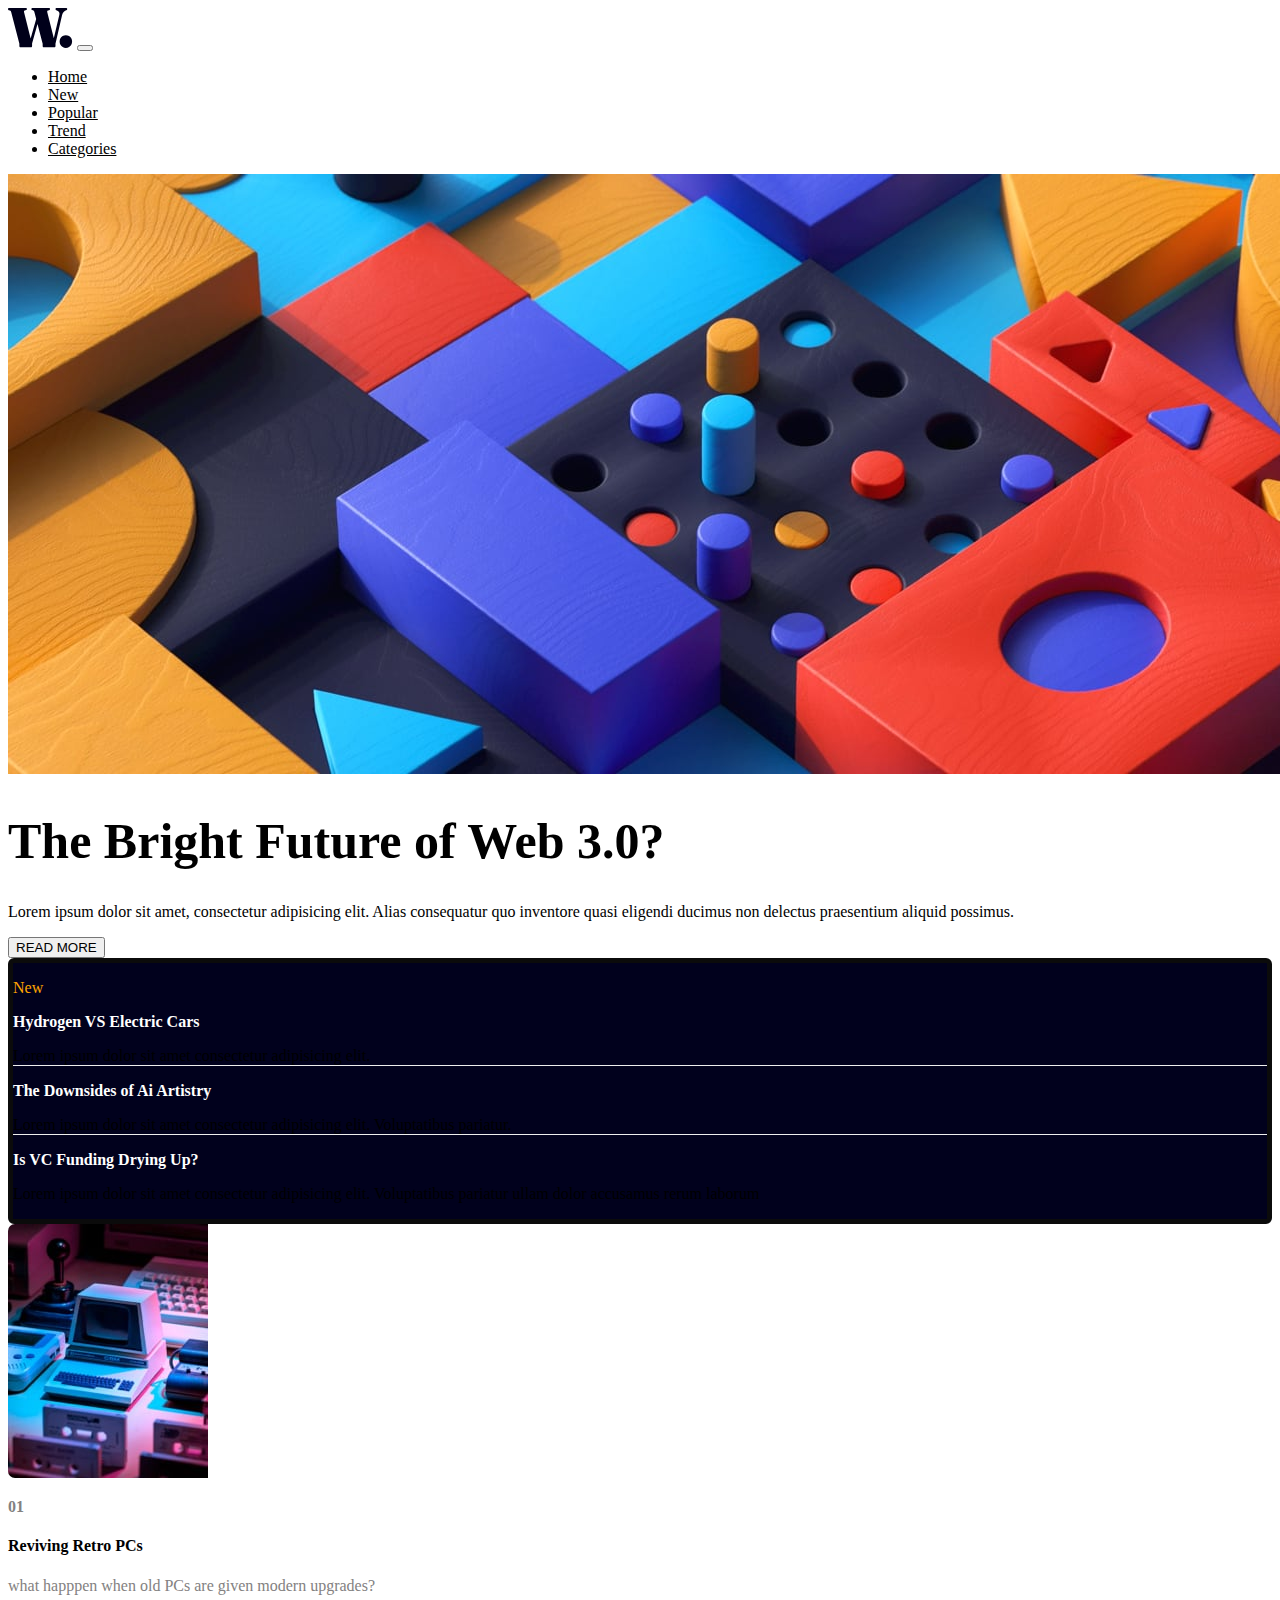
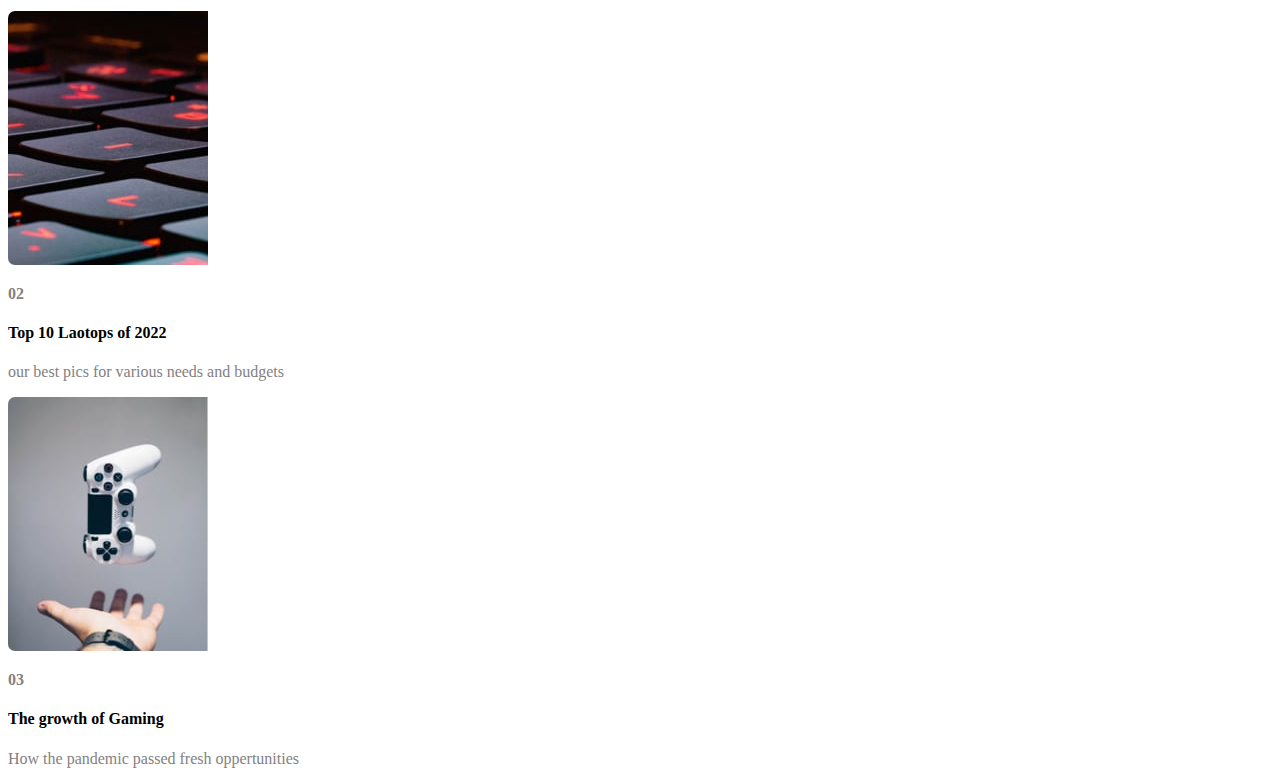
<file: index.html>
<!DOCTYPE html>
<html lang="en">
<head>
    <link href="https://cdn.jsdelivr.net/npm/bootstrap@5.1.3/dist/css/bootstrap.min.css" rel="stylesheet" integrity="sha384-1BmE4kWBq78iYhFldvKuhfTAU6auU8tT94WrHftjDbrCEXSU1oBoqyl2QvZ6jIW3" crossorigin="anonymous">
    <meta charset="UTF-8">
    <meta name="viewport" content="width=device-width, initial-scale=1.0">
    <title>Document</title>
    <link rel="stylesheet" href="/css/index.css">
</head>
<body>
    <div class="container">
      <div class="row mt-3">
        <nav class="navbar navbar-expand-lg ">
          <a class="navbar-brand" href="#"><img src="/image/logo.svg"></a>
          <button class="navbar-toggler" type="button" data-toggle="collapse" data-target="#navbarNav" aria-controls="navbarNav" aria-expanded="false" aria-label="Toggle navigation">
            <span class="navbar-toggler-icon"></span>
          </button>
          <div class="collapse navbar-collapse justify-content-end" id="navbarNav">
            <ul class="navbar-nav anchor fs-5 ">
              <li class="nav-item active">
                <a class="nav-link" href="#">Home</a>
              </li>
              <li class="nav-item">
                <a class="nav-link" href="#">New</a>
              </li>
              <li class="nav-item">
                <a class="nav-link" href="#">Popular</a>
              </li>
              <li class="nav-item">
                <a class="nav-link" href="#">Trend</a>
              </li>
              <li class="nav-item">
                <a class="nav-link" href="#">Categories</a>
              </li>
            </ul>
          </div>
        </nav>
      </div>



      <div class="row mt">

          <div class="col-lg-9 col02 py-3">

            <div class="row">
              <div class="col-lg me-4">
                <div class="card">
                  <img class="img01" src="/image/image-web-3-desktop.jpg"  alt="img01">
                </div>
              </div>
            </div>

            <div class="row">

              <div class="col-lg">
                <div class="row mt-4">

                  <div class="col-lg-6">
                    <h1 class="text01 ">The Bright Future of Web 3.0?</h1>
                  </div>

                  <div class="col-lg">
                    <p class="para01 justify-content-center">Lorem ipsum dolor sit amet, consectetur adipisicing elit. Alias consequatur quo inventore quasi eligendi ducimus non delectus praesentium aliquid possimus.</p>
                    <button class="btn btn-danger">READ MORE</button>
                  </div>

                </div>
              </div>
            </div>

          </div>

          <div class="col-lg col01 mt-3 ms-2">

            <div class="row ms-2 p-color">

              <div class="col-lg px-4">
                <p class="new fs-3 text-align-left mt-3">New</p>
                <p class="hydrgn p-color fs-5 mt-3 ">Hydrogen VS Electric Cars</p>
                <p class="lorm1 borderBottom pb-2">Lorem ipsum dolor sit amet consectetur adipisicing elit.</p>
              </div>

              <div class="row ">

                <div class="col-lg px-3">
                  <p class="downside p-color fs-5 ms-2  ">The Downsides of Ai Artistry</p>
                  <p class="lorm2 borderBottom ms-2 pb-2">Lorem ipsum dolor sit amet consectetur adipisicing elit. Voluptatibus pariatur.</p>
                </div>
              </div>

              <div class="row">

                <div class="col-lg px-3">
                  <p class="vc fs-5 p-color  ms-2 ">Is VC Funding Drying Up?</p>
                  <p class="lorm3 ms-2">Lorem ipsum dolor sit amet consectetur adipisicing elit. Voluptatibus pariatur ullam dolor accusamus rerum laborum</p>
                </div>
              </div>

            </div>

          </div>
      </div>

      <div class="row mt-5 justify-content-center   ">
      
          <div class="container">
            <div class="row ">

                <div class="col-lg col-md-3">
                  <img class="img02 " src="/image/image-retro-pcs.jpg">
                </div>

                <div class="col-lg col-md-3 col011">
                  <p class="one fs-1">01</p>
                  <h4 class="retro ">Reviving Retro PCs</h4>
                  <p class="retro1">what happpen when old PCs are given modern upgrades?</p>
                </div>

                <div class="col-lg col-md-3">
                  <img class="img03" src="/image/image-top-laptops.jpg" alt="img2">
                </div>

                <div class="col-lg col-md-3  col012">
                  <p class="two fs-1 ">02</p>
                  <h4 class="topten ">Top 10 Laotops of 2022</h4>
                  <p class="topten1">our best pics for various needs and budgets</p>
                </div>

                <div class="col-lg  col-md-3">
                  <img class="img04 img-fluid" src="/image/image-gaming-growth.jpg" alt="img3">
                </div>

                <div class="col-lg col-md-3  col013">
                  <p class="three fs-1">03</p>
                  <h4 class="gaming ">The growth of Gaming </h4>
                  <p class="gaming1">How the pandemic passed fresh oppertunities</p>
                </div>
      </div>

  
    </div>
    <script src="https://cdn.jsdelivr.net/npm/bootstrap@5.1.3/dist/js/bootstrap.bundle.min.js" integrity="sha384-ka7Sk0Gln4gmtz2MlQnikT1wXgYsOg+OMhuP+IlRH9sENBO0LRn5q+8nbTov4+1p" crossorigin="anonymous"></script>
</body>
</html>
</file>
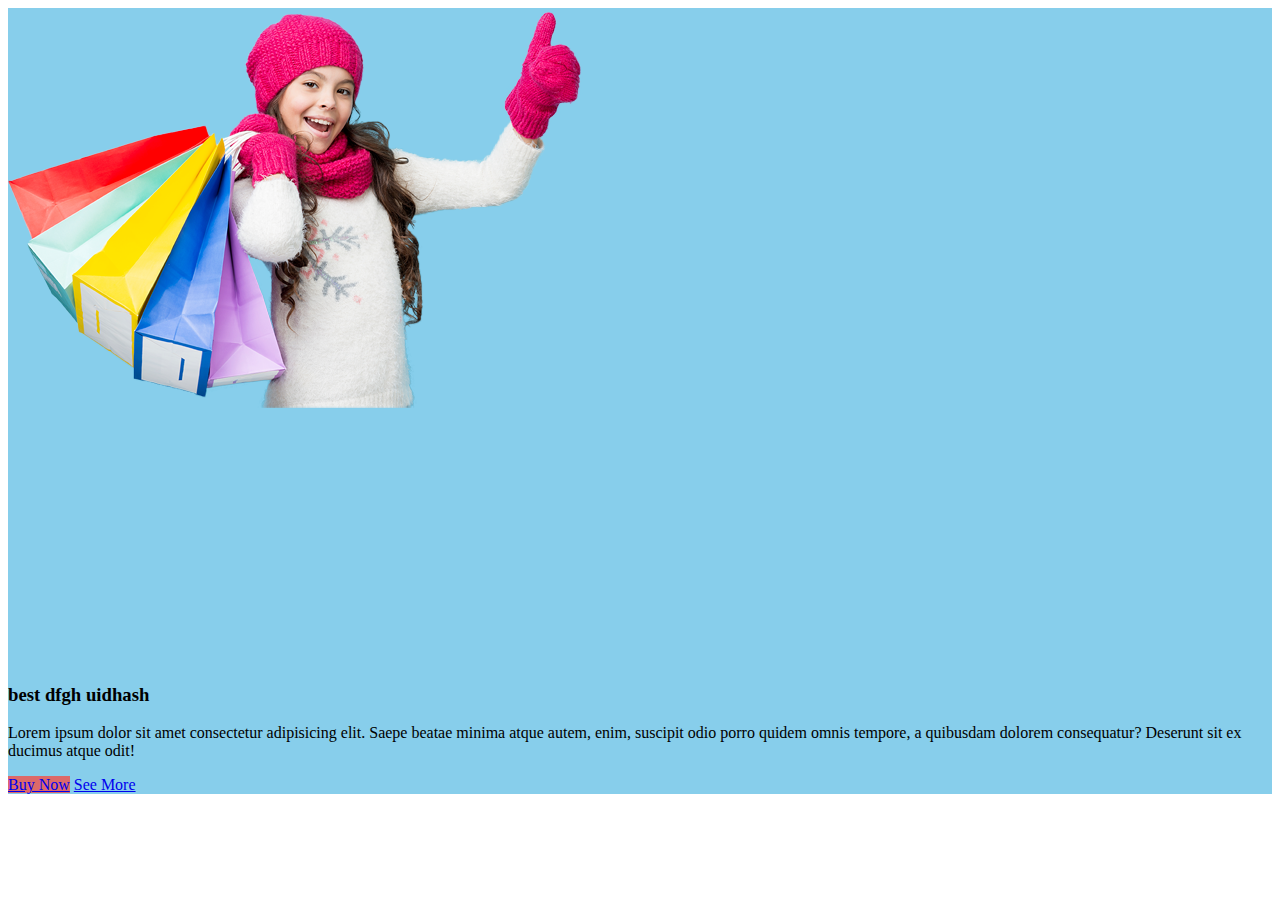
<file: blue.html>
<!DOCTYPE html>
<html lang="en">
<head>
    <link href="https://cdn.jsdelivr.net/npm/bootstrap@5.1.3/dist/css/bootstrap.min.css" rel="stylesheet" integrity="sha384-1BmE4kWBq78iYhFldvKuhfTAU6auU8tT94WrHftjDbrCEXSU1oBoqyl2QvZ6jIW3" crossorigin="anonymous">
    <meta charset="UTF-8">
    <meta name="viewport" content="width=device-width, initial-scale=1.0">
    <title>Document</title>
    <link rel="stylesheet" href="/css/blue.css">
</head>
<body>
    <div class="container">
        <div class="row blue">
            <div class="col-lg">
                <img class="blueone w-100" src="/image/saving-img.png" alt="img01">
            </div>
            <div class="col-lg">
                <h3 class="best">best dfgh uidhash</h3>
                <p>Lorem ipsum dolor sit amet consectetur adipisicing elit. Saepe beatae minima atque autem, enim, suscipit odio porro quidem omnis tempore, a quibusdam dolorem consequatur? Deserunt sit ex ducimus atque odit!</p>

                <div class="button_cont mb-5"><a class="example_cbuy mb-4 button py-2 px-3" href="#" target="_blank" rel="nofollow noopener">Buy Now</a>
                <a class="example_csee  mx-1 mb-4" href="#" target="_blank" rel="nofollow noopener">See More</a></div>
            </div>
        </div>
    </div>
    




    <script src="https://cdn.jsdelivr.net/npm/bootstrap@5.1.3/dist/js/bootstrap.bundle.min.js" integrity="sha384-ka7Sk0Gln4gmtz2MlQnikT1wXgYsOg+OMhuP+IlRH9sENBO0LRn5q+8nbTov4+1p" crossorigin="anonymous"></script>
</body>
</html>
</file>
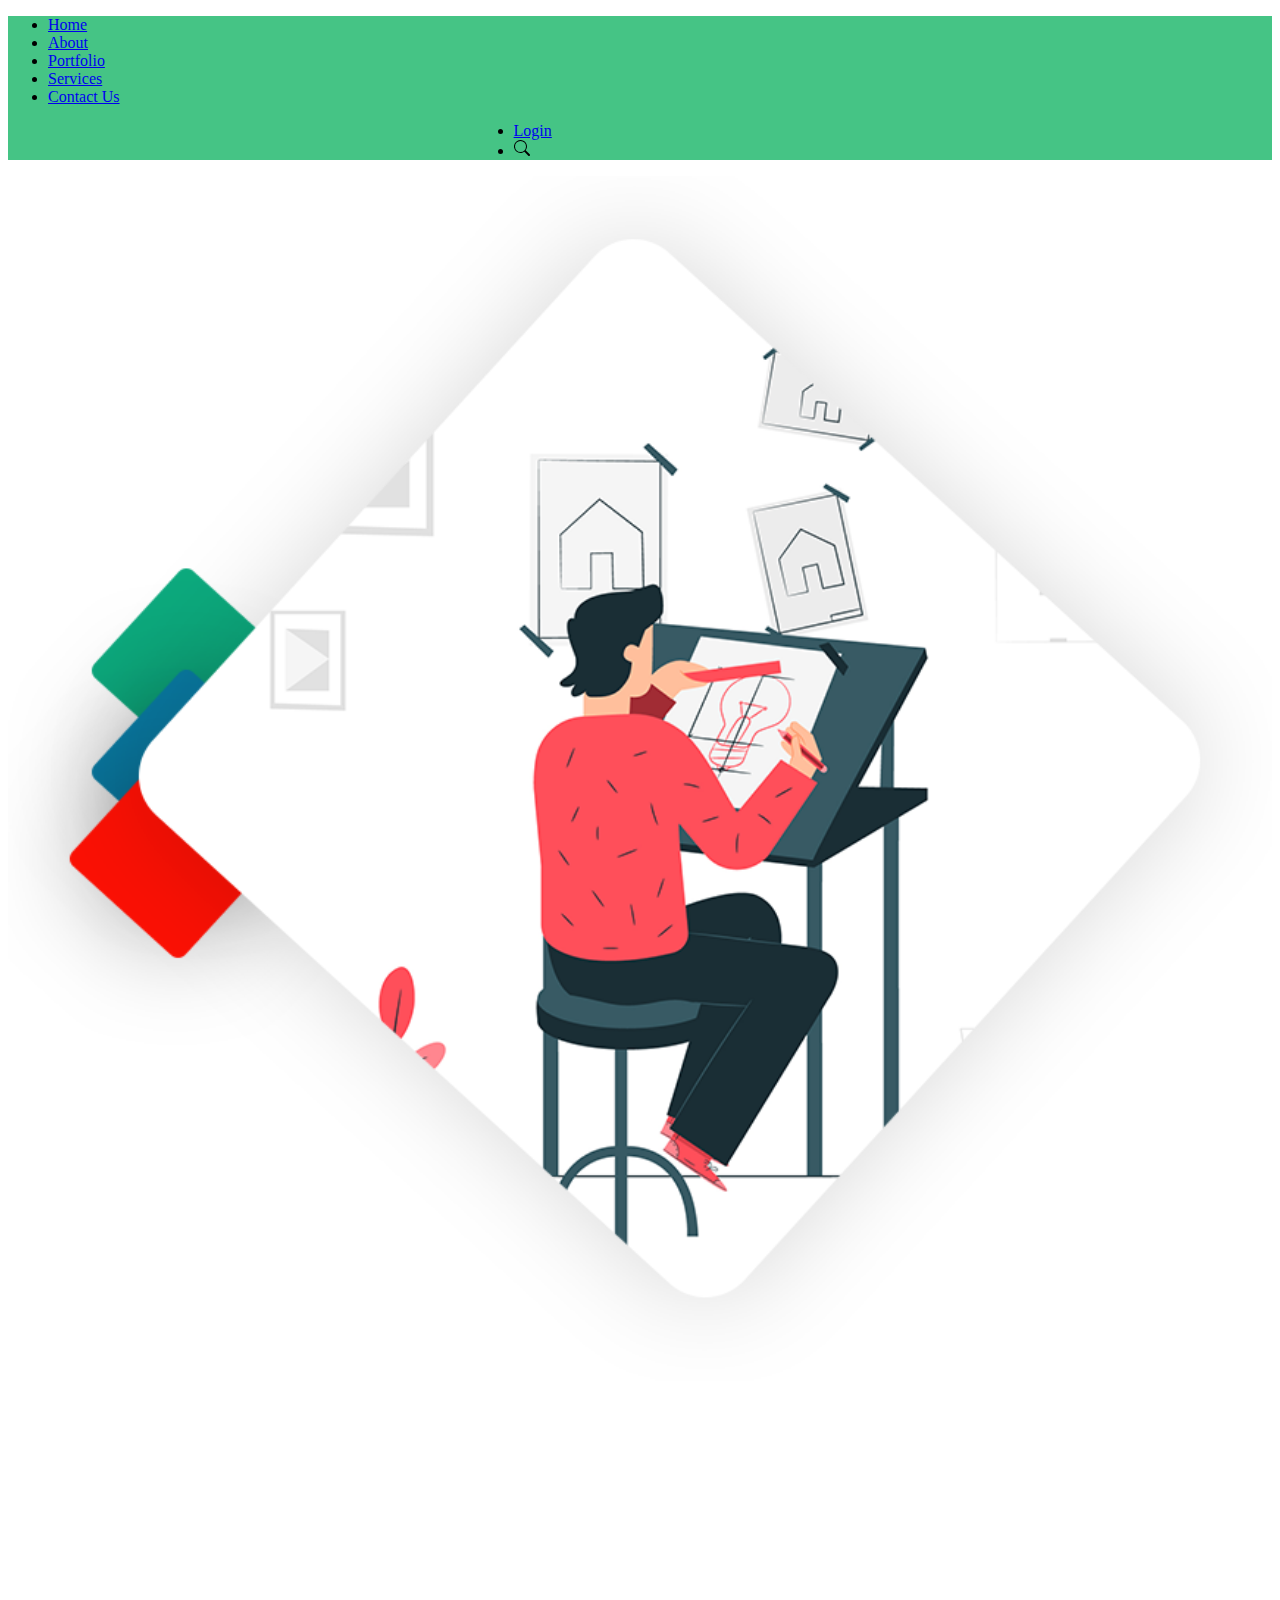
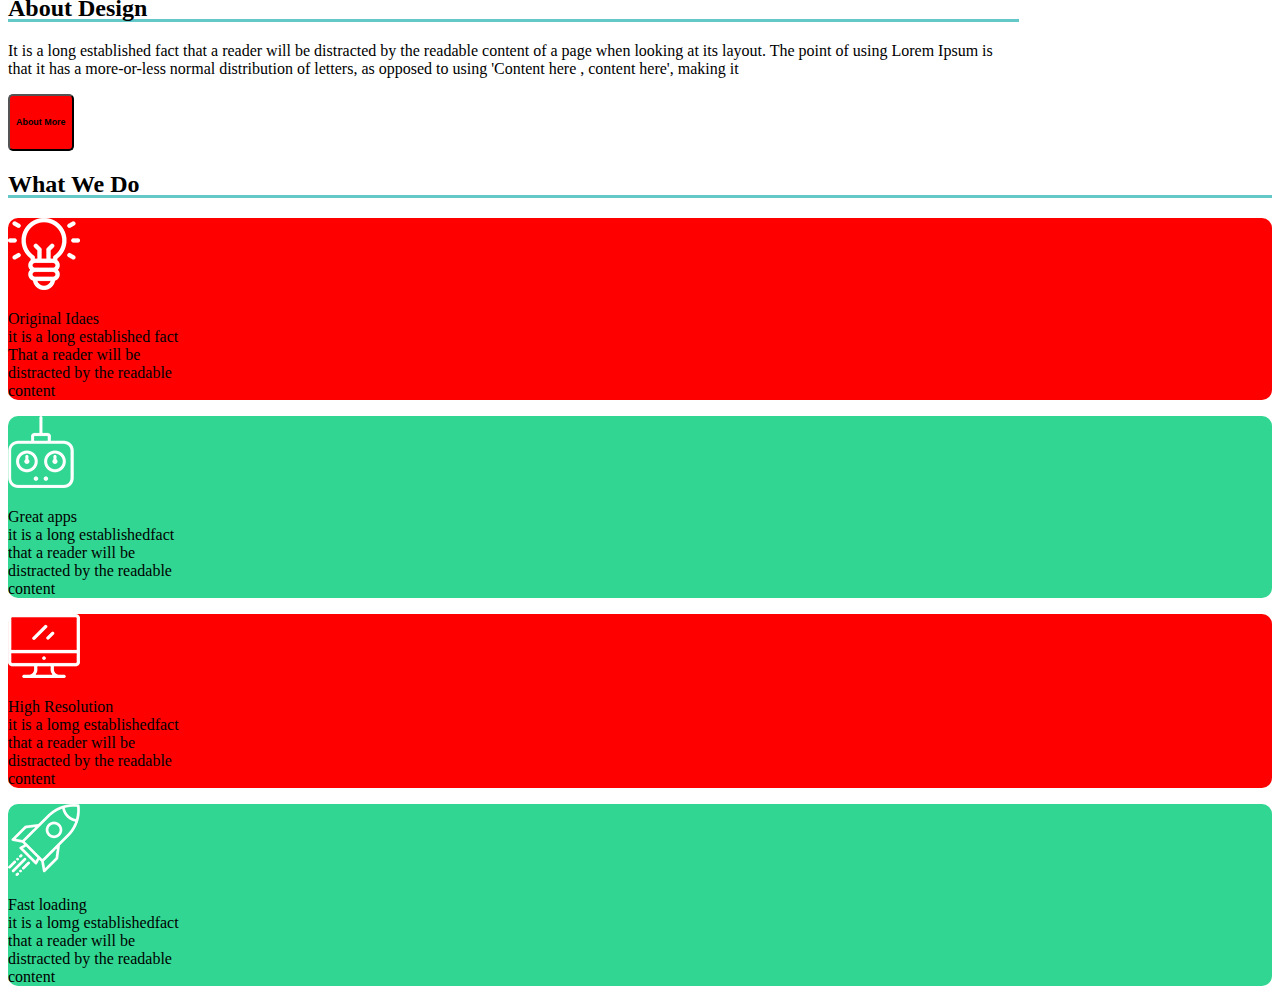
<file: Brainwave.html>
<!DOCTYPE html>
<html lang="en">
<head>
    <link href="https://cdn.jsdelivr.net/npm/bootstrap@5.1.3/dist/css/bootstrap.min.css" rel="stylesheet" integrity="sha384-1BmE4kWBq78iYhFldvKuhfTAU6auU8tT94WrHftjDbrCEXSU1oBoqyl2QvZ6jIW3" crossorigin="anonymous">
    <meta charset="UTF-8">
    <meta name="viewport" content="width=device-width, initial-scale=1.0">
    <title>Document</title>
    <link rel="stylesheet" href="/css/Brainwave.css">
</head>
<body>
    <div class="container-fluid  ">
        
                <div class="row ">
                    <div class="col-lg navheader ">
                        <!-- Navbar -->
                            <nav class="navbar navbar-expand-lg ">
                          
                            <div class="container ">
                           
                            <div class="collapse navbar-collapse " id="navbarButtonsExample">
                             
                                <ul class="navbar-nav   anchor">
                                    <li class="nav-item ">
                                        <a class="nav-link text-white" aria-current="page" href="#">Home</a>
                                      </li>
                                      <li class="nav-item">
                                        <a class="nav-link text-white"  href="#">About</a>
                                      </li>
                                      <li class="nav-item">
                                        <a class="nav-link text-white"  href="#">Portfolio</a>
                                      </li>
                                      <li class="nav-item">
                                        <a class="nav-link text-white"  href="#">Services</a>
                                      </li>
                                      <li class="nav-item">
                                        <a class="nav-link text-white" href="#">Contact Us</a>
                                      </li>
                                      
                                     
                                </ul>
                               
                                <!-- <button type="button " class="btn btn-link px-3 me-2 login text-white">
                                    Login
                                </button> -->
                                
                                <ul class="navbar-nav anchor1 ">
                                  <li class="nav-item">
                                    <a class="nav-link text-white" href="#">Login</a>
                                  </li>
                                <li class="nav-item">
                                    <a class="nav-link text-white" href="#"><img src="/image/search.svg"></a>
                                  </li>
                                </ul>
                               
                            </div>
                            
                            </div>
                           
                        </nav>
                        
                    </div>
                </div>
                <div class="container">
                  <div class="row secondrow ">
                      <div class="col-lg-6 mt-5">
                        <img align="end" class="aboutimg" src="/image/brainwave/about-img.png" alt="img1">
                      </div>
                      <div class="col-lg-6 design  ">
                        <h2 class="about text-black">About Design</h2>
                        <p class="aboutpara mt-4">It is a long established fact that a reader will be distracted
                          by the readable content of a page when looking at its layout.
                          The point of using Lorem Ipsum is that it has a more-or-less
                          normal distribution of letters, as opposed to using 'Content
                          here , content here', making it</p>

                          <button type="button" class="btnmore btn-danger mt-3  px-5 py-2 rounded"><h6>About More</h6></button>
                    </div>
                  </div>
                  <!-- <div class="row mt-5">
                    <h2 class="whatwedo text-black">What We Do</h2>
                  </div>
                  <div class="row">
                    <div class="col-lg colidea">
                      <img class="ideeapng" src="/brainwave/idea.png" alt="ideaimg">
                    </div>
                    <div class="col-lg"></div>
                    <div class="col-lg"></div>
                    <div class="col-lg"></div>
                  </div> -->
                  <div class="row mt-5">
                    <h2 class="whatwedo text-black ">What We Do</h2>
                  
                  <div class="row mt-3">
                    <div class="col-lg  colidea   text-center col-md-6 m-3">
                      <img class="ideapng mb-2 mt-4" src="/image/brainwave/idea.png" alt="ideaimg">
                      <p class="pidea text-white">Original Idaes<br>it is a long established fact <br>That a reader will be<br>distracted by the readable<br>content</p>
                    </div>
                    <div class="col-lg  colcontroller text-center col-md-6 m-3">
                      <img class="controllerpng mb-2 mt-4" src="/image/brainwave/controller.png" alt="controllerimg">
                      <p class="pcontroller text-white">Great apps<br>it is a long establishedfact<br>that a reader will be<br>distracted by the readable<br>content</p>
                    </div>
                    <div class="col-lg colmoniter text-center col-md-6 m-3">
                      <img class="moniterpng mb-3 mt-4" src="/image/brainwave/monitor.png" alt="moniterimg">
                      <p class="pmoniter text-white">High Resolution <br>it is a lomg establishedfact<br>that a reader will be<br>distracted by the readable<br>content</p></p>
                    </div>
                    <div class="col-lg colfaster text-center col-md-6 m-3">
                      <img class="fasterpng mb-2 mt-4" src="/image/brainwave/rocket-ship.png" alt="fasterimg">
                      <p class="pfaster text-white">Fast loading<br>it is a lomg establishedfact<br>that a reader will be<br>distracted by the readable<br>content</p>
                    </div>
                  </div>
          </div>
                  
              </div>
            





    </div>






    <script src="https://cdn.jsdelivr.net/npm/bootstrap@5.1.3/dist/js/bootstrap.bundle.min.js" integrity="sha384-ka7Sk0Gln4gmtz2MlQnikT1wXgYsOg+OMhuP+IlRH9sENBO0LRn5q+8nbTov4+1p" crossorigin="anonymous"></script>
</body>
</html>
</file>
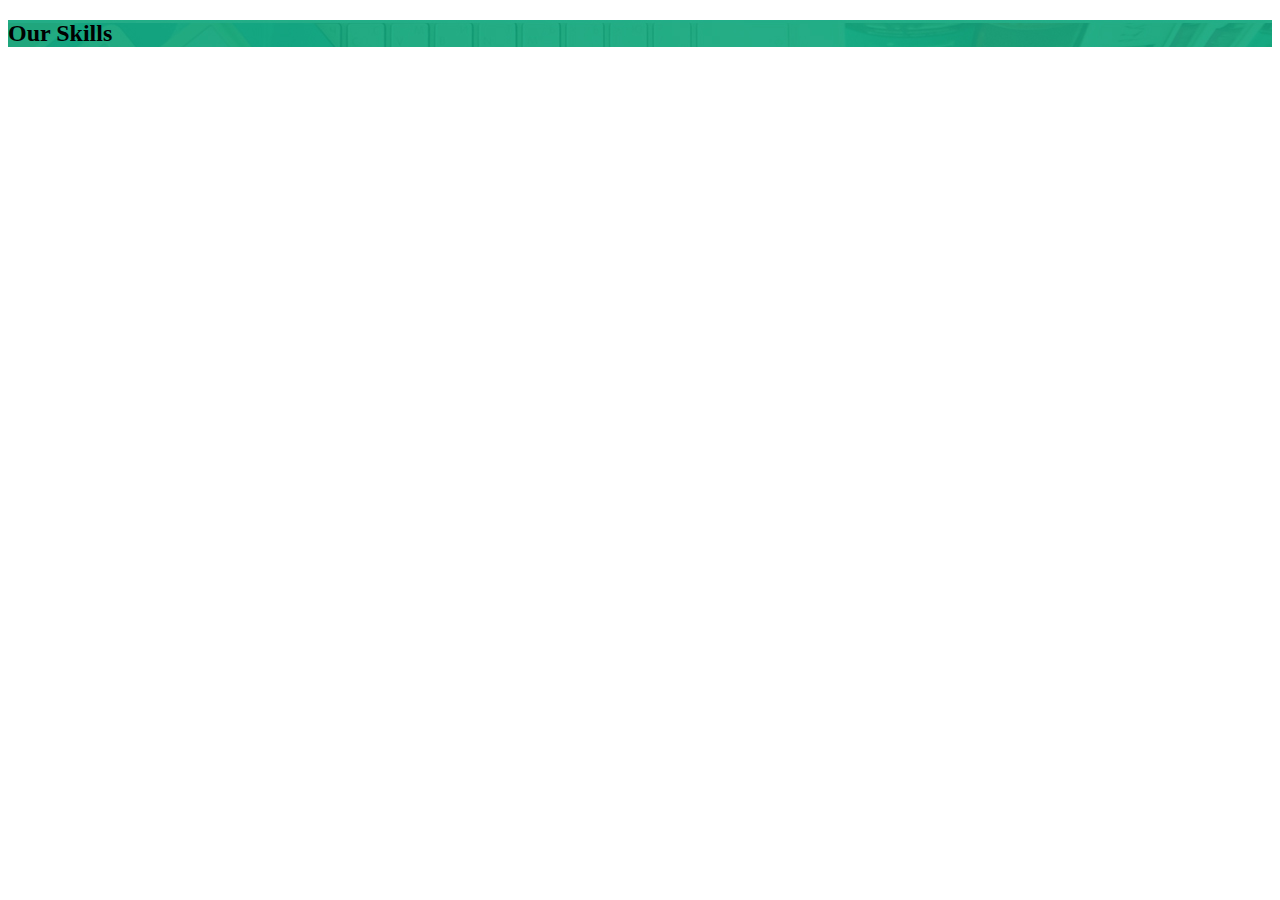
<file: brainwave01.html>
<!DOCTYPE html>
<html lang="en">
<head>
    <link href="https://cdn.jsdelivr.net/npm/bootstrap@5.1.3/dist/css/bootstrap.min.css" rel="stylesheet" integrity="sha384-1BmE4kWBq78iYhFldvKuhfTAU6auU8tT94WrHftjDbrCEXSU1oBoqyl2QvZ6jIW3" crossorigin="anonymous">
    <meta charset="UTF-8">
    <meta name="viewport" content="width=device-width, initial-scale=1.0">
    <title>Document</title>
    <link rel="stylesheet" href="/css/brainwave01.css">
</head>
<body>
    <div class="container-fluid">
      
         <div class="row Skillbg">
          <div class="contanier ">
                    <div class="row mt-4">
                      <h2 class="ourskills text-white text-end  ">Our Skills</h2>
                    </div>
                  
                  <!-- <div class="row mt-3">
                    <div class="col-lg  colidea   text-center col-md-6 m-3">
                      <img class="ideapng mb-2 mt-4" src="/image/brainwave/idea.png" alt="ideaimg">
                      <p class="pidea text-white">Original Idaes<br>it is a long established fact <br>That a reader will be<br>distracted by the readable<br>content</p>
                    </div>
                    <div class="col-lg  colcontroller text-center col-md-6 m-3">
                      <img class="controllerpng mb-2 mt-4" src="/image/brainwave/controller.png" alt="controllerimg">
                      <p class="pcontroller text-white">Great apps<br>it is a long establishedfact<br>that a reader will be<br>distracted by the readable<br>content</p>
                    </div>
                    <div class="col-lg colmoniter text-center col-md-6 m-3">
                      <img class="moniterpng mb-3 mt-4" src="/image/brainwave/monitor.png" alt="moniterimg">
                      <p class="pmoniter text-white">High Resolution <br>it is a lomg establishedfact<br>that a reader will be<br>distracted by the readable<br>content</p></p>
                    </div>
                    <div class="col-lg colfaster text-center col-md-6 m-3">
                      <img class="fasterpng mb-2 mt-4" src="/image/brainwave/rocket-ship.png" alt="fasterimg">
                      <p class="pfaster text-white">Fast loading<br>it is a lomg establishedfact<br>that a reader will be<br>distracted by the readable<br>content</p>
                    </div> -->
                 </div>
              </div>
          </div> 
    </div>












    <script src="https://cdn.jsdelivr.net/npm/bootstrap@5.1.3/dist/js/bootstrap.bundle.min.js" integrity="sha384-ka7Sk0Gln4gmtz2MlQnikT1wXgYsOg+OMhuP+IlRH9sENBO0LRn5q+8nbTov4+1p" crossorigin="anonymous"></script>
</body>
</html>
</file>
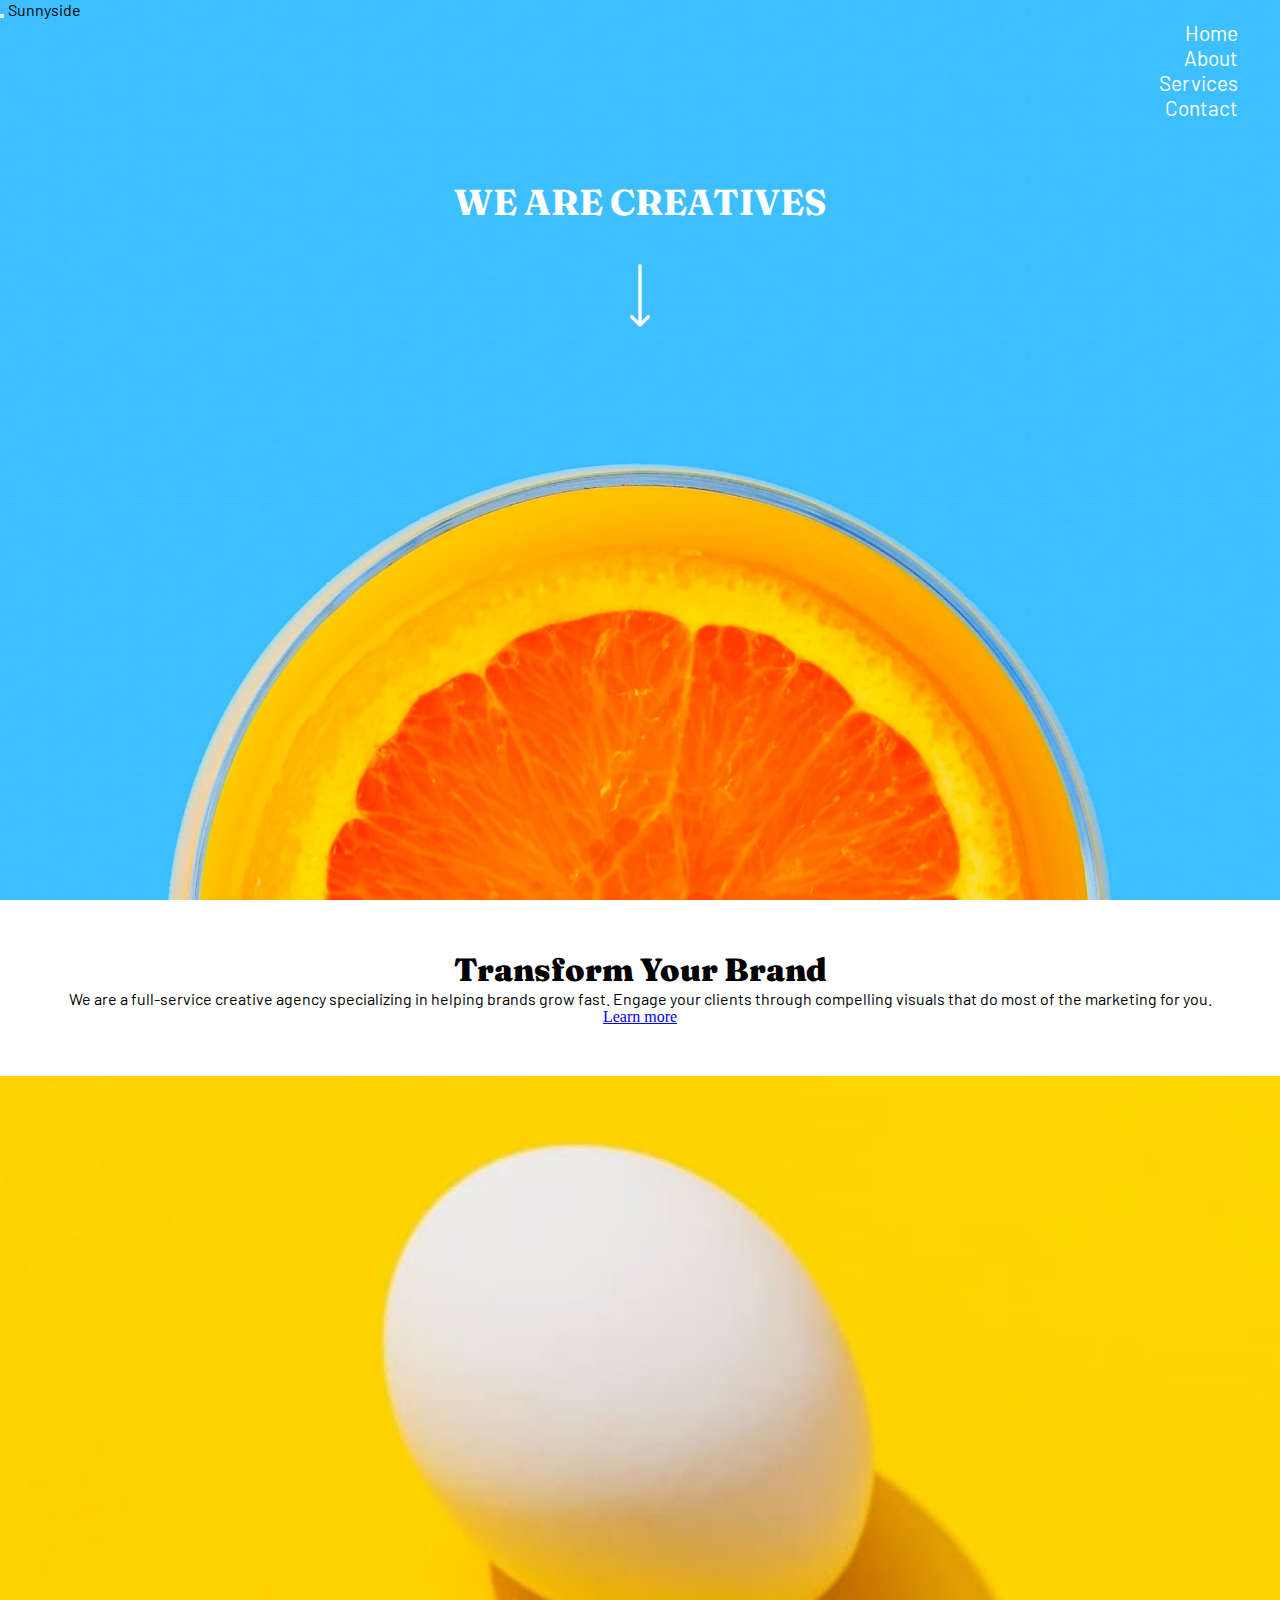
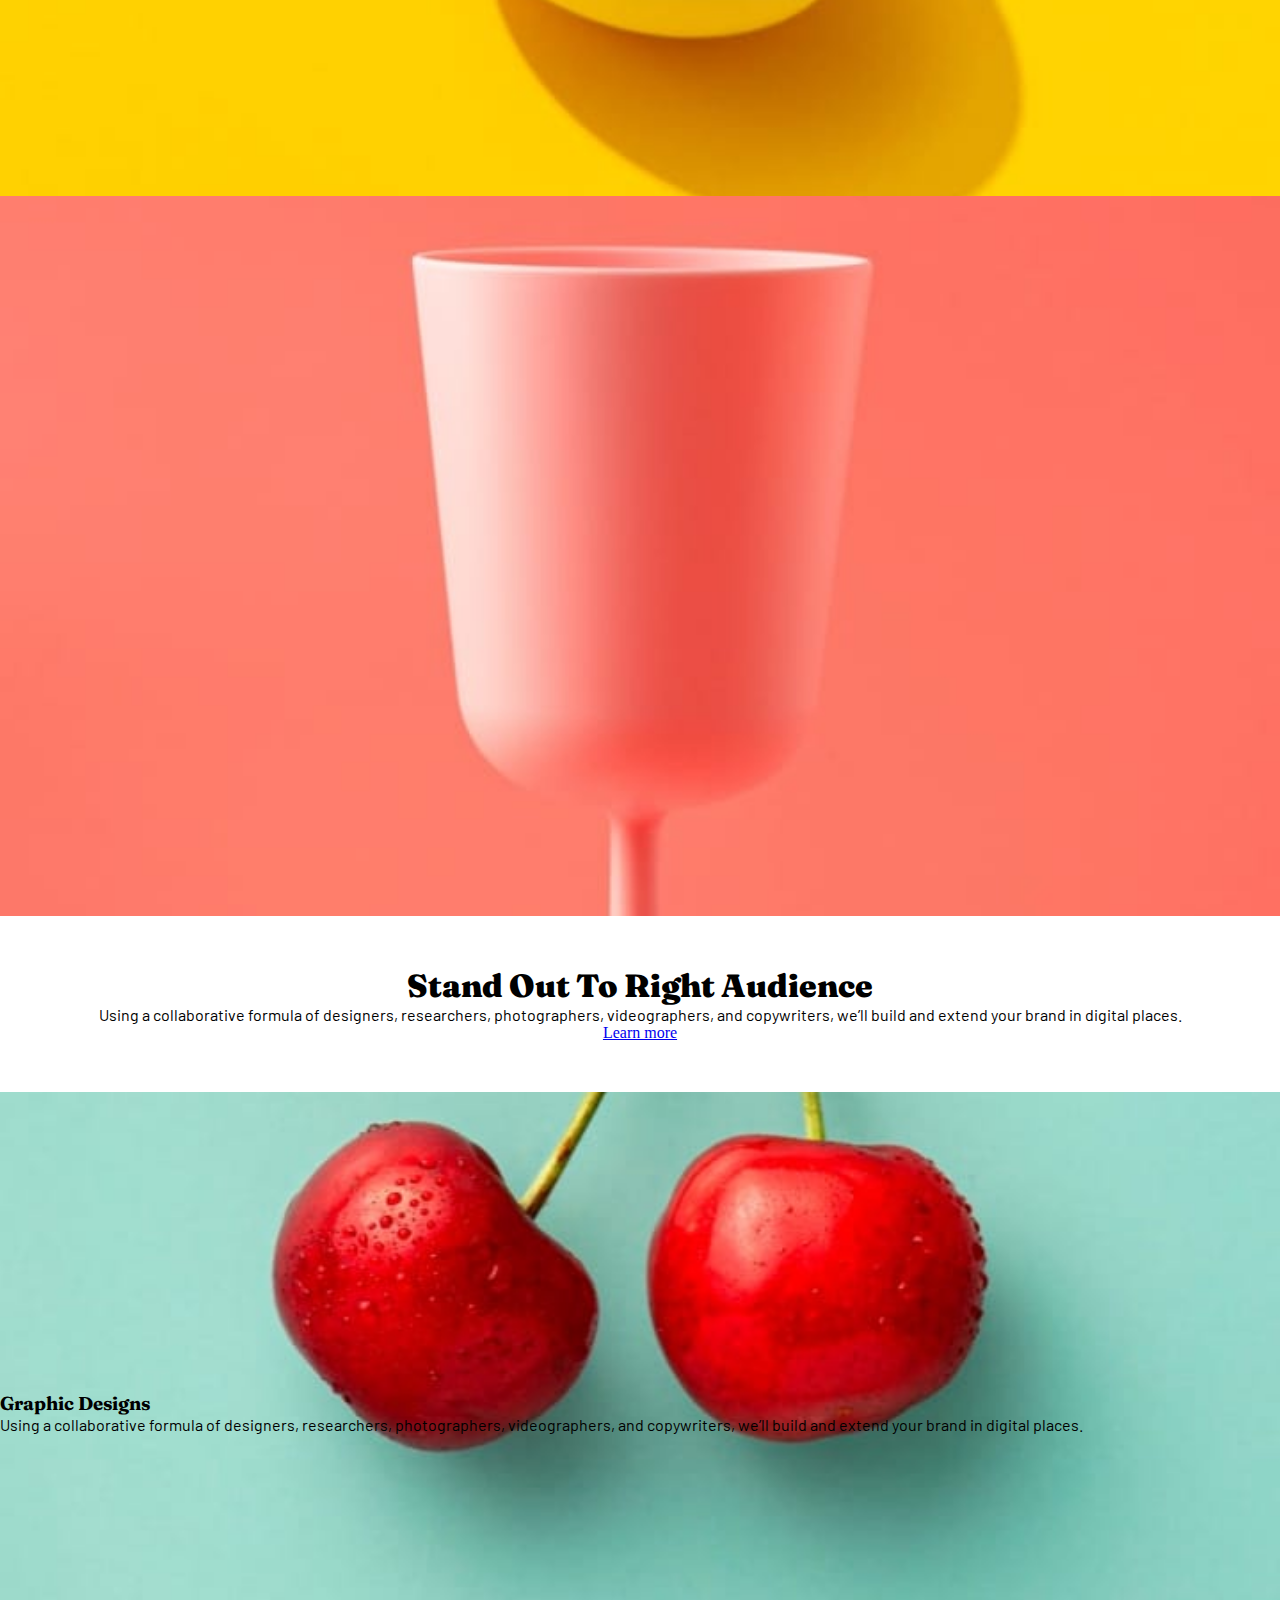
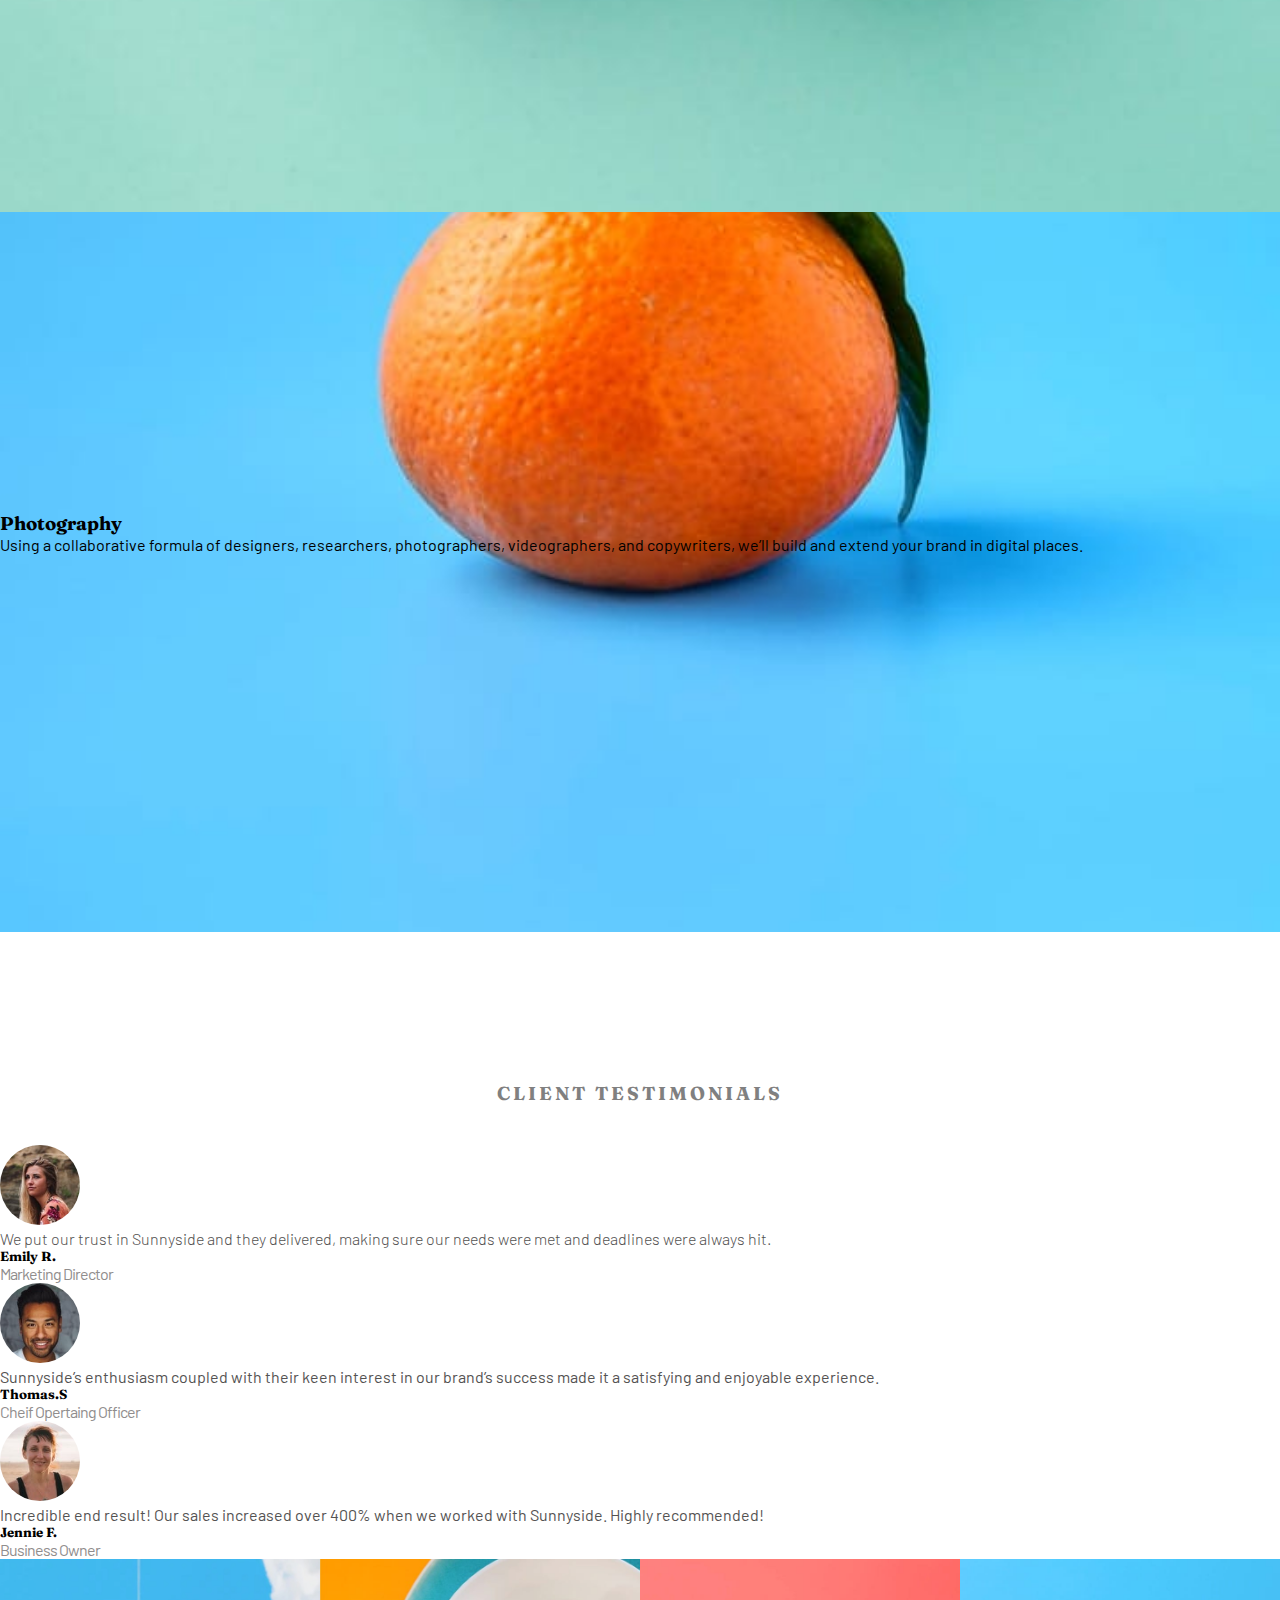
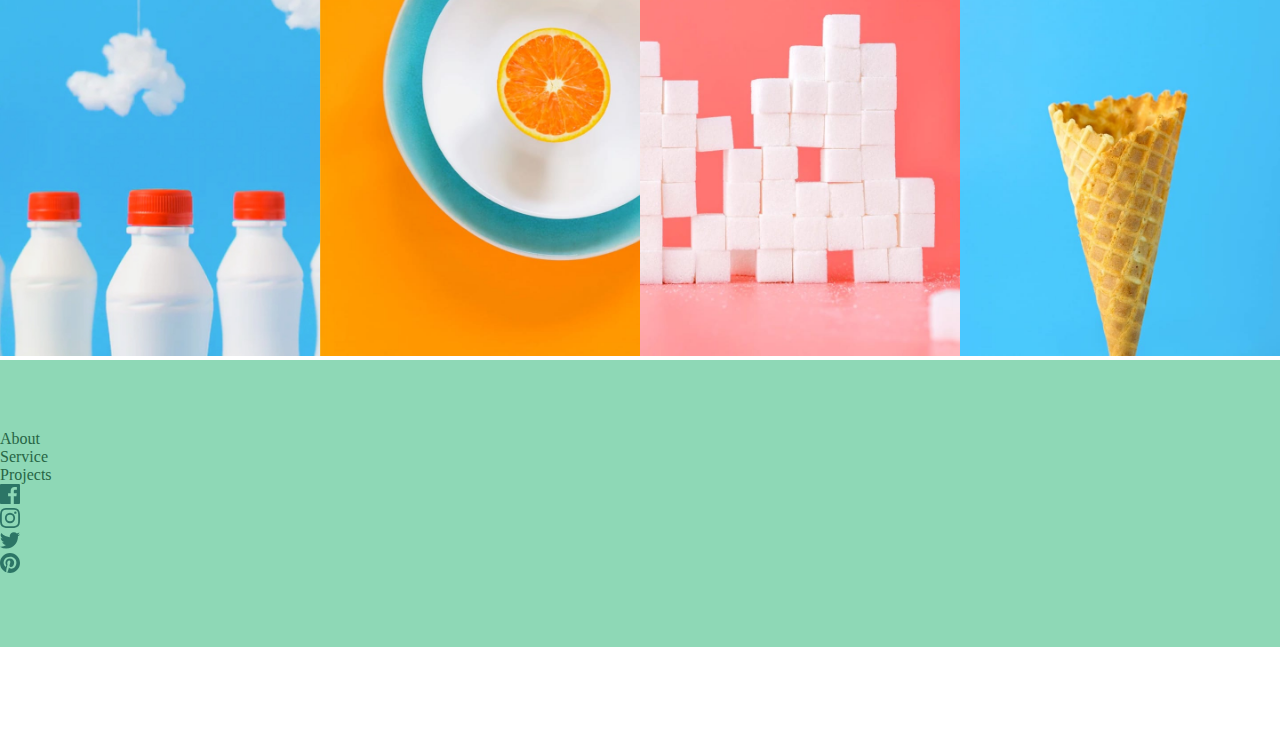
<file: commemt.html>
<!DOCTYPE html>
<html lang="en">
<head>
  <link href="https://cdn.jsdelivr.net/npm/bootstrap@5.1.3/dist/css/bootstrap.min.css" rel="stylesheet" integrity="sha384-1BmE4kWBq78iYhFldvKuhfTAU6auU8tT94WrHftjDbrCEXSU1oBoqyl2QvZ6jIW3" crossorigin="anonymous">
    <meta charset="UTF-8">
    <meta name="viewport" content="width=device-width, initial-scale=1.0">
    <title>Document</title>
    <link rel="stylesheet" href="/css/comment.css">
    <link rel="preconnect" href="https://fonts.googleapis.com">
    <link rel="preconnect" href="https://fonts.gstatic.com" crossorigin>
    <link href="https://fonts.googleapis.com/css2?family=Barlow:wght@800&display=swap" rel="stylesheet">
    <link href="https://fonts.googleapis.com/css2?family=Barlow:wght@800&family=Fraunces:wght@900&display=swap" rel="stylesheet">
</head>
<body>
  <div class="container-fluid">
    <div class="row ">

      <div class="col-lg header">
        <nav class="navbar navbar-expand-lg navbar-light">
          <button class="navbar-toggler" type="button" data-toggle="collapse" data-target="#myNavbarToggler3"
              aria-controls="myNavbarToggler3" aria-expanded="false" aria-label="Toggle navigation">
              <span class="navbar-toggler-icon"></span>
          </button>
          <a1 class="navbar-brand fs-3 text-light ms-5 mt-5" href="#">Sunnyside</a1>
          <div class="collapse navbar-collapse justify-content-end" id="myNavbarToggler3">
              <ul class="navbar-nav ml-auto mt-5">
                  <li class="nav-item">
                      <a1 class="nav-link" href="#">Home</a1>
                  </li>
                  <li class="nav-item">
                      <a1 class="nav-link " href="#">About</a1>
                  </li>
                  <li class="nav-item">
                      <a1 class="nav-link " href="#">Services</a1>
                  </li>
                  <li class="nav-item">
                      <a1 class="nav-link " href="#">Contact</a1>
                  </li>
              </ul>
          </div>
      </nav>
            <div class="head mt-5">
              <h1>WE ARE CREATIVES</h1>
              <div>
              <img class="arrow" src="/image/icon-arrow-down.svg" alt="arrow">
              </div>
            </div>
      </div>

  </div>
        <!-- <div class="row gallery mt-5">
          <div class="col-lg  milkbottle">
            <img class="milkbottles p-0 m-0" src="/image/image-gallery-milkbottles.jpg" alt="boytle01">
          </div>
          <div class="col-lg orange">
            <img class="oranges p-0 m-0" src="/image/image-gallery-orange.jpg" alt="01">
          </div>
          <div class="col-lg cone">
            <img class="cone p-0 m-0" src="/image/image-gallery-cone.jpg" alt="01">
          </div>
          <div class="col-lg sugarbox">
            <img class="sugar" src="/image/image-gallery-sugarcubes.jpg" alt="01">
          </div>
        </div>
      </div> -->
 


  <div class="row">
    <div class="col-lg-6 trans">
      <h1 class=" card-title head1 ">Transform Your Brand</h1>
      <div class="row">
        <div class="col-lg-3 "></div>
        <div class="col-lg-6">
                  <p class=" txt1 ">We are a full-service creative agency specializing in helping brands grow fast. 
                    Engage your clients through compelling visuals that do most of the marketing for you.
                  </p>
                  <a href="#">
                    <span>Learn more</span>
                    <div class="liquid"></div>
                  </a>
        </div>
        <div class="col-lg-3"></div>
    </div>
  </div>
    <div class="col-lg-6 egg"></div>
  </div>
  <div class="row">
    <div class="col-lg-6 stand">
    </div>
    <div class="col-lg-6 standout">
      <h1 class=" card-title head1 ">Stand Out To Right Audience</h1>
      <div class="row">
        <div class="col-lg-3"></div>
        <div class="col-lg-6">
          <p class="card-text txt2">Using a collaborative formula of designers, researchers, photographers, videographers, and copywriters, we’ll build and extend your brand in digital places.
          </p>
          <a href="#">
            <span>Learn more</span>
            <div class="liquid1"></div>
          </a>
        </div>
        <div class="col-lg-3"></div>
      </div>
    </div>
  </div>

  <!-- two-column-part   -->
    <div class="row text-center">
    <!-- cherry -->
      <div class="col-lg cherry">
        <h3 class="head2">Graphic Designs</h3>
        <div class="row">
          <div class="col-lg-3"></div>
          <div class="col-lg-6">
            <p class="card-text txt2">Using a collaborative formula of designers, researchers, photographers, videographers, and copywriters, we’ll build and extend your brand in digital places.
            </p>
          </div>
          <div class="col-lg-3"></div>
        </div>
       
      </div>

    <!-- orange -->
      <div class="col-lg orange">
        <h3 class="head3">Photography</h3>
        <div class="row">
          <div class="col-lg-3"></div>
          <div class="col-lg-6">
            <p class="card-text txt2">Using a collaborative formula of designers, researchers, photographers, videographers, and copywriters, we’ll build and extend your brand in digital places.
            </p>
          </div>
          <div class="col-lg-3"></div>
          </div>

       </div>
    </div>
<!-- client testimonial -->
    <div class="row">

      <div class="col-lg testimonials">
        <h3>CLIENT TESTIMONIALS</h3>
      </div>

    </div>

    <div class="row mid mt-5 ">

      <div class="col-lg colemily text-center">
        <img  src="/image/image-emily.jpg" class=" emily" alt="emily">
        <p class="emitxt mt-5 ps-5 pe-5">We put our trust in Sunnyside and they delivered, making sure our needs were met and deadlines were always hit.</p>
        <h5 class="emihead mt-5">Emily R.</h5>
        <P class="market">Marketing Director</P>
      </div>
     
      <div class="col-lg colthommas text-center">
        <img src="/image/image-thomas.jpg" class=" thommas" alt="thommas">
        <p class="thomtxt mt-5 ps-5 pe-5">Sunnyside’s enthusiasm coupled with their keen interest in our brand’s success made it a satisfying and enjoyable experience.</p>
        <h5 class="thomhead mt-5">Thomas.S</h5>
        <p class="cheif">Cheif Opertaing Officer</p>

      </div>

      <div class="col-lg coljenny text-center">
        <img src="/image/image-jennie.jpg" class="jenny" alt="jenny">
        <p class="jentxt mt-5 ps-5 pe-5">Incredible end result! Our sales increased over 400% when we worked with Sunnyside. Highly recommended!</p>
        <h5 class="jenhead mt-5">Jennie F.</h5>
        <p class="busi"> Business Owner</p>

      </div>

      <div class="row gallery mt-5">
          <div class="col-lg">
            <img class="bottle" src="/image/image-gallery-milkbottles.jpg" alt="bottle">
          </div>
          <div class="col-lg">
            <img class="orange1" src="/image/image-gallery-orange.jpg" alt="orange">
          </div>
          <div class="col-lg">
            <img class="sugarcube" src="/image/image-gallery-sugarcubes.jpg" alt="sugar">
          </div>
          <div class="col-lg">
            <img class="cone" src="/image/image-gallery-cone.jpg" alt="cone">
          </div>
          
      </div>


      <div class="row">

        <div class="col-lg footer">
          <ul class="nav justify-content-center">
            <li class="nav-item">
              <a1 class="nav-link about" href="#">About</a1>
            </li>
            <li class="nav-item">
              <a1 class="nav-link service" href="#">Service</a1>
            </li>
            <li class="nav-item">
              <a1 class="nav-link project" href="#">Projects</a1>
            </li>
          </ul>

          <ul class="nav justify-content-center mt-4">
            <li class="nav-item">
              <a1 class="nav-link about" href="#"><img class="fb" src="/image/icon-facebook.svg" alt="bf"></a1>
            </li>
            <li class="nav-item">
              <a1 class="nav-link service" href="#"><img class="insta" src="/image/icon-instagram.svg" alt="insta"></a1>
            </li>
            <li class="nav-item">
              <a1 class="nav-link project" href="#"><img class="twitter" src="/image/icon-twitter.svg" alt="twit"></a1>
            </li>
            <li class="nav-item">
              <a1 class="nav-link project" href="#"><img class="pinterst" src="/image/icon-pinterest.svg" alt="pint"></a1>
            </li>
          </ul>
  
        </div>

      </div>





</div>




  <script src="https://cdn.jsdelivr.net/npm/bootstrap@5.1.3/dist/js/bootstrap.bundle.min.js" integrity="sha384-ka7Sk0Gln4gmtz2MlQnikT1wXgYsOg+OMhuP+IlRH9sENBO0LRn5q+8nbTov4+1p" crossorigin="anonymous"></script>
</body>
</html>
</file>
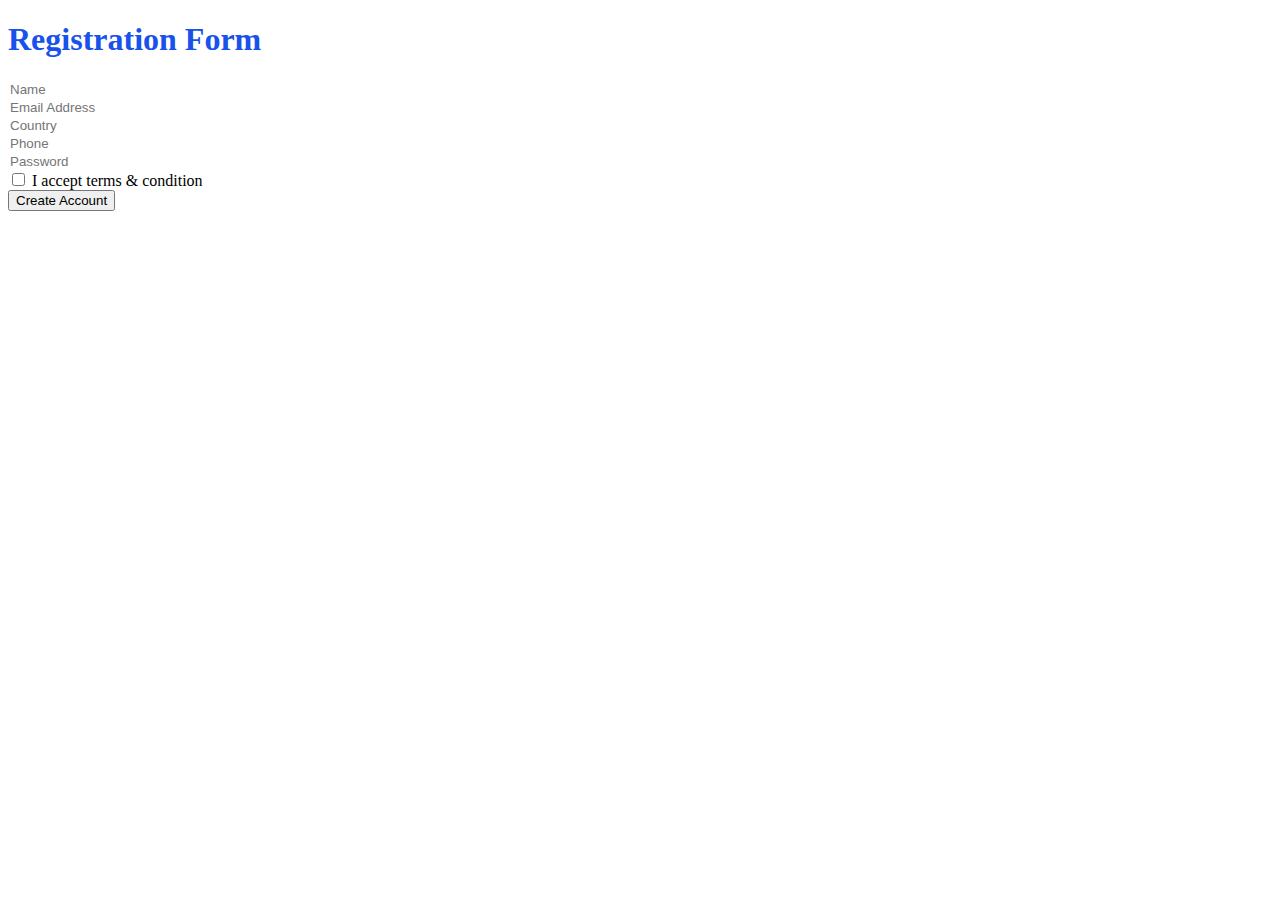
<file: form.html>
<!DOCTYPE html>
<html lang="en">
<head>
    <link href="https://cdn.jsdelivr.net/npm/bootstrap@5.1.3/dist/css/bootstrap.min.css" rel="stylesheet" integrity="sha384-1BmE4kWBq78iYhFldvKuhfTAU6auU8tT94WrHftjDbrCEXSU1oBoqyl2QvZ6jIW3" crossorigin="anonymous">
    <meta charset="UTF-8">
    <meta name="viewport" content="width=device-width, initial-scale=1.0">
    <title>Document</title>
    <link rel="stylesheet" href="/css/form.css">
</head>
<body>
    <div class="container">
        <div class="row justify-content-center">
            <div class="col-lg-4">
                <h1 class="Registration text-center">Registration Form </h1>
                <div class="row">
                    <div class="col-lg">
                        <form>
                            <div class="row mt-5">
                           
                            <div class="col-lg-12">
                                  <input type="text" class="form-control  name border-bottom border-primary" style="border:none" placeholder="Name">
                            </div>
                            
                            <div class="col-lg-12 mt-4">
                                <input type="text" class="form-control  email border-bottom border-primary" style="border:none" placeholder="Email Address">
                          </div>

                          <div class="col-lg-12 mt-4">
                            <input type="text" class="form-control  country border-bottom border-primary" style="border:none" placeholder="Country">
                        </div>

                        <div class="col-lg-12 mt-4">
                            <input type="text" class="form-control  phone border-bottom border-primary" style="border:none" placeholder="Phone">
                        </div>

                        <div class="form-group mt-4">
                             
                              <input type="password" class="form-control password border-bottom border-primary" id="exampleInputPassword1" style="border:none" placeholder="Password">
                        </div>



                            <div class="form-check mt-4">
                              <input type="checkbox" class="form-check-input" id="exampleCheck1">
                              <label class="form-check-label" for="exampleCheck1">I accept terms & condition</label>
                            </div>

                            <div class="button1 text-center ">
                            <button type="submit" class="btn btn-primary mt-4 ">Create Account</button>
                            </div>
                          </form>
                    </div>
                </div>
            </div>
        </div>
    </div>
    



    <script src="https://cdn.jsdelivr.net/npm/bootstrap@5.1.3/dist/js/bootstrap.bundle.min.js" integrity="sha384-ka7Sk0Gln4gmtz2MlQnikT1wXgYsOg+OMhuP+IlRH9sENBO0LRn5q+8nbTov4+1p" crossorigin="anonymous"></script>
</body>
</html>
</file>
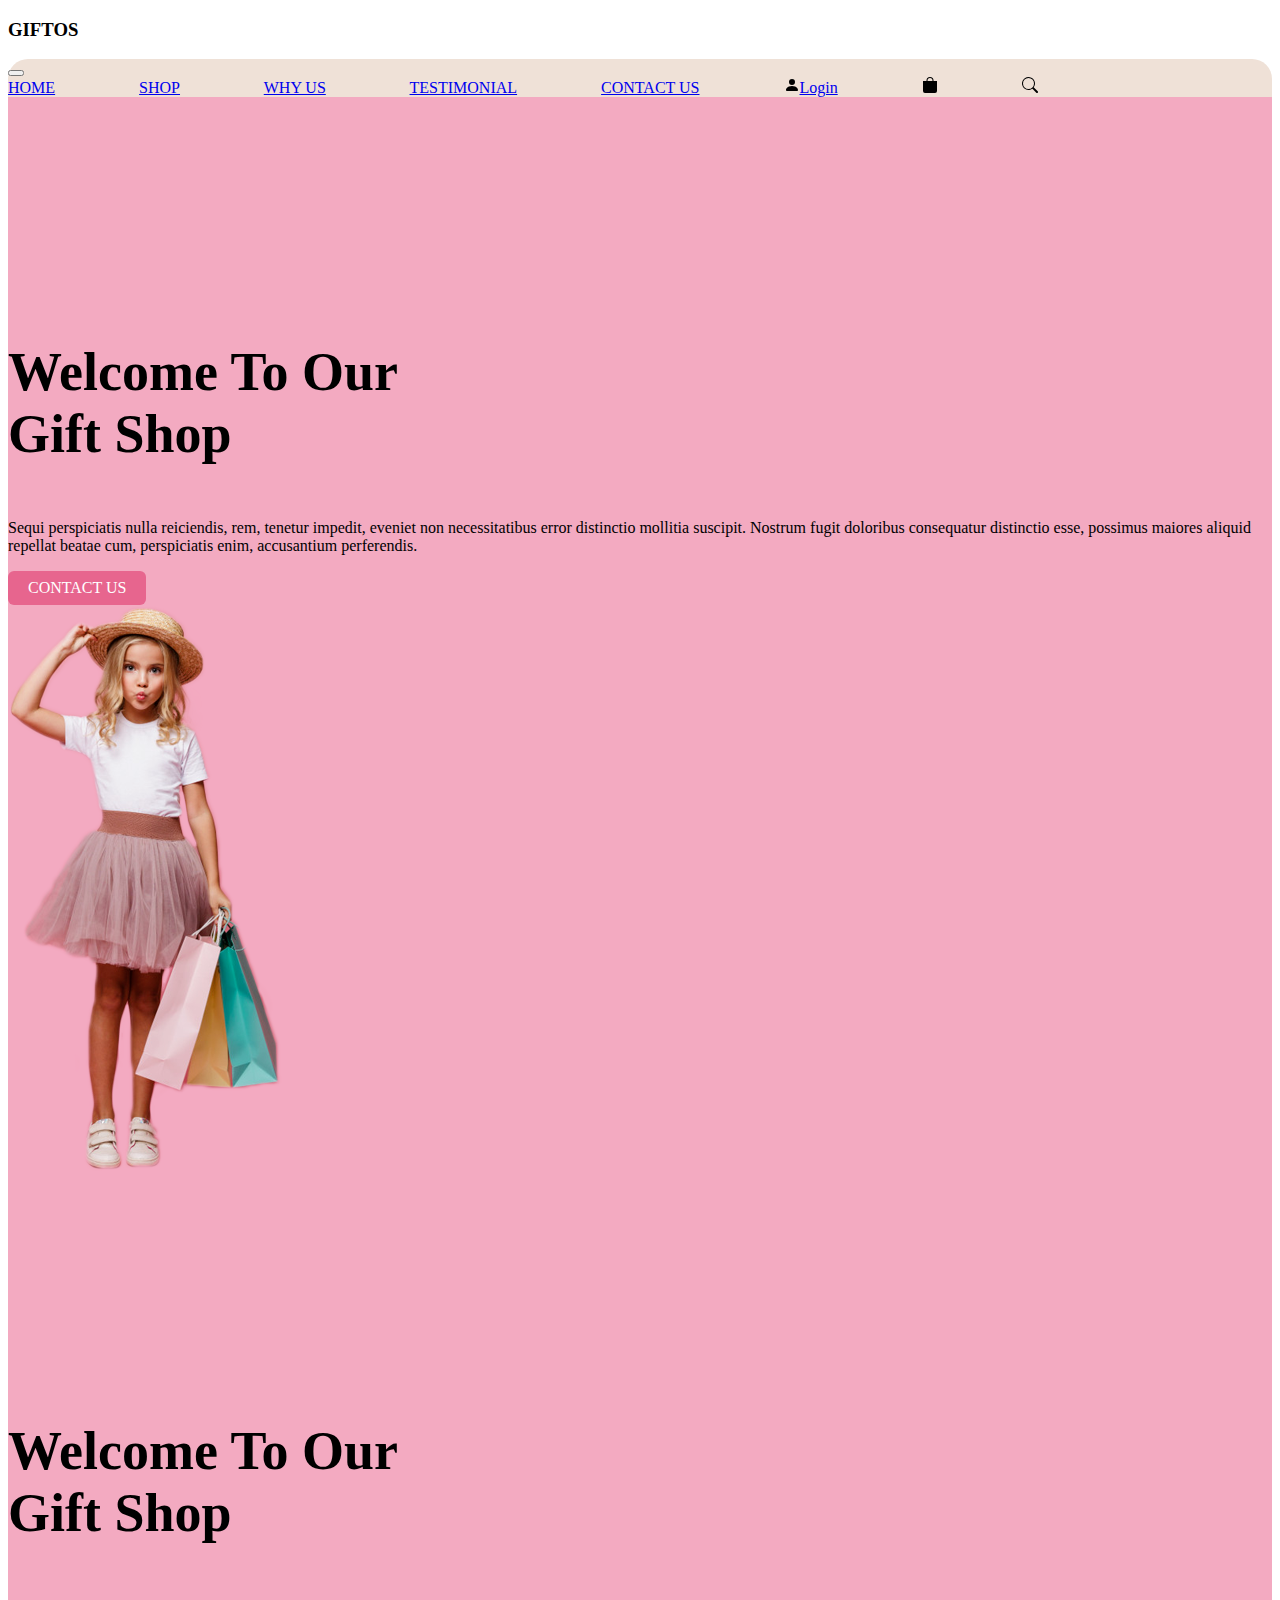
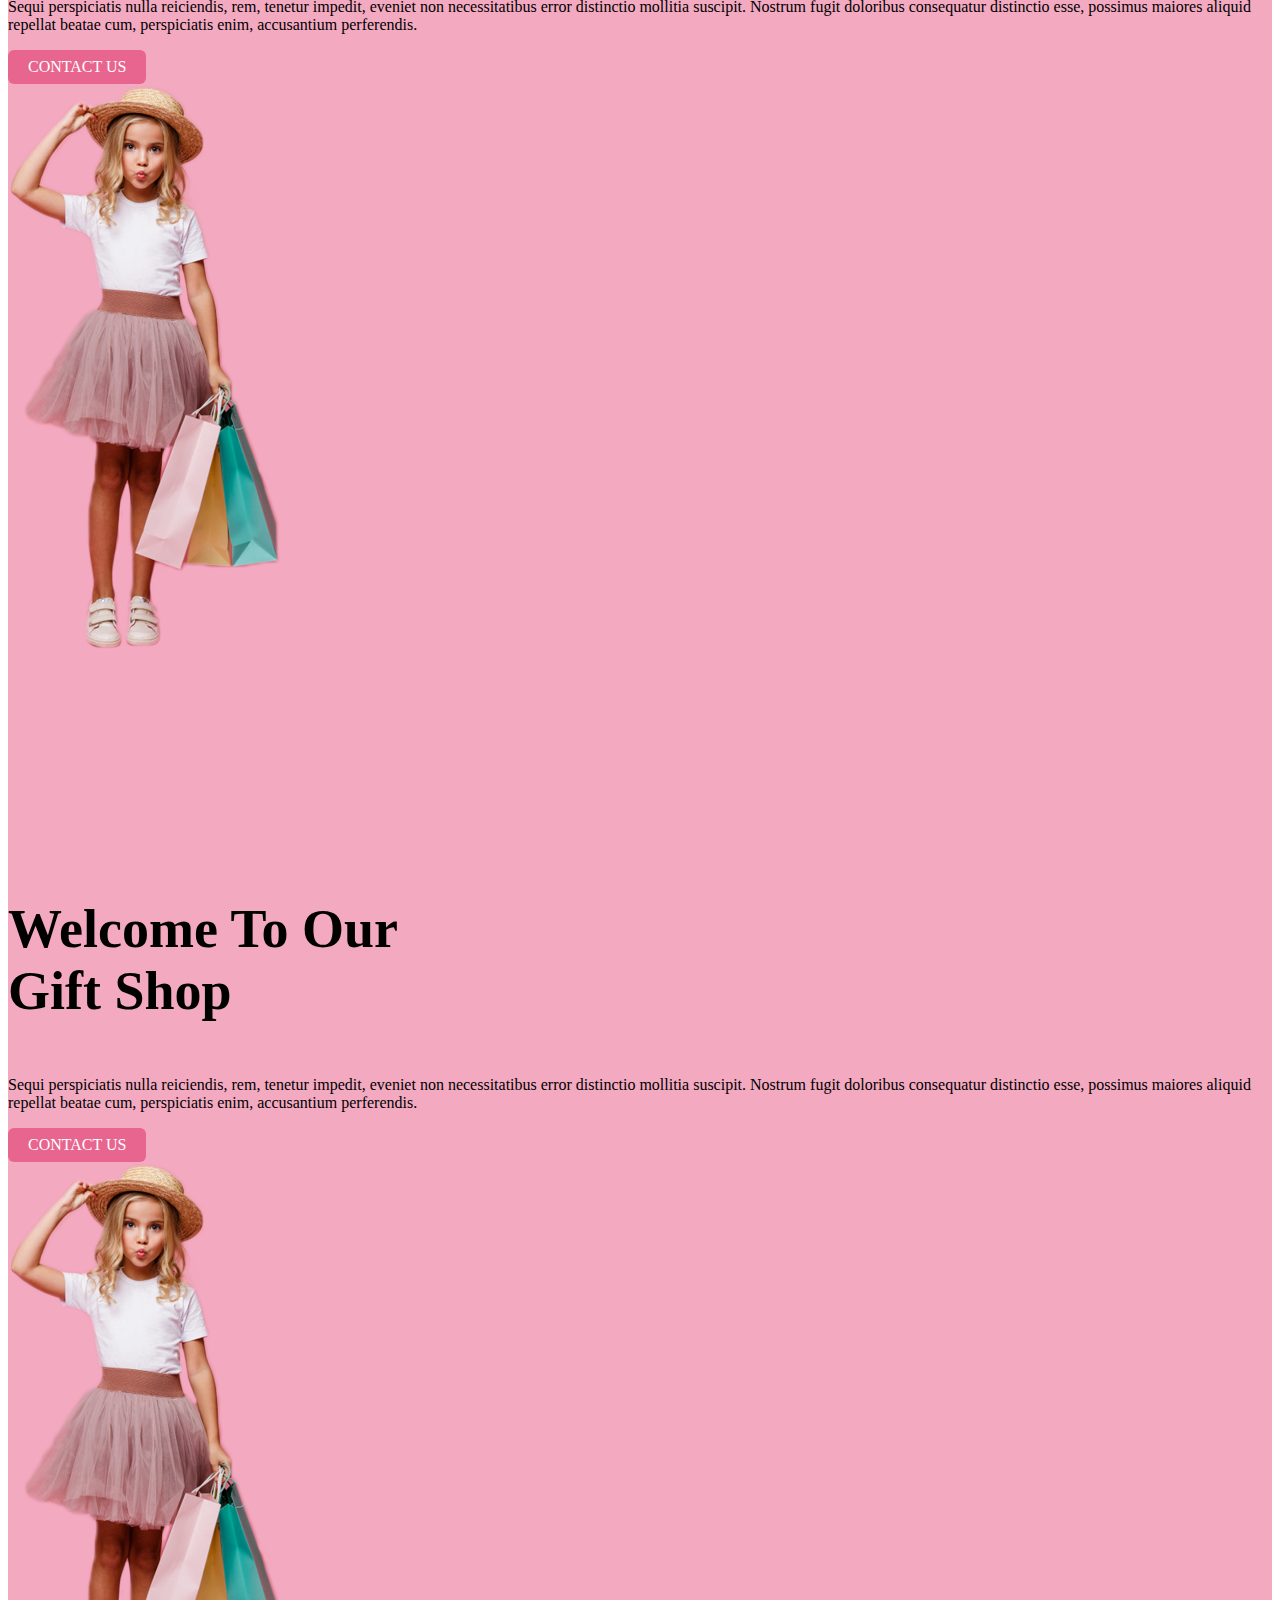
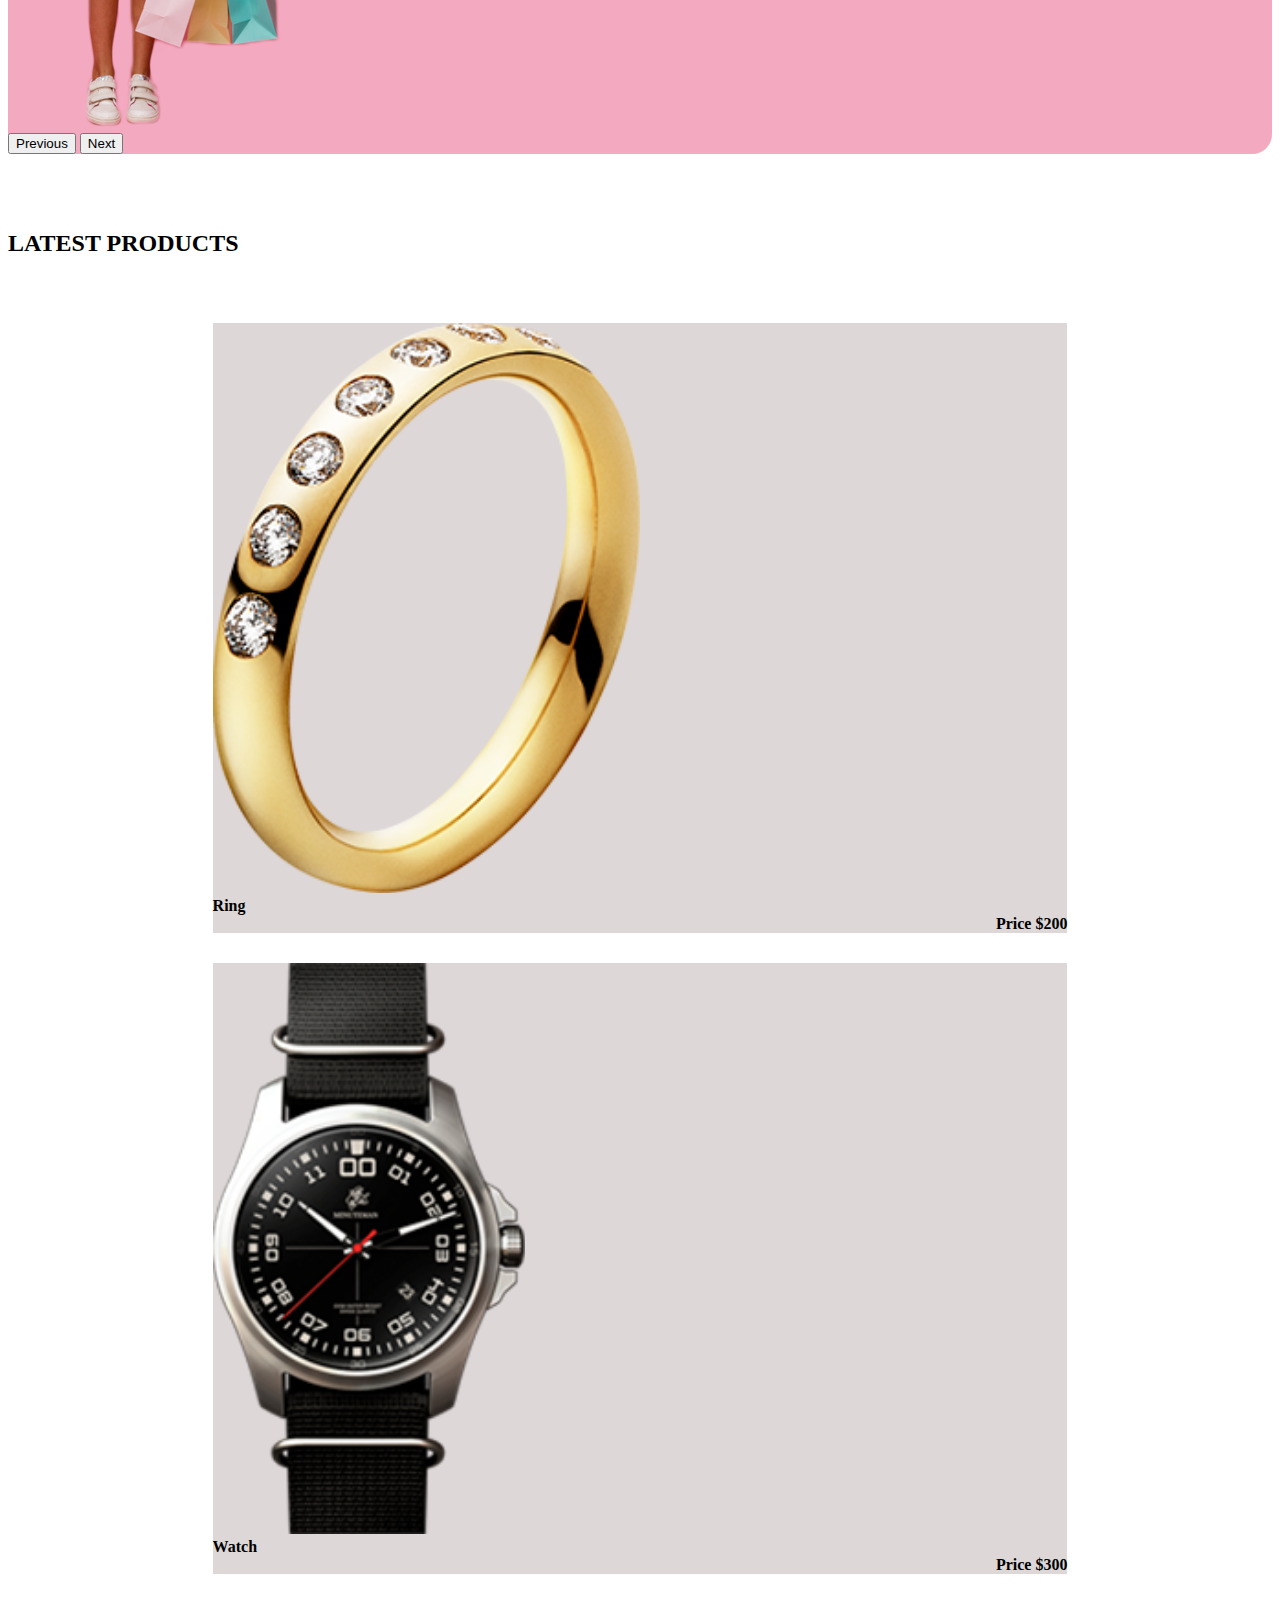
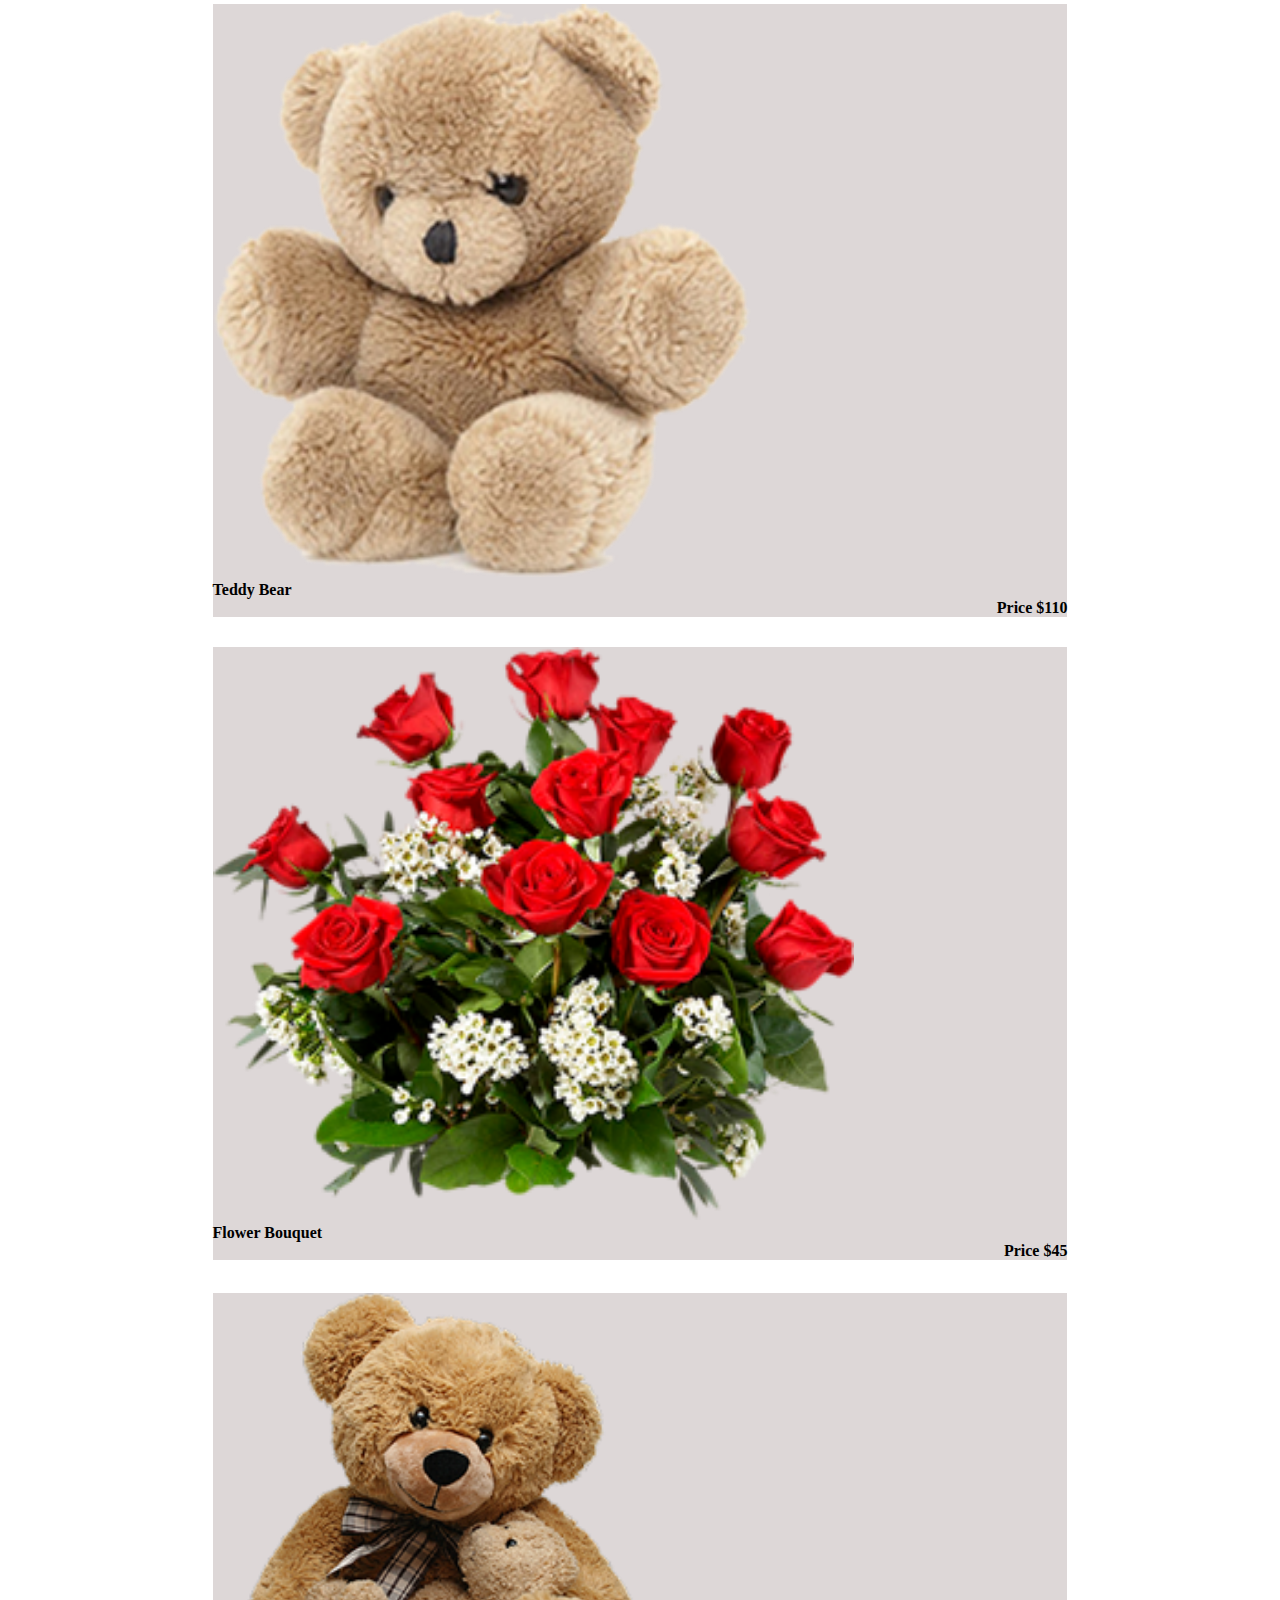
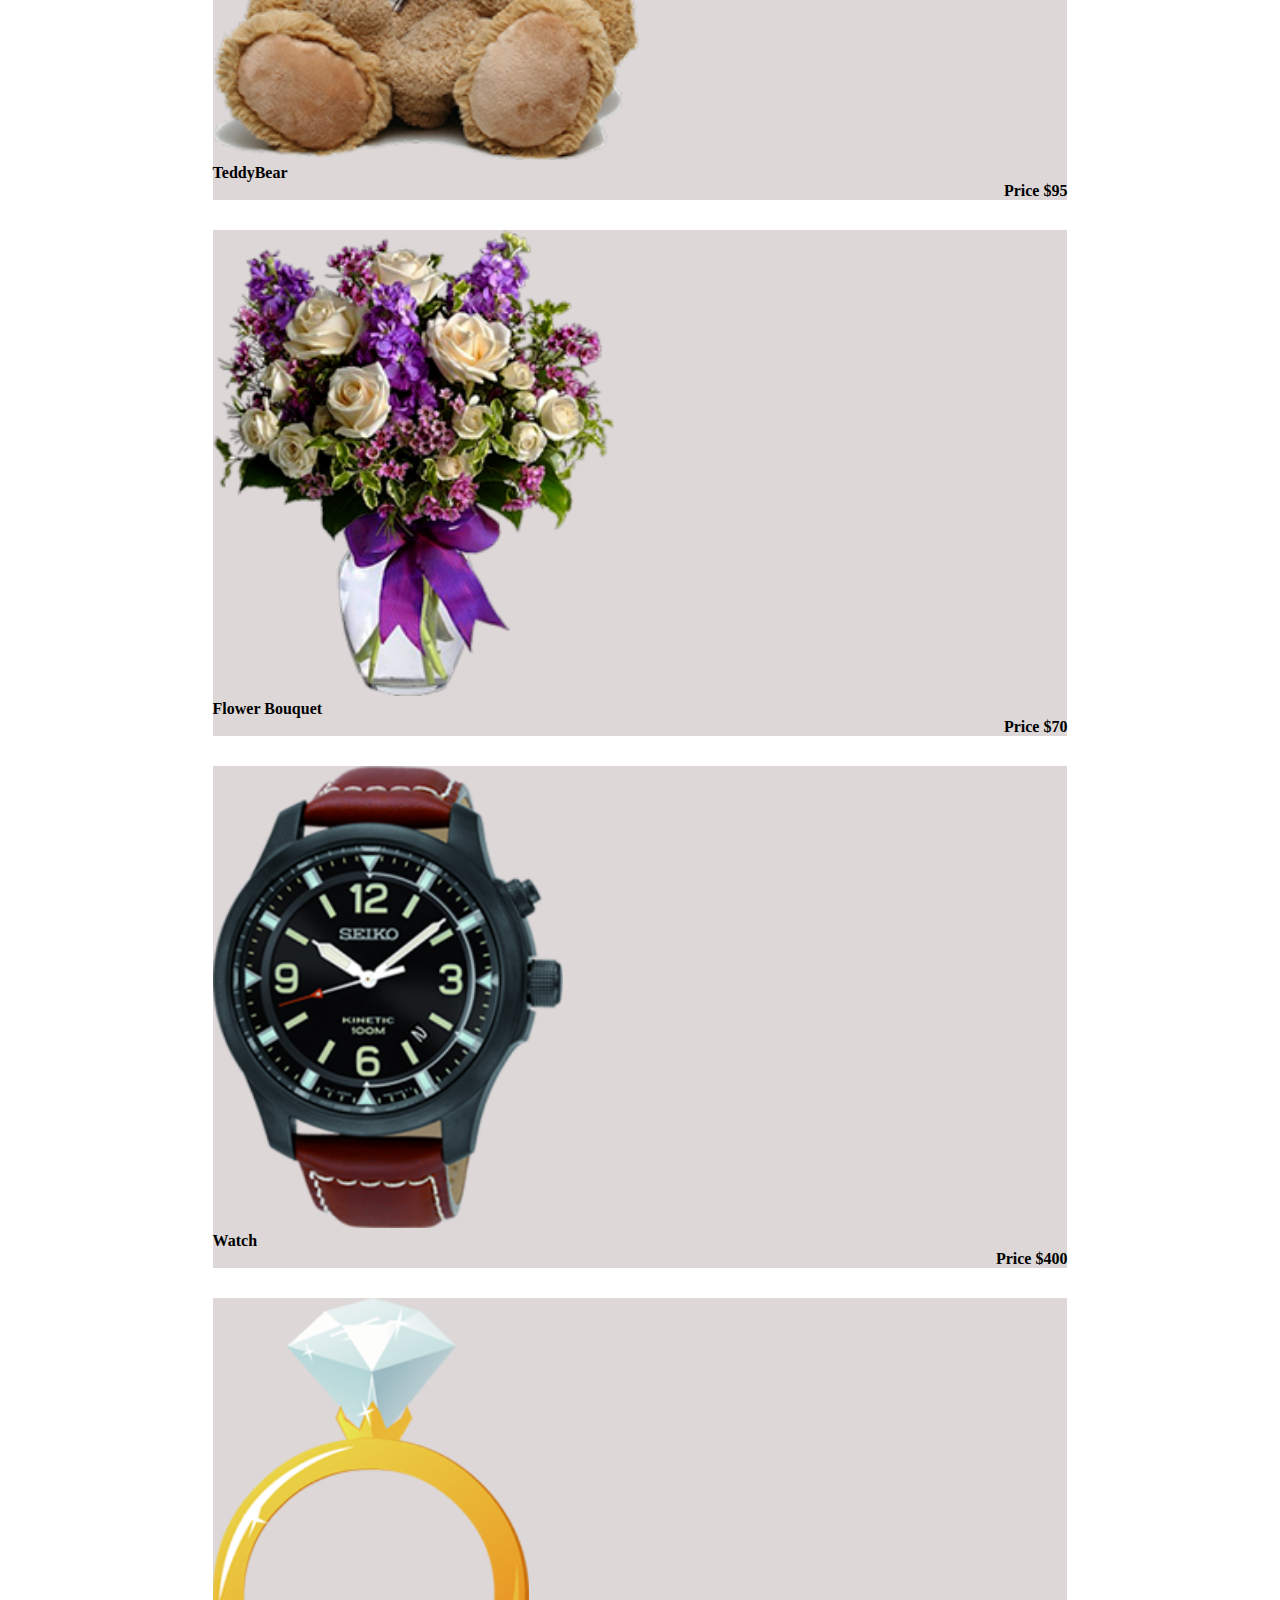
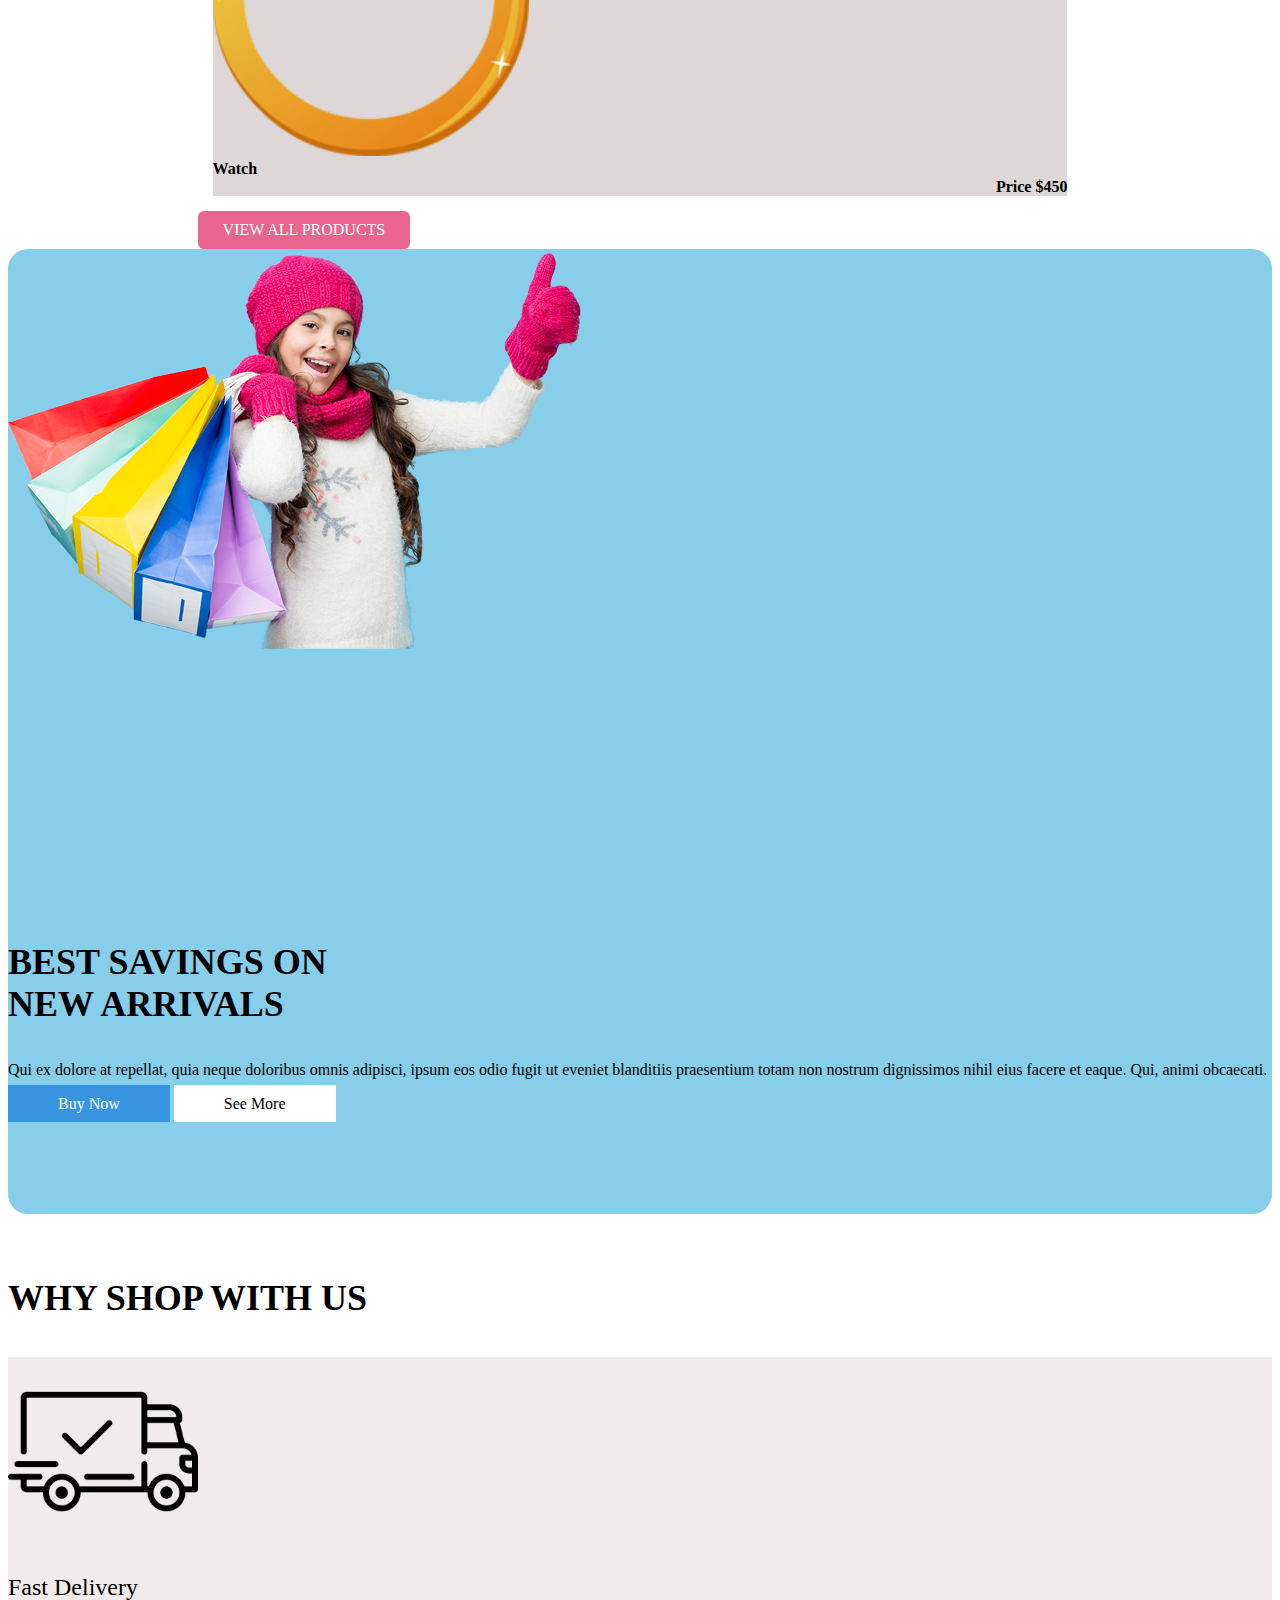
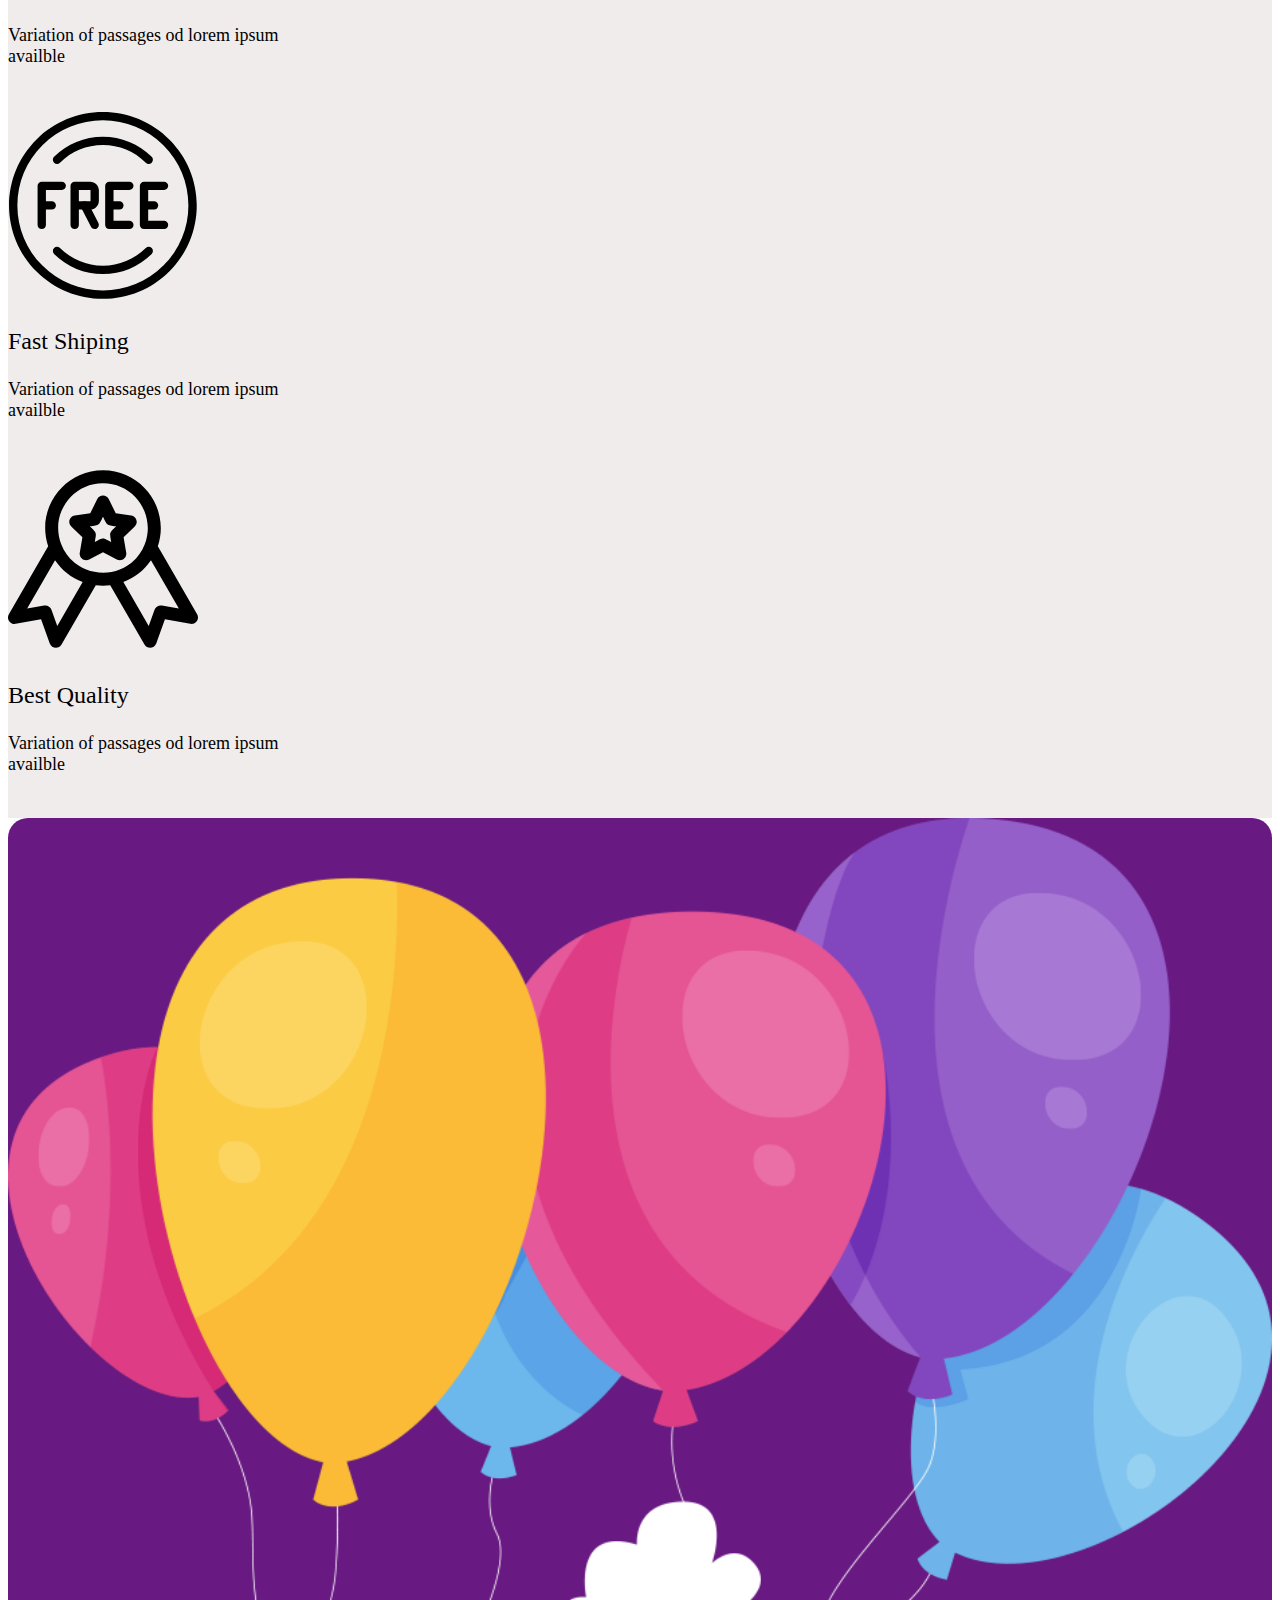
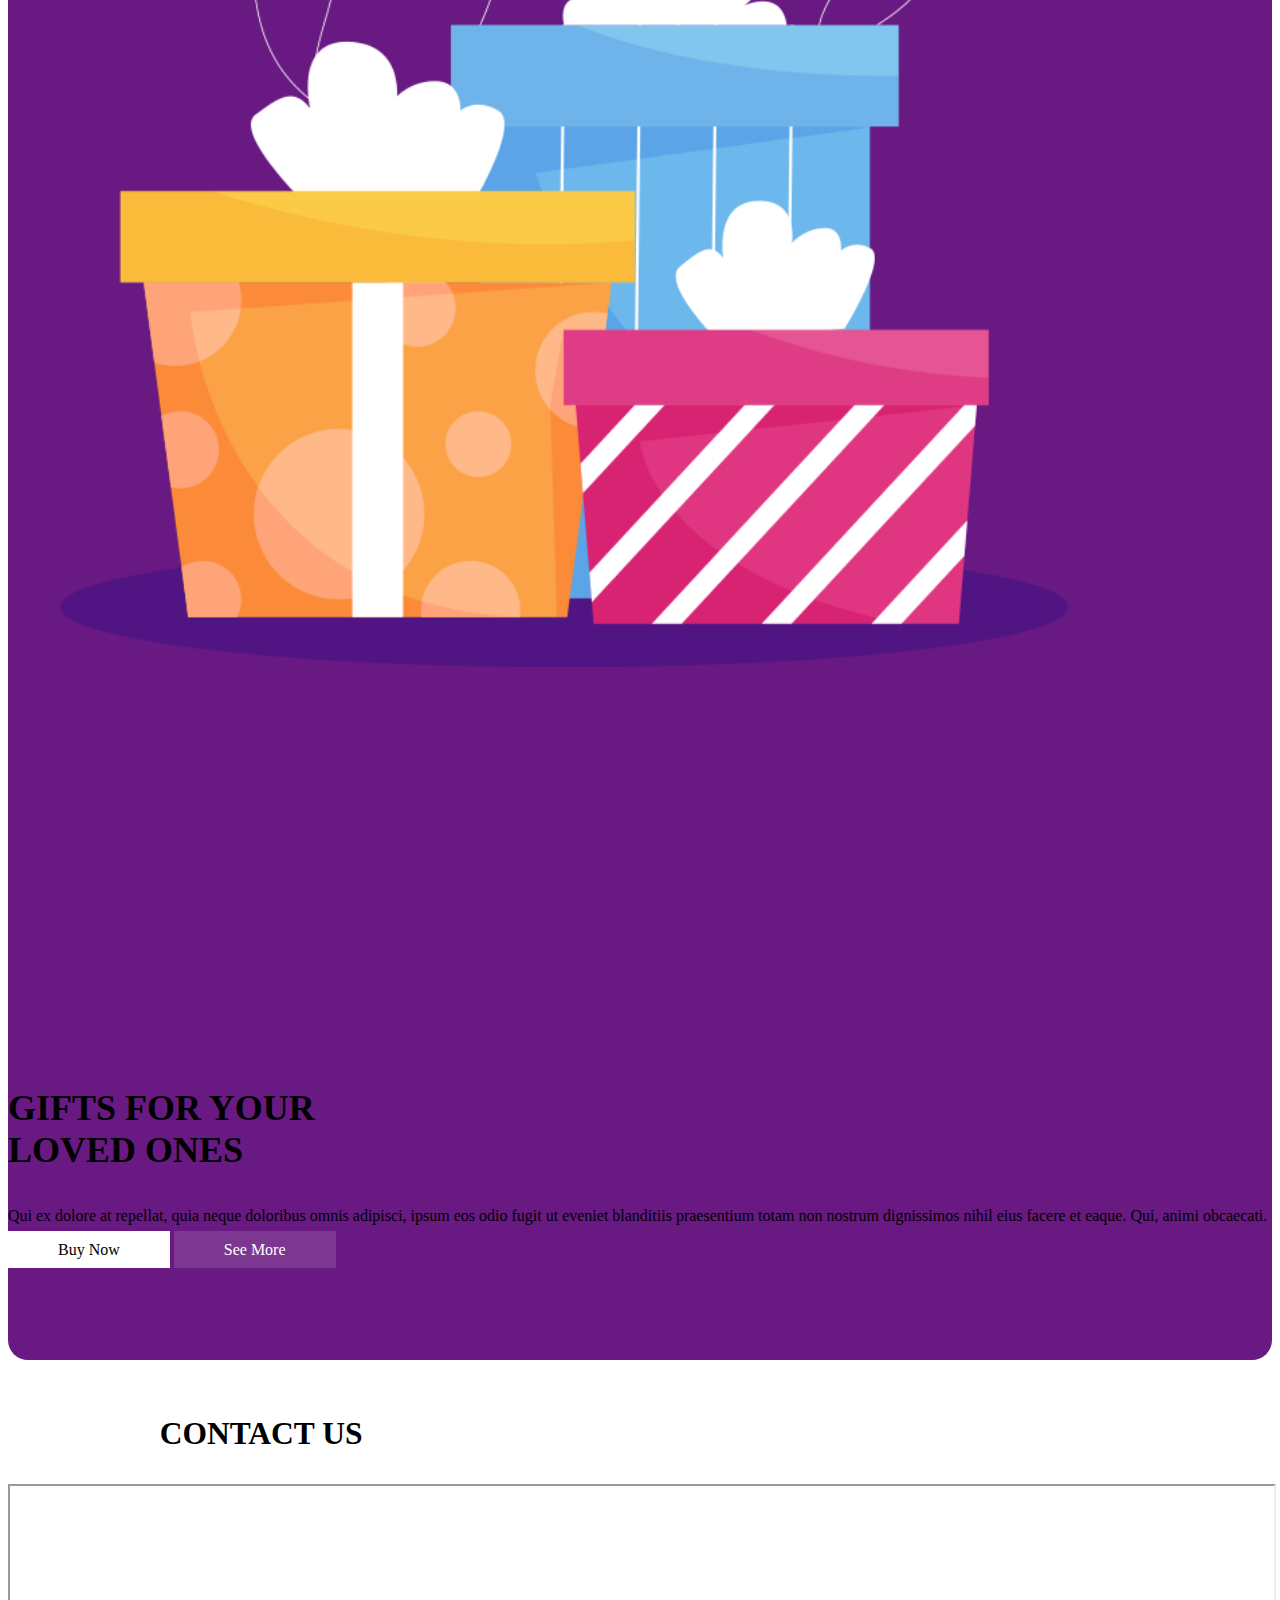
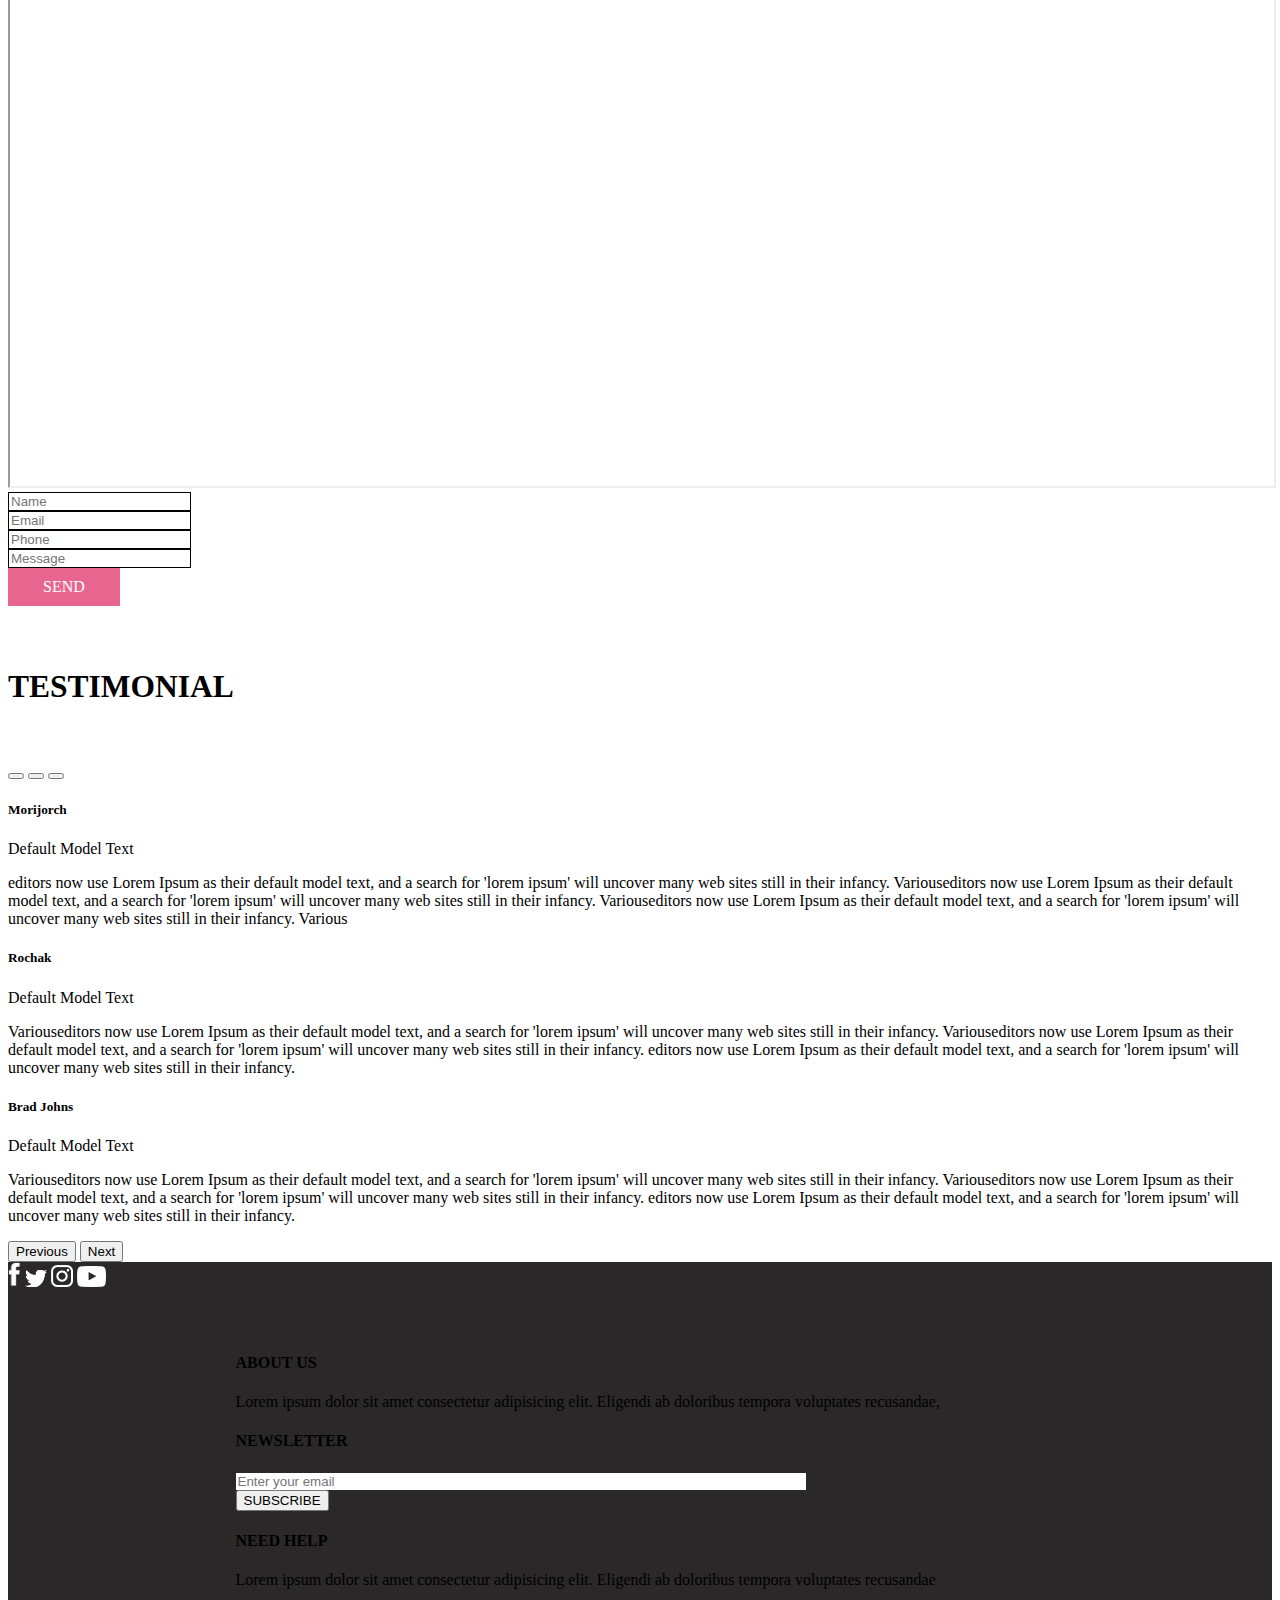
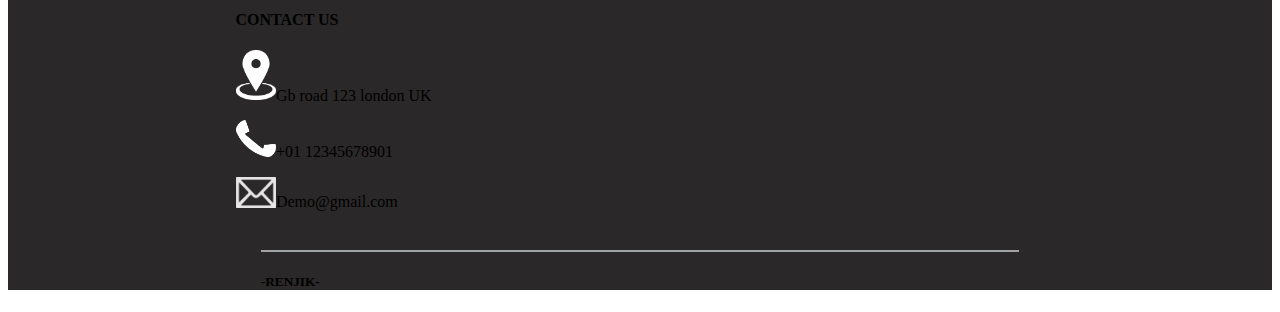
<file: Giftos.html>
<!DOCTYPE html>
<html lang="en">
<head>
    <link href="https://cdn.jsdelivr.net/npm/bootstrap@5.1.3/dist/css/bootstrap.min.css" rel="stylesheet" integrity="sha384-1BmE4kWBq78iYhFldvKuhfTAU6auU8tT94WrHftjDbrCEXSU1oBoqyl2QvZ6jIW3" crossorigin="anonymous">
    <meta charset="UTF-8">
    <meta name="viewport" content="width=device-width, initial-scale=1.0">
    <title>Document</title>
    <link rel="stylesheet" href="/css/Giftos.css">
</head>
<body>
    <div class="container-fluid">
        <div class="row text-center mt-3 mb-3 ">
            <h3 class="giftos">GIFTOS</h3>
        </div>
        <div class="row mx-4">
            

                <div class="col-lg head1">
                    
                <!-- navbar -->

                    <nav class="navbar navbar-expand-lg navbar-dark ">
                        <div class="container-fluid"> 
                            <button type="button" class="navbar-toggler" data-bs-toggle="collapse" data-bs-target="#navbarCollapse2">
                             <span class="navbar-toggler-icon"></span>
                            </button>
                            <div class="collapse navbar-collapse justify-content-center " id="navbarCollapse2">
                                <div class="navbar-nav anchor">
                                 
                                 <a class="nav-item nav-link text-black " href="#">HOME</a>
                                 <a class="nav-item nav-link text-black mx-3" href="#">SHOP</a>
                                 <a class="nav-item nav-link text-black mx-3" href="#">WHY US</a>
                                 <a class="nav-item nav-link text-black mx-3" href="#">TESTIMONIAL</a>
                                 <a class="nav-item nav-link text-black mx-3" href="#">CONTACT US</a>
                                 <a class="nav-item nav-link text-black mx-3" href="#"><img class="person mb-1" src="/image/person-fill.svg">Login</a>
                                 <a class="nav-item nav-link text-black mx-2`" href="#"><img class="bag mb-2" src="/image/bag-fill.svg"></a>
                                 <a class="nav-item nav-link text-black" href="#"><img class="Search mb-2" src="/image/search.svg"></a>
                             </div>
                            </div>
                         </div>        
                </nav >
                
                <!-- image carsoul -->

                <div class="row innerimg ">
                <div id="carouselExampleControls" class="carousel slide" data-bs-ride="carousel">
                    <div class="carousel-inner">
                        <div class="carousel-item active">
                            <div class="row mx-5 mt-5 mb-5">
                                <div class="col-lg-7">
                                    <div class="slidertxt">
                                        <p class="welcome text-white">Welcome To Our <br>Gift Shop</p>
                                        <p class="para1 text-white fs-6">Sequi perspiciatis nulla reiciendis, rem, tenetur impedit, eveniet non necessitatibus error distinctio mollitia suscipit. Nostrum fugit doloribus consequatur distinctio esse, possimus maiores aliquid repellat beatae cum, perspiciatis enim, accusantium perferendis.
                                         </p>
                                        <div class="button_cont"><a class="example_c mt-3" href="#" target="_blank" rel="nofollow noopener">Contact Us</a></div>
                                    </div>
                                </div>
                            <div class="col-lg-5 text-center">
                                <img class="sliderimg" src="/image/slider-img.png">
                            </div>
                            </div>
                          </div>
    
                      <div class="carousel-item">
                        <div class="row mx-5 mt-5 mb-5">
                            <div class="col-lg-7">
                                <div class="slidertxt">
                                    <p class="welcome text-white">Welcome To Our <br>Gift Shop</p>
                                    <p class="para1 text-white fs-6">Sequi perspiciatis nulla reiciendis, rem, tenetur impedit, eveniet non necessitatibus error distinctio mollitia suscipit. Nostrum fugit doloribus consequatur distinctio esse, possimus maiores aliquid repellat beatae cum, perspiciatis enim, accusantium perferendis.
                                     </p>
                                    <div class="button_cont"><a class="example_c mt-3" href="#" target="_blank" rel="nofollow noopener">Contact Us</a></div>
                                </div>
                            </div>
                        <div class="col-lg-5 text-center">
                            <img class="sliderimg" src="/image/slider-img.png">
                        </div>
                        </div>
                      </div>
                      <div class="carousel-item">
                        <div class="row mx-5 mt-5 mb-5">
                            <div class="col-lg-7">
                                <div class="slidertxt">
                                    <p class="welcome text-white">Welcome To Our <br>Gift Shop</p>
                                    <p class="para1 text-white fs-6">Sequi perspiciatis nulla reiciendis, rem, tenetur impedit, eveniet non necessitatibus error distinctio mollitia suscipit. Nostrum fugit doloribus consequatur distinctio esse, possimus maiores aliquid repellat beatae cum, perspiciatis enim, accusantium perferendis.
                                     </p>
                                    <div class="button_cont"><a class="example_c mt-3" href="#" target="_blank" rel="nofollow noopener">Contact Us</a></div>
                                </div>
                            </div>
                        <div class="col-lg-5 text-center">
                            <img class="sliderimg" src="/image/slider-img.png">
                        </div>
                        </div>
                      </div>
                    </div>
                    <button class="carousel-control-prev" type="button" data-bs-target="#carouselExampleControls" data-bs-slide="prev">
                      <span class="carousel-control-prev-icon" aria-hidden="true"></span>
                      <span class="visually-hidden">Previous</span>
                    </button>
                    <button class="carousel-control-next" type="button" data-bs-target="#carouselExampleControls" data-bs-slide="next">
                      <span class="carousel-control-next-icon" aria-hidden="true"></span>
                      <span class="visually-hidden">Next</span>
                    </button>
                  </div> 
            </div>
            </div>
        </div>

            <div class="row ">
                <div class="col-lg text-center">
                    <h2 class="latestproducts">LATEST PRODUCTS</h2>
                        <!-- products -->
                        <div class="row products">
                            <!-- ring --> 
                            <div class="col-lg-3 colring col-md-6">
                                <img class="ring m-5" src="/image/p1.png" alt="p1">
                                <div class="row mb-3">
                                    <div class="col-lg ring1">Ring</div>
                                    <div class="col-lg price1">Price $200</div>
                                </div>
                            </div>
                                
                            <!-- watch -->
                            <div class="col-lg-3 colwatch col-md-6 ">
                                <img class="watch m-5 " src="/image/p2.png" alt="p2">
                                <div class="row">
                                    <div class="col-lg watch1">Watch</div>
                                    <div class="col-lg price2 ">Price $300</div>
                                </div>
                            </div>

                            <!-- teddy -->
                            <div class="col-lg-3 colteddy col-md-6">
                                <img class="teddy m-5" src="/image/p3.png" alt="p3">
                                <div class="row">
                                    <div class="col-lg teddy1">Teddy Bear</div>
                                    <div class="col-lg price3">Price $110</div>
                                </div>
                            </div>

                            <!-- flowers -->
                            <div class="col-lg-3 colflowers col-md-6">
                                <img class="flowers m-5" src="/image/p4.png" alt="p4">
                                <div class="row">
                                    <div class="col-lg flowers1">Flower Bouquet</div>
                                    <div class="col-lg price4">Price $45</div>
                                </div>

                            </div>
                        </div>

                            <div class="row products1"> 
                                <!-- teddybear -->
                                <div class="col-lg colteddybear  col-md-6">
                                    <img class="teddybear m-5" src="/image/p5.png" alt="p5">
                                    <div class="row">
                                        <div class="col-lg teddybear1">TeddyBear</div>
                                        <div class="col-lg price5">Price $95</div>
                                    </div>
                                </div>
                                <!-- flowersbou -->
                                <div class="col-lg colflowersbou  col-md-6"> 
                                    <img class="flowersbou m-5" src="/image/p6.png" alt="p6"> 
                                        <div class="row"> 
                                            <div class="col-lg flowersbou1">Flower Bouquet</div> 
                                            <div class="col-lg price6">Price $70</div>
                                         </div> 
                                </div>
                                <!-- watch -->
                                <div class="col-lg colwatchw col-md-6">
                                    <img class="watchw m-5" src="/image/p7.png" alt="p7">
                                        <div class="row">
                                            <div class="col-lg watchw1">Watch</div>
                                            <div class="col-lg price7">Price $400</div>
                                        </div>
                                </div> 
                                <!-- ring  -->
                                <div class="col-lg colringe col-md-6">
                                    <img class="ringe m-5" src="/image/p8.png" alt="p8">
                                        <div class="row">
                                            <div class="col-lg ringe1">Watch</div>
                                            <div class="col-lg price8">Price $450</div>
                                        </div>
                                </div>
                                <div class="button_cont"><a class="example_c1 mt-3" href="#" target="_blank" rel="nofollow noopener">View All Products</a></div>

                             </div>
                        
                </div>
            </div>
        </div>
        <div class="container-fluid">
            <div class="row secondblue mt-5 mx-4">
                <div class="col-lg mt-4 text-center ">
                    <img class="saving" src="/image/saving-img.png" alt="savingimg">
                </div>
                <div class="col-lg ">
                    <p class="bestsaving text-white">BEST SAVINGS ON<br> NEW ARRIVALS</p>
                    <p class="bestpara text-white mb-5">Qui ex dolore at repellat, quia neque doloribus omnis adipisci, ipsum eos odio fugit ut eveniet blanditiis praesentium totam non nostrum dignissimos nihil eius facere et eaque. Qui, animi obcaecati.
                    </p>
                    <div class="buttonblue"><a class="example_cbuy mb-4" href="#" target="_blank" rel="nofollow noopener">Buy Now</a>
                    <a class="example_csee  mx-1 mb-4" href="#" target="_blank" rel="nofollow noopener">See More</a></div>
                </div>
            </div>
        </div>
        <p class="whyushop text-black text-center">WHY SHOP WITH US</p>
        <div class="container ">
            <div class="row mb-5">
                <div class="col-lg text-center colship me-4 mt-4">
                    <img class="shipped mt-4" src="/image/shipped.png" alt="shipped">
                    <p class="fast">Fast Delivery</p>
                    <p class="fasttxt">Variation of passages od lorem ipsum <br> availble</p>
                </div>
                <div class="col-lg colfree text-center me-4 mt-4">
                    <img class="free mt-4" src="/image/free-6921.svg" alt="free">
                    <p class="fast">Fast Shiping</p>
                    <p class="fasttxt">Variation of passages od lorem ipsum <br> availble</p>
                </div>
                <div class="col-lg colbest text-center mt-4">
                    <img class="best mt-4" src="/image/quality-svgrepo-com.svg" alt="best">
                    <p class="fast">Best Quality</p>
                    <p class="fasttxt">Variation of passages od lorem ipsum <br> availble</p>
                </div>  
            </div>
        </div>
        <div class="container-fluid mt-5 mb-5">
            <div class="row thirdviolet mx-4">
                <div class="col-lg-5 text-center ">
                    <img class="gift mt-5" src="/image/gifts.png" alt="gift">
                </div>
                <div class="col-lg ">
                    <p class="gifthead text-white">GIFTS FOR YOUR<br> LOVED ONES</p>
                    <p class="giftpara text-white mb-5">Qui ex dolore at repellat, quia neque doloribus omnis adipisci, ipsum eos odio fugit ut eveniet blanditiis praesentium totam non nostrum dignissimos nihil eius facere et eaque. Qui, animi obcaecati.
                    </p>
                    <div class="button_violet"><a class="example_cbuy1 " href="#" target="_blank" rel="nofollow noopener">Buy Now</a>
                    <a class="example_csee1  mx-1" href="#" target="_blank" rel="nofollow noopener">See More</a></div>
                </div>
            </div>
        </div>

        <!-- CONTACT US -->
        <div class="CONTACTUS mb-5">
            <p class="CONTACT text-black">CONTACT US</p>
        </div>
        <div class="container">
            <div class="row shadow-lg  mb-5 bg-white rounded">
                <!-- map -->
                <div class="col-lg-7 map">
                    <iframe
                    src="https://www.google.com/maps/embed/v1/place?key=AIzaSyA0s1a7phLN0iaD6-UE7m4qP-z21pH0eSc&q=Eiffel+Tower+Paris+France"
                     style="width:100%;height:600px" allowfullscreen="" loading="lazy"></iframe>
                
                      
                </div>
                <!-- form -->
                <div class="col-lg forms">
                    <form>
                        <div class="row ">
                            <div class="col-lg-12 mb-3 mt-5 ">
                              <input type="text" class="form-control py-2" placeholder="Name" aria-label=" Name">
                            </div>
                            <div class="col-lg-12 mb-3 mt-3">
                                <input type="text" class="form-control py-2" placeholder="Email" aria-label="Email">
                              </div>
                              <div class="col-lg-12 mb-3 mt-3">
                                <input type="text" class="form-control py-2" placeholder="Phone" aria-label="Phone">
                              </div>
                              <div class="col-lg-12 mb-3 mt-3">
                                <input type="text" class="form-control py-5" placeholder="Message " aria-label="Message">
                              </div>
                              <div class="button_cont text-center mt-5"><a class="example_csend " href="#" target="_blank" rel="nofollow noopener">Send</a></div>

                          </div>
                    </form>
                </div>
            </div>
        </div>
        <div>
            <p class="testimonial text-center text-black">TESTIMONIAL</p>
        </div>
        <div class="container">
            <div class="row shadow-lg  mb-5 bg-white rounded">
           
                  <div id="carouselExampleIndicators" class="carousel slide" data-bs-ride="carousel">
                    <div class="carousel-indicators">
                      <button type="button" data-bs-target="#carouselExampleIndicators" data-bs-slide-to="0" class="active" aria-current="true" aria-label="Slide 1"></button>
                      <button type="button" data-bs-target="#carouselExampleIndicators" data-bs-slide-to="1" aria-label="Slide 2"></button>
                      <button type="button" data-bs-target="#carouselExampleIndicators" data-bs-slide-to="2" aria-label="Slide 3"></button>
                    </div>
                     <!-- text-carousel-1 -->
                    <div class="carousel-inner">
                      <div class="carousel-item active">
                        <div class="morijorch">
                            <h5 class="mtxt1 text-danger">Morijorch</h5>
                            <p class="mtxt2 text-secondary">Default Model Text</p>
                            <p class="mtxt3">editors now use Lorem Ipsum as their default model text, and a search for 'lorem ipsum' will uncover many web sites still in their infancy. Variouseditors now use Lorem Ipsum as their default model text, and a search for 'lorem ipsum' will uncover many web sites still in their infancy. Variouseditors now use Lorem Ipsum as their default model text, and a search for 'lorem ipsum' will uncover many web sites still in their infancy. Various
                            </p>
                       </div>
                      </div>
                       <!-- text-carousel-2 -->
                      <div class="carousel-item">
                        <div class=" rochak">
                            <h5 class="mtxt1 text-danger">Rochak</h5>
                            <p class="mtxt2 text-secondary">Default Model Text</p>
                            <p class="mtxt3">Variouseditors now use Lorem Ipsum as their default model text, and a search for 'lorem ipsum' will uncover many web sites still in their infancy. Variouseditors now use Lorem Ipsum as their default model text, and a search for 'lorem ipsum' will uncover many web sites still in their infancy. editors now use Lorem Ipsum as their default model text, and a search for 'lorem ipsum' will uncover many web sites still in their infancy.

                            </p>
                       </div>
                      </div>
                       <!-- text-carousel-3 -->
                      <div class="carousel-item">
                        <div class="bradjohns">
                            <h5 class="mtxt1 text-danger">Brad Johns</h5>
                            <p class="mtxt2 text-secondary">Default Model Text</p>
                            <p class="mtxt3">Variouseditors now use Lorem Ipsum as their default model text, and a search for 'lorem ipsum' will uncover many web sites still in their infancy. Variouseditors now use Lorem Ipsum as their default model text, and a search for 'lorem ipsum' will uncover many web sites still in their infancy. editors now use Lorem Ipsum as their default model text, and a search for 'lorem ipsum' will uncover many web sites still in their infancy.

                            </p>
                       </div>
                      </div>
                    </div>
                    <button class="carousel-control-prev" type="button" data-bs-target="#carouselExampleIndicators" data-bs-slide="prev">
                      <span class="carousel-control-prev-icon" aria-hidden="true"></span>
                      <span class="visually-hidden">Previous</span>
                    </button>
                    <button class="carousel-control-next" type="button" data-bs-target="#carouselExampleIndicators" data-bs-slide="next">
                      <span class="carousel-control-next-icon" aria-hidden="true"></span>
                      <span class="visually-hidden">Next</span>
                    </button>
                  </div>
            </div>
        </div>
        <div class="container-fluid">
            <div class="row dark mx-5 ">
                <div class="socialmedias text-center mt-5">
                    <a class="facebok me-4" href="#"><img class="fb" src="/image/pngfind.com-facebook-icon-white-png-1744532.png" alt="fb"></a>
                    <a class="twitter me-4" href="#"><img class="twit" src="/image/pngfind.com-logo-twitter-png-transparente-4542609.png" alt="fb"></a>
                    <a class="instagram me-4" href="#"><img class="insta" src="/image/pngfind.com-instagram-icon-png-white-1502354.png" alt="fb"></a>
                    <a class="youtube" href="#"><img class="utube" src="/image/kindpng_6012763.png" alt="fb"></a>

                </div>
                <div class="row dark2">
                    <div class="col-lg about us col-md-6">
                        <h4 class="about text-white">ABOUT US</h4>
                        <p class="about_para text-white fs-5 mt-4">Lorem ipsum dolor sit amet consectetur adipisicing elit. Eligendi ab doloribus tempora voluptates recusandae, </p>
                    </div>
                    <div class="col-lg newsletter col-md-6">
                        <h4 class="news text-white">NEWSLETTER</h4>
                        <form>
                            <div class="col-lg-12 mt-2 ">
                                <input type="text" class="form-control  email border-bottom border-primary" style="border:none;width:70%"placeholder="Enter your email">
                                <div class="button1  ">
                                    <button type="submit" class="btn btn-danger mt-4 ">SUBSCRIBE</button>
                                    </div>
                          </div>
                        </form>
                    </div>
                    <div class="col-lg needhelp col-md-6 ">
                        <h4 class="need text-white">NEED HELP</h4>
                        <p class="about_para text-white fs-5 mt-4">Lorem ipsum dolor sit amet consectetur adipisicing elit. Eligendi ab doloribus tempora voluptates recusandae </p>
                    </div>
                    <div class="col-lg contact us col-md-6">
                        <h4 class="contact text-white">CONTACT US</h4>
                        <p class="global text-white fs-5 mt-4"><img class="location" src="/image/kindpng_1489416.png" alt="fb">Gb road 123 london UK</p>
                        <p class="phone text-white fs-5 mt-3"><img class="telephone" src="/image/kindpng_96671.png" alt="fb">+01 12345678901</p>
                        <p class="email text-white fs-5 mt-3"><img class="emailid" src="/image/kindpng_4933069.png" alt="fb">Demo@gmail.com</p>
                    </div>
                </div>
                <div class="row mt-5">
                    <div class="col-lg renjik py-2 ">
                        <h5 class="renjikhead text-white text-center">-RENJIK-</h5>
                    </div>
                </div>
            </div>
            
        </div>
        
    </div>




    <script src="https://cdn.jsdelivr.net/npm/bootstrap@5.1.3/dist/js/bootstrap.bundle.min.js" integrity="sha384-ka7Sk0Gln4gmtz2MlQnikT1wXgYsOg+OMhuP+IlRH9sENBO0LRn5q+8nbTov4+1p" crossorigin="anonymous"></script>
   
</body>
</html>
</file>
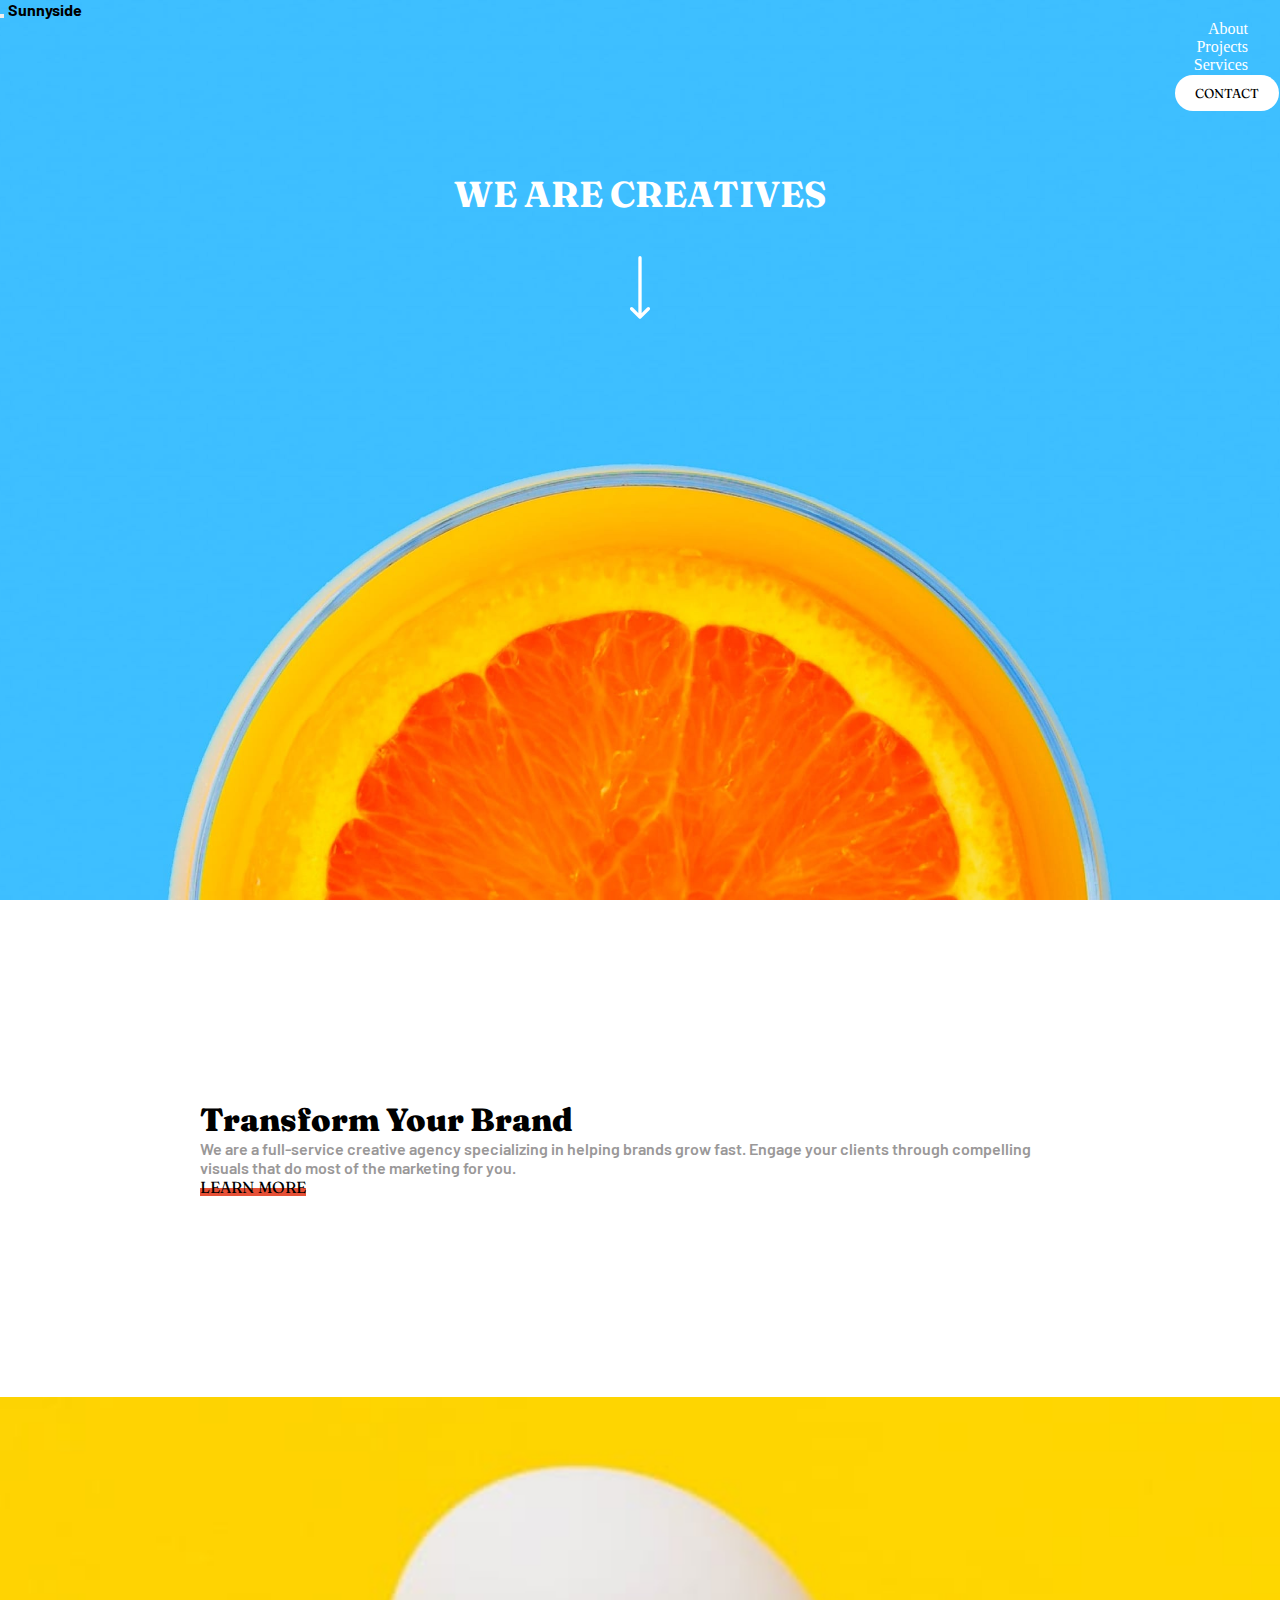
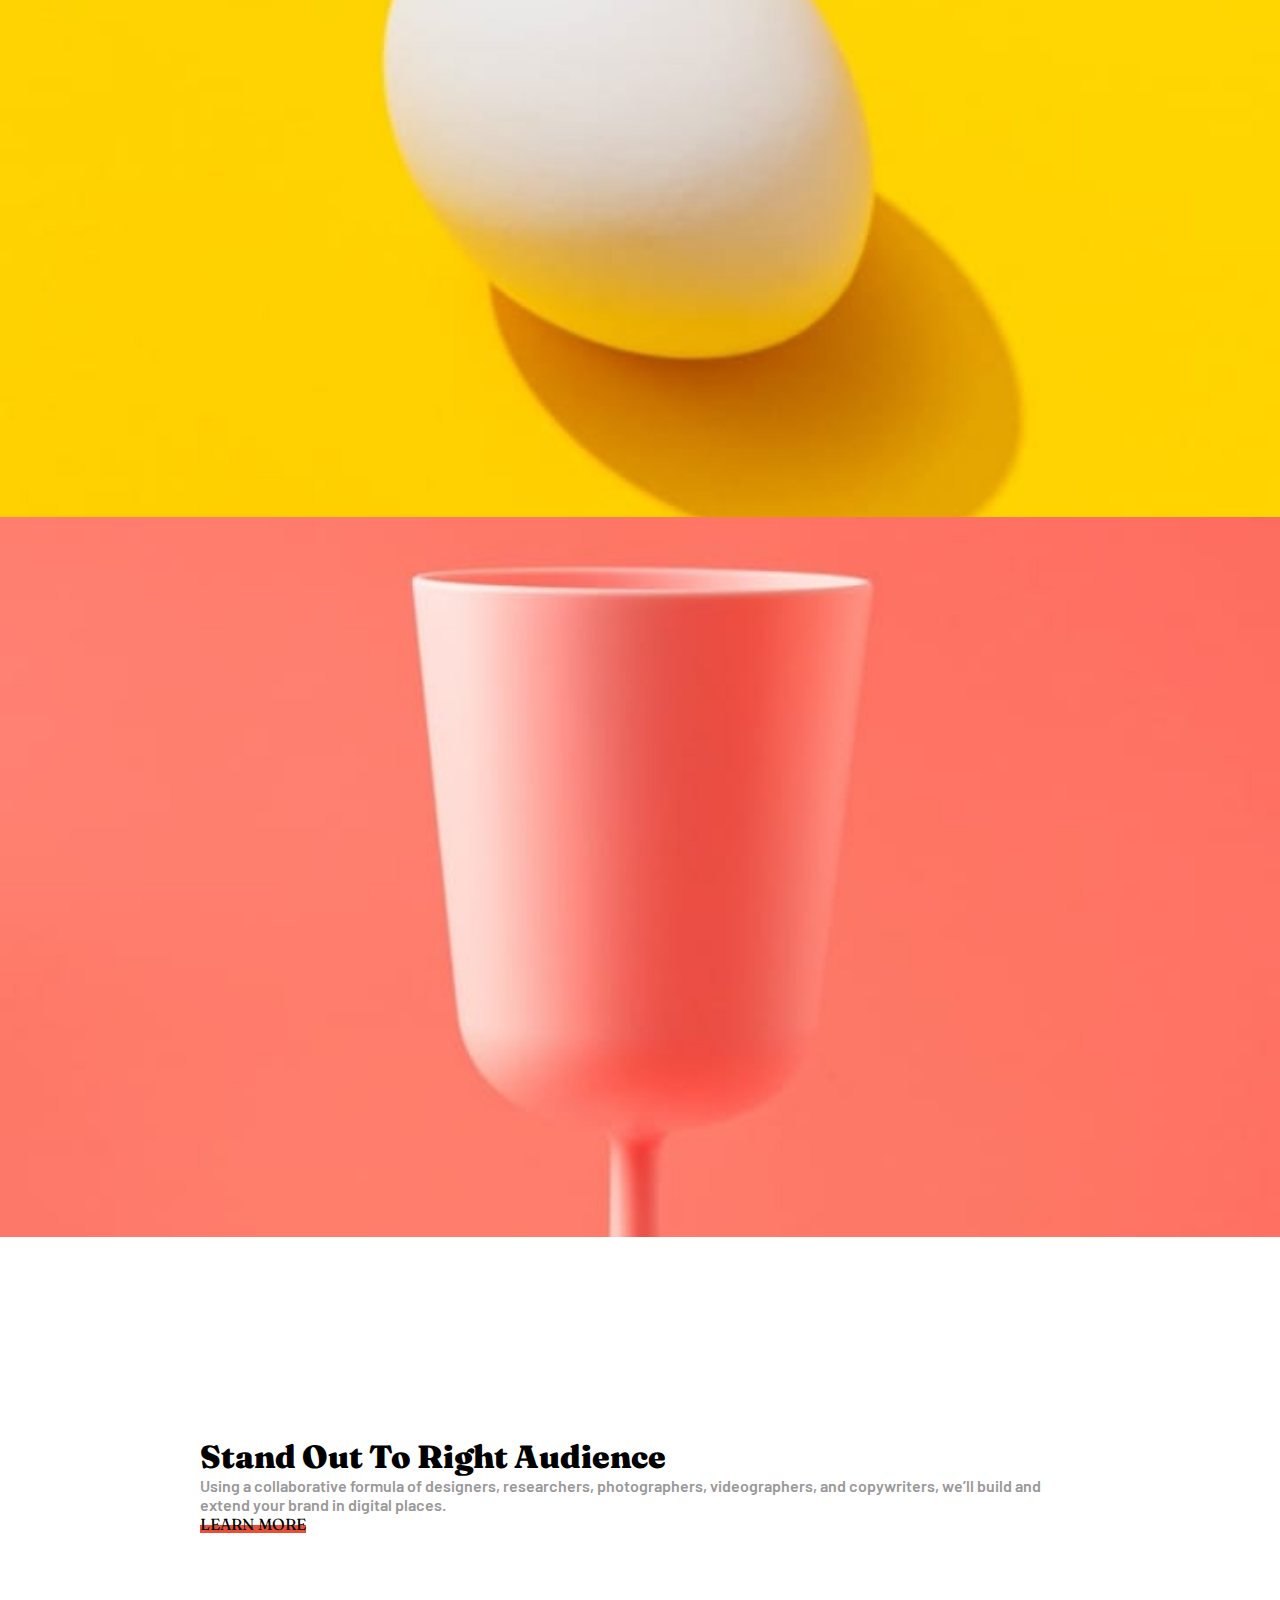
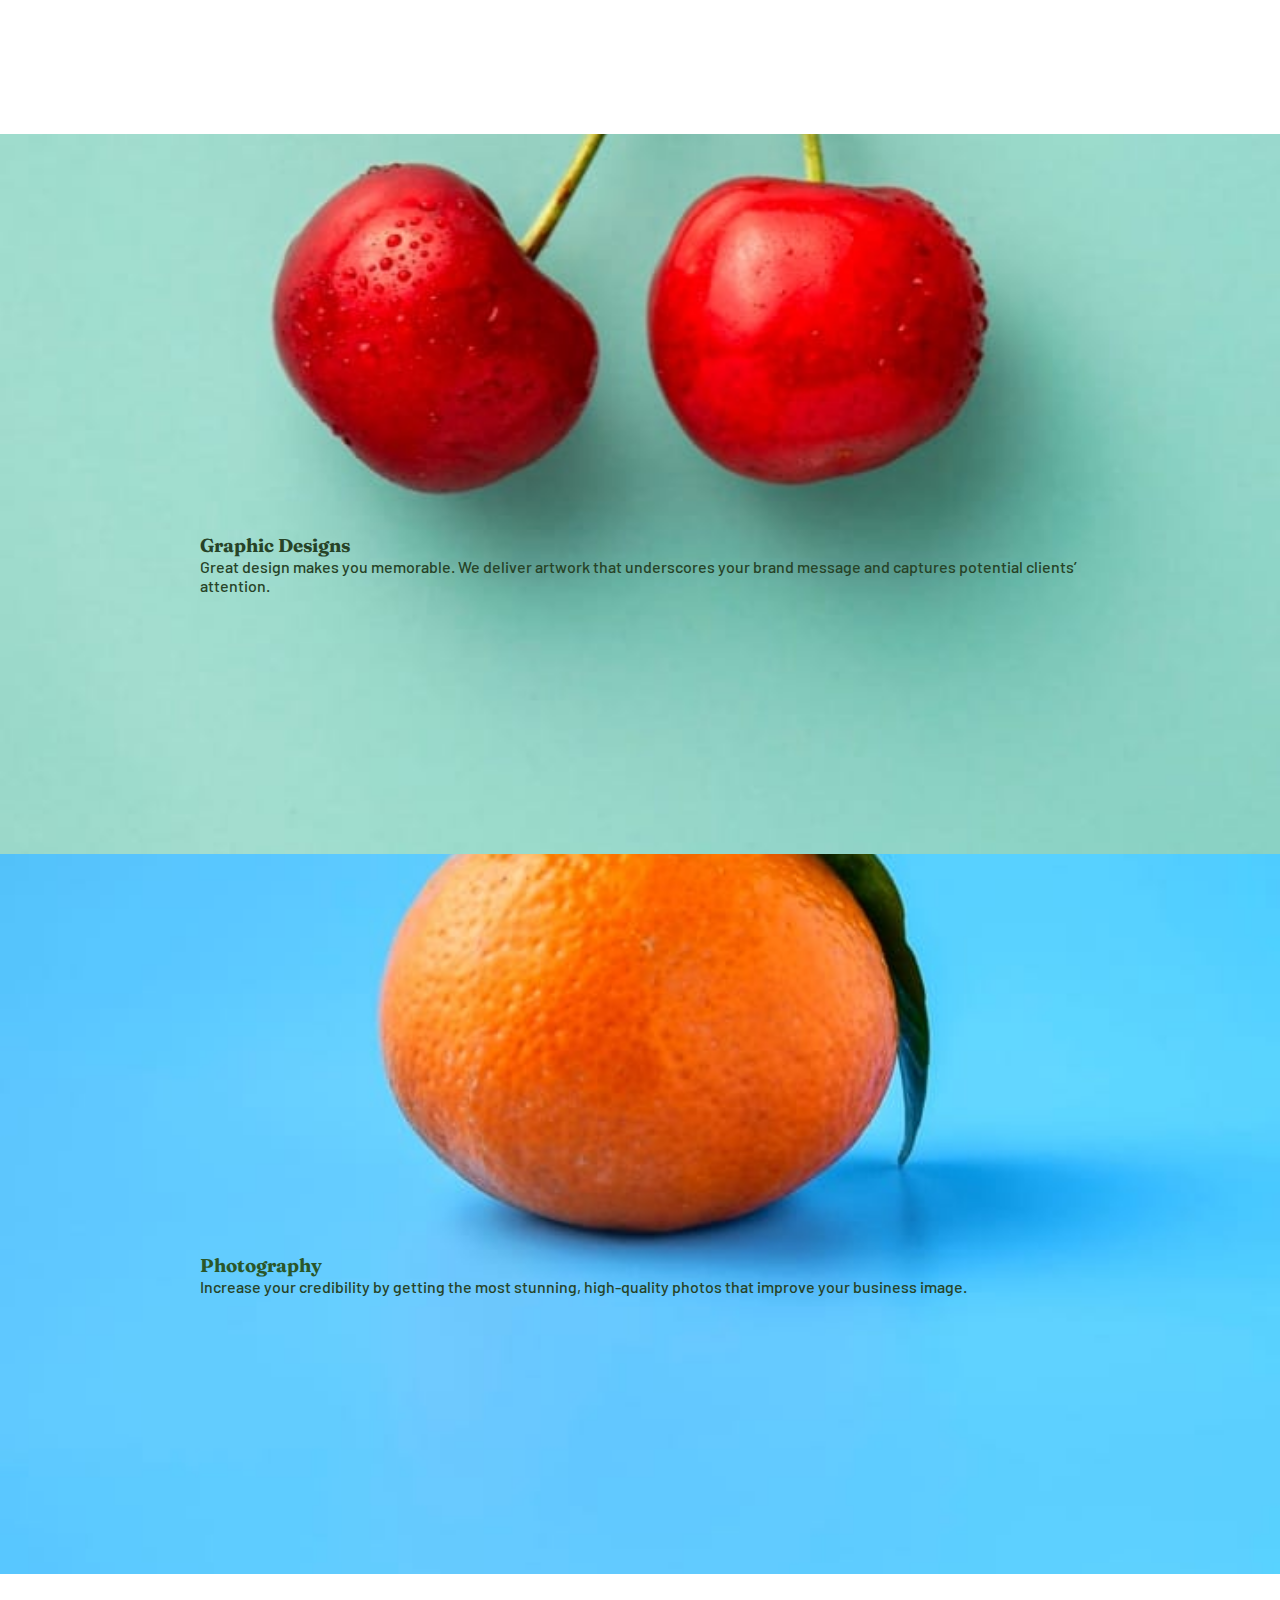
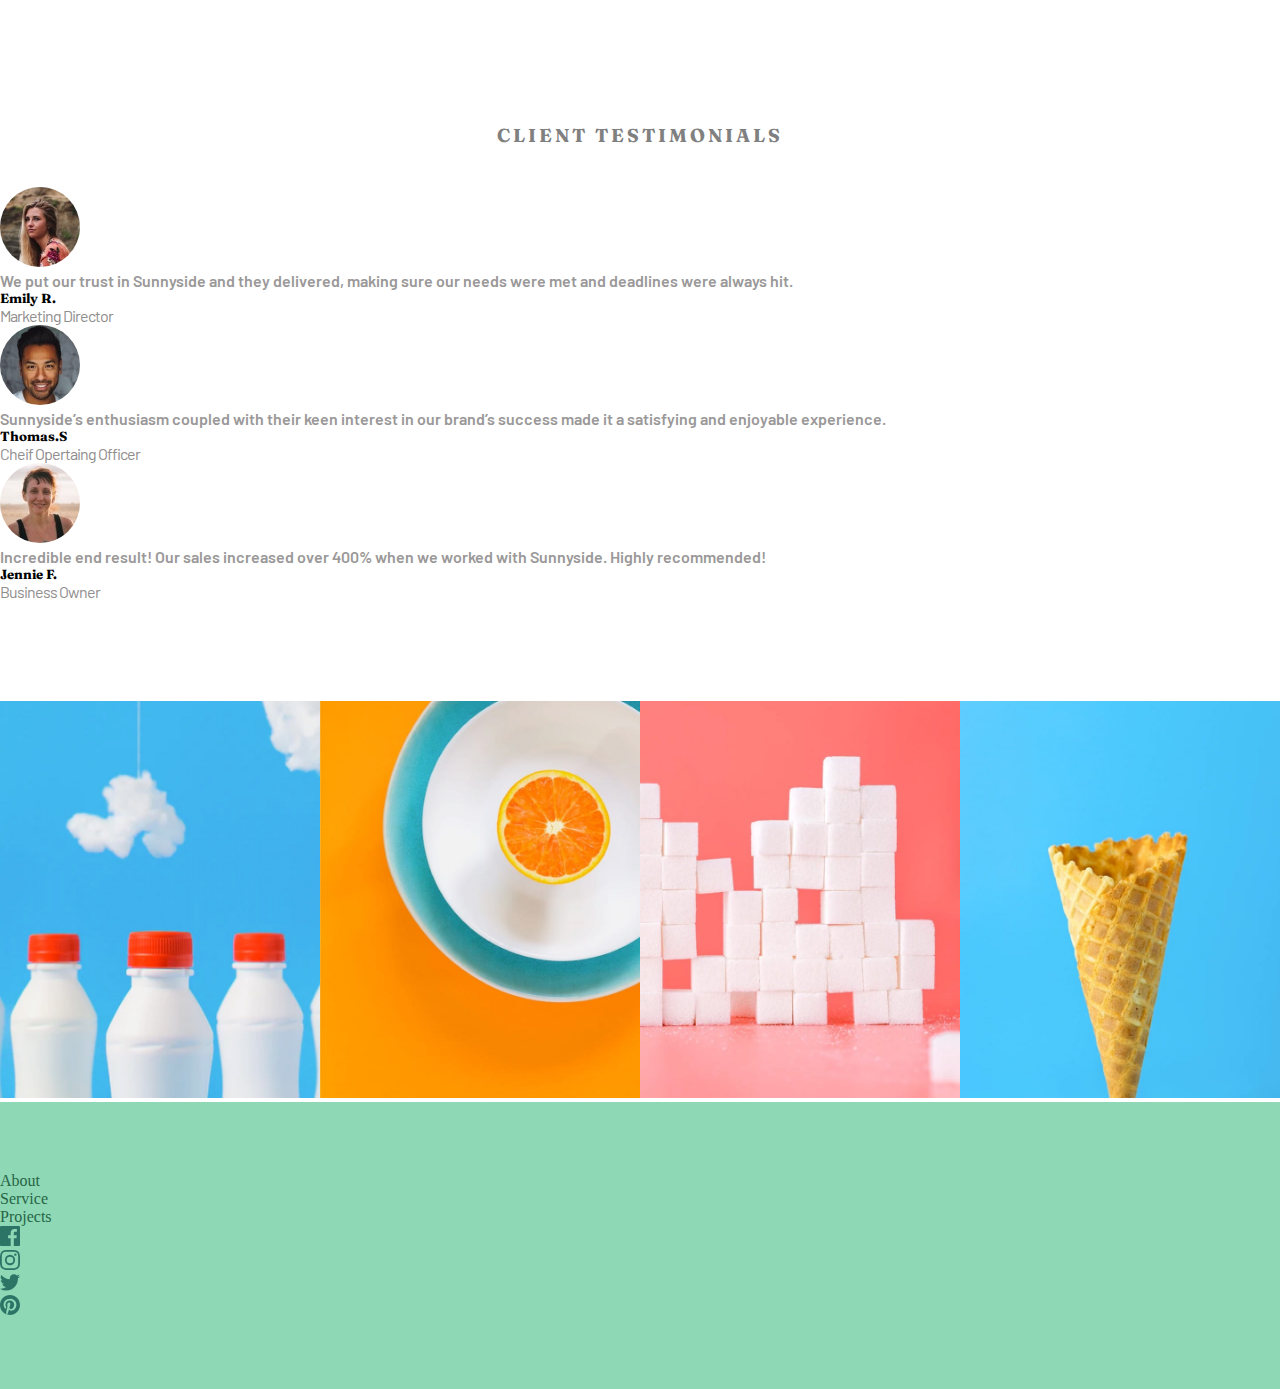
<file: Sunnysides.html>
<!DOCTYPE html>
<html lang="en">
<head>
  <link href="https://cdn.jsdelivr.net/npm/bootstrap@5.1.3/dist/css/bootstrap.min.css" rel="stylesheet" integrity="sha384-1BmE4kWBq78iYhFldvKuhfTAU6auU8tT94WrHftjDbrCEXSU1oBoqyl2QvZ6jIW3" crossorigin="anonymous">
    <meta charset="UTF-8">
    <meta name="viewport" content="width=device-width, initial-scale=1.0">
    <title>Document</title>
    <link rel="stylesheet" href="/css/sunnysides.css">
    <link rel="preconnect" href="https://fonts.googleapis.com">
    <link href="https://fonts.googleapis.com/css2?family=Barlow:wght@800&family=Fraunces:wght@900&display=swap" rel="stylesheet">
    <link rel="preconnect" href="https://fonts.googleapis.com">
    <link rel="preconnect" href="https://fonts.googleapis.com">
<link rel="preconnect" href="https://fonts.gstatic.com" crossorigin>
<link href="https://fonts.googleapis.com/css2?family=Barlow:wght@200;400&display=swap" rel="stylesheet">
</head>
<body>
  <div class="container-fluid">
    <div class="row ">

      <div class="col-lg header">
        <nav class="navbar navbar-expand-lg navbar-light">
          <button class="navbar-toggler" type="button" data-toggle="collapse" data-target="#myNavbarToggler3"
              aria-controls="myNavbarToggler3" aria-expanded="false" aria-label="Toggle navigation">
              <span class="navbar-toggler-icon"></span>
          </button>
          <a1 class="navbar-brand fs-4  text-light ms-5 mt-5" href="#">Sunnyside</a1>
          <div class="collapse navbar-collapse justify-content-end" id="myNavbarToggler3">
              <ul class="navbar-nav ml-auto mt-5 ">
                  <li class="nav-item">
                      <a1 class="nav-link" href="#">About</a1>
                  </li>
                  <li class="nav-item">
                      <a1 class="nav-link " href="#">Projects</a1>
                  </li>
                  <li class="nav-item">
                      <a1 class="nav-link " href="#">Services</a1>
                  </li>
                  <li class="nav-item">
                    <button class="button ">CONTACT</button>
                  </li>
              </ul>
          </div>
      </nav>
            <div class="head mt-5">
              <h1 class="weare">WE ARE CREATIVES</h1>
              <div>
              <img class="arrow" src="/image/icon-arrow-down.svg" alt="arrow">
              </div>
            </div>
      </div>

  </div>


  <div class="row">
    <div class="col-lg-6  trans">
      <h1 class=" card-title head1 ">Transform Your Brand</h1>
         <p class=" txt1 mt-4">We are a full-service creative agency specializing in helping brands grow fast. 
                    Engage your clients through compelling visuals that do most of the marketing for you.
          </p>
            <a href="#" class="hover-2 ">
            <span class="learn1">LEARN MORE</span>
            <div class="hover-2 "></div>
          </a>
        </div>
    <div class="col-lg-6  egg"></div>
  </div>
  <div class="row ">
    <div class="col-lg-6  stand">
    </div>
    <div class="col-lg-6  standout">
      <h1 class=" card-title head1 ">Stand Out To Right Audience</h1>
          <p class="card-text txt2 mt-4">Using a collaborative formula of designers, researchers, photographers, videographers, and copywriters, we’ll build and extend your brand in digital places.
          </p>
          <a href="#" class="hover-2">
            <span class="learn1">LEARN MORE</span>
            <div class="hover-2"></div>
          </a>
    </div>
      </div>
    </div>
  </div>

  <!-- two-column-part   -->
    <div class="row text-center">
    <!-- cherry -->
      <div class="col-lg cherry">
        <h3 class="head2">Graphic Designs</h3>
            <p class="card-text txt3 mt-4">Great design makes you memorable. We deliver artwork that underscores your brand message and captures potential clients’ attention.
            </p>
      </div>

    <!-- orange -->
      <div class="col-lg  orange ">
        <h3 class="head3">Photography</h3>
            <p class="card-text txt3 mt-4">Increase your credibility by getting the most stunning, high-quality photos that improve your business image.
            </p>
       </div>
    </div>
<!-- client testimonial -->
    <div class="row ">

      <div class="col-lg testimonials">
        <h3>CLIENT TESTIMONIALS</h3>
      </div>

    </div>

    <div class="row mid mt-4 ">

      <div class="col-lg colemily text-center">
        <img  src="/image/image-emily.jpg" class=" emily" alt="emily">
        <p class="emitxt mt-5 ps-5 pe-5">We put our trust in Sunnyside and they delivered, making sure our needs were met and deadlines were always hit.</p>
        <h5 class="emihead mt-5">Emily R.</h5>
        <p class="market">Marketing Director</p>
      </div>
     
      <div class="col-lg colthommas text-center">
        <img src="/image/image-thomas.jpg" class=" thommas" alt="thommas">
        <p class="thomtxt mt-5 ps-5 pe-5">Sunnyside’s enthusiasm coupled with their keen interest in our brand’s success made it a satisfying and enjoyable experience.</p>
        <h5 class="thomhead mt-5">Thomas.S</h5>
        <p class="cheif">Cheif Opertaing Officer</p>

      </div>

      <div class="col-lg coljenny text-center">
        <img src="/image/image-jennie.jpg" class="jenny" alt="jenny">
        <p class="jentxt mt-5 ps-5 pe-5">Incredible end result! Our sales increased over 400% when we worked with Sunnyside. Highly recommended!</p>
        <h5 class="jenhead mt-5">Jennie F.</h5>
        <p class="busi"> Business Owner</p>

      </div>
    </div>

      <div class="row gallery mt-5 nopadding ">
          <div class="col-lg">
            <img class="bottle" src="/image/image-gallery-milkbottles.jpg" alt="bottle">
          </div>
          <div class="col-lg">
            <img class="orange1" src="/image/image-gallery-orange.jpg" alt="orange">
          </div>
          <div class="col-lg">
            <img class="sugarcube" src="/image/image-gallery-sugarcubes.jpg" alt="sugar">
          </div>
          <div class="col-lg">
            <img class="cone" src="/image/image-gallery-cone.jpg" alt="cone">
          </div>
          
      </div>


      <div class="row nopadding footrow">

        <div class="col-lg footer ">
          <ul class="nav justify-content-center">
            <li class="nav-item">
              <a1 class="nav-link about" href="#">About</a1>
            </li>
            <li class="nav-item">
              <a1 class="nav-link service" href="#">Service</a1>
            </li>
            <li class="nav-item">
              <a1 class="nav-link project" href="#">Projects</a1>
            </li>
          </ul>

          <ul class="nav justify-content-center mt-4">
            <li class="nav-item">
              <a1 class="nav-link about" href="#"><img class="fb" src="/image/icon-facebook.svg" alt="bf"></a1>
            </li>
            <li class="nav-item">
              <a1 class="nav-link service" href="#"><img class="insta" src="/image/icon-instagram.svg" alt="insta"></a1>
            </li>
            <li class="nav-item">
              <a1 class="nav-link project" href="#"><img class="twitter" src="/image/icon-twitter.svg" alt="twit"></a1>
            </li>
            <li class="nav-item">
              <a1 class="nav-link project" href="#"><img class="pinterst" src="/image/icon-pinterest.svg" alt="pint"></a1>
            </li>
          </ul>
  
        </div>

      </div>





</div>




  <script src="https://cdn.jsdelivr.net/npm/bootstrap@5.1.3/dist/js/bootstrap.bundle.min.js" integrity="sha384-ka7Sk0Gln4gmtz2MlQnikT1wXgYsOg+OMhuP+IlRH9sENBO0LRn5q+8nbTov4+1p" crossorigin="anonymous"></script>
</body>
</html>
</file>
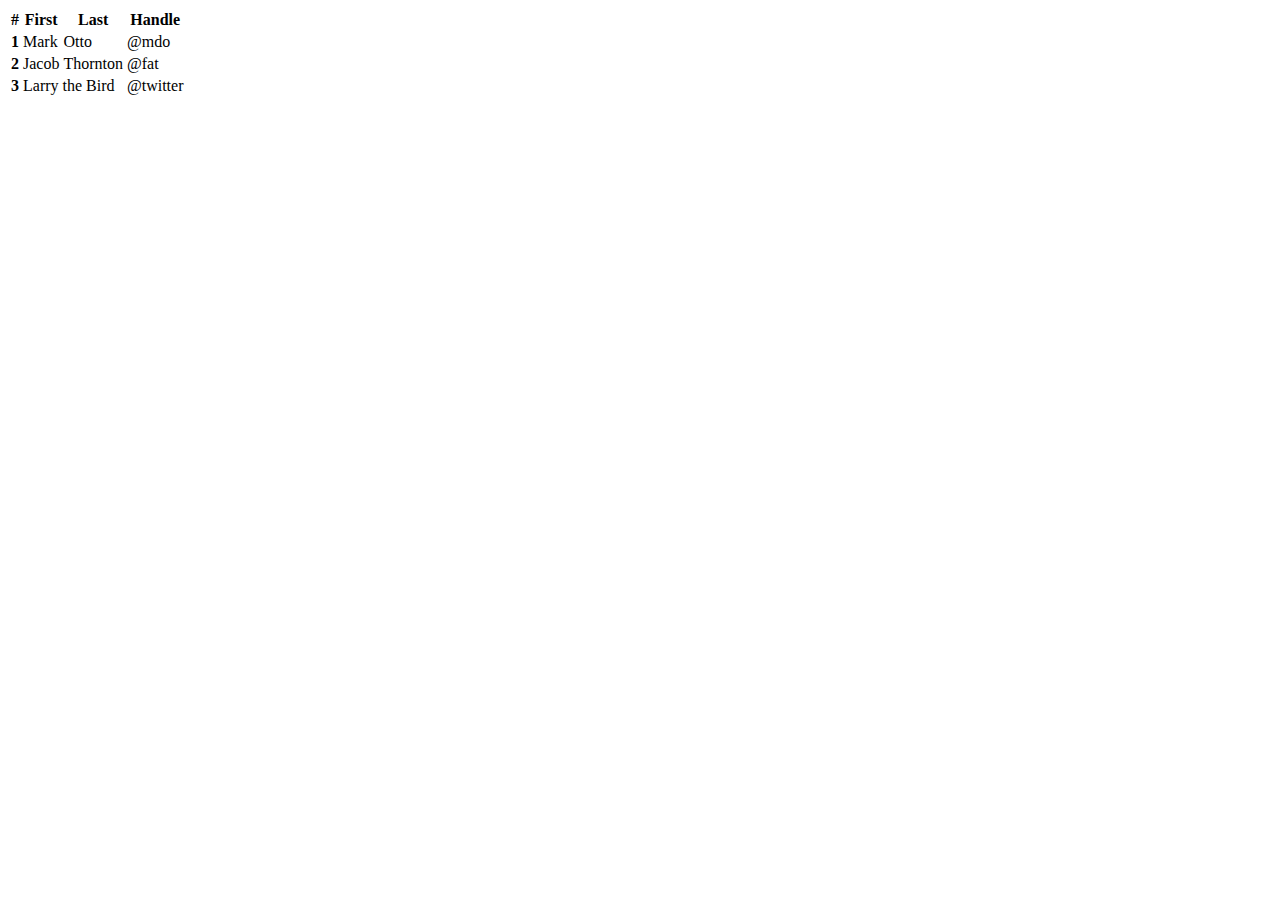
<file: table.html>
<!DOCTYPE html>
<html lang="en">
<head>
    <link href="https://cdn.jsdelivr.net/npm/bootstrap@5.1.3/dist/css/bootstrap.min.css" rel="stylesheet" integrity="sha384-1BmE4kWBq78iYhFldvKuhfTAU6auU8tT94WrHftjDbrCEXSU1oBoqyl2QvZ6jIW3" crossorigin="anonymous">
    <meta charset="UTF-8">
    <meta name="viewport" content="width=device-width, initial-scale=1.0">
    <title>Document</title>
</head>
<body>
    <div class="row justify-content-center">
       
        <div class="col-lg-5">
         <table class="table table-hover">
            <thead>
            <tr>
              <th class="table-success">#</th>
              <th class="table-success">First</th>
              <th class="table-success">Last</th>
              <th class="table-success">Handle</th>
            </tr>
          </thead>
          <tbody>
            <tr>
              <th class="table-primary" >1</th>
              <td class="table-secondary ">Mark</td>
              <td class="table-secondary ">Otto</td>
              <td class="table-secondary">@mdo</td>
            </tr>
            <tr>
              <th class="table-primary">2</th>
              <td class="table-secondary">Jacob</td>
              <td class="table-secondary">Thornton</td>
              <td class="table-secondary">@fat</td>
            </tr>
            <tr>
              <th class="table-primary">3</th>
              <td class="table-secondary" colspan="2">Larry the Bird</td>
              <td class="table-secondary">@twitter</td>
            </tr>
          </tbody>
        </table>
        </div>
        
    </div>


    <script src="https://cdn.jsdelivr.net/npm/bootstrap@5.1.3/dist/js/bootstrap.bundle.min.js" integrity="sha384-ka7Sk0Gln4gmtz2MlQnikT1wXgYsOg+OMhuP+IlRH9sENBO0LRn5q+8nbTov4+1p" crossorigin="anonymous"></script>
</body>
</html>
</file>
<file: css/index.css>
.anchor a:hover { 
    color: orange ; 
}
.anchor a{
    color: black;
}
.logo{
    max-width: 40px;
}
.borderBottom{
    border-bottom: 1px solid rgb(238, 238, 238);
}
.col01{
    background: #01011d;
    border: #0b0b0b 5px solid;
    border-radius: 6px;

}
.text01{
    font-weight:900;
    font-size:50px;
    color: black;
}
.new{
    color: orange;
    font-weight: 500;
}
.hydrgn{
    color: white;
    font-weight: bold;
}
p.p-color:hover{
    color: orange ; 
}

.downside{
    font-weight: bold;
    color: white;
}
.vc{
    font-weight: bold; 
    color: white;
}
.img02{
    max-width: 100%;
    /* width: 11em; */
    border-top-left-radius: 7px;
    border-bottom-left-radius: 7px;
}

.one{
    color: #838181;
    font-weight: 600;
}
.retro{
    font-weight: bold;
}
.retro1{
    color:#838181;
}
.img03{
    max-width: 100%;
    border-top-left-radius: 7px;
    border-bottom-left-radius: 7px;
}
.two{
        color: #838181; 
        font-weight: 600;
}
.topten{
    font-weight: bold;
}
.topten1{
    color: #838181;;
}
.img04{

    max-width: 100%;
    border-top-left-radius: 7px;
    border-bottom-left-radius: 7px;
}
.three{
    color: #838181; 
    font-weight: 600;
}
.gaming{
    font-weight: bold;
}
.gaming1{
    color: #838181;;
}
/* .col011{
    border: #c1bbbb;
    border-left: 0px;
    border-top: 0px;
    border-style: solid;
    border-radius: 7px;
}
.col012{
    border: #c2bfbf;
    border-left: 0px;
    border-top: 0px;
    border-style: solid;
    border-radius: 7px;
}
.col013{
    border: #c8c5c5;
    border-left: 0px;
    border-top: 0px;
    border-style: solid;
    border-radius: 7px;
} */
</file>
<file: css/blue.css>
.blue{
    background:  skyblue;
}
.best{
    padding-top: 20%;
}
.button{
    background: #dc6969;
}
</file>
<file: css/Brainwave.css>
/* .herobg{
    position: absolute;
    background-image: url("/image/brainwave/hero-bg.png");
    background-position: center;
    background-size: cover;
    width: 100%;
    height: 100vh;
    
}

.colbrainwave img {
    float: left;
    width: 5%;
    height: auto;
   
  }
  
  .brainwave {
    position: absolute;
    /* top: 14px;
    left: 10px; */
    /* font-weight: bold; */
    /* color: rgb(29, 115, 169); */
  /* } */

  /* .call{ */
    /* text-align: end; */
  /* } */

  .navheader{
    background: #45c485;
  
  }
.login{
    text-decoration: none;
    
}

.anchor li{
    padding-right: 2em; 
    
}

.anchor1{
  padding-left: 40%;
}
.secondrow{
  background: white;
}
.aboutimg{
  width: 100%;
  height: auto;
  
}
.design{
  padding-right: 20%;
  padding-top: 15%;
  text-align: left;
}
.about{
  font-weight: 700;
}
.aboutpara{
  font-size: medium;
}
.btnmore{
  background: red;
  border-radius: 5px;
}
.about{
  text-decoration: none;

}
.about {
background:
  linear-gradient(
    to right,
    rgba(100, 200, 200, 1),
    rgba(100, 200, 200, 1)
  ),
  linear-gradient(
    to right,
    rgba(255, 0, 0, 1),
    rgba(255, 0, 180, 1),
    rgba(0, 100, 200, 1)
);
}
.about{
background:
  linear-gradient(
    to right,
    rgba(100, 200, 200, 1),
    rgba(100, 200, 200, 1)
  ),
  linear-gradient(
    to right,
    rgba(255, 0, 0, 1),
    rgba(255, 0, 180, 1),
    rgba(0, 100, 200, 1)
);
/* background-size: 100% 10px, 0 6px; */
}
.about {
background:
  linear-gradient(
    to right,
    rgba(100, 200, 200, 1),
    rgba(100, 200, 200, 1)
  ),
  linear-gradient(
    to right,
    rgba(255, 0, 0, 1),
    rgba(255, 0, 180, 1),
    rgba(0, 100, 200, 1)
);
/* background-size: 100% 3px, 0 3px; */
/* background-position: 100% 100%, 0 100%; */
background-repeat: no-repeat;
}
.about:hover {
background-size: 0 5px, 100% 4px;
}
.about {
background:
  linear-gradient(
    to right,
    rgba(100, 200, 200, 1),
    rgba(100, 200, 200, 1)
  ),
  linear-gradient(
    to right,
    rgba(255, 0, 0, 1),
    rgba(255, 0, 180, 1),
    rgba(0, 100, 200, 1)
);
background-size: 100% 3px, 0 3px;
background-position: 100% 100%, 0 100%;
background-repeat: no-repeat;
transition: background-size 400ms;
}



/* what we do */

.whatwedo{
  font-weight: 700;
}
/* .ideapng{
  width: 20%;
  height: auto;

} */
.colidea{
  background: red;
  border-radius: 10px;
  
}
.colcontroller{
  background: rgb(48, 214, 145);
  border-radius: 10px;
}
.colmoniter{
  background: red;
  border-radius: 10px;
}
.colfaster{
  background: rgb(48, 214, 145);
  border-radius: 10px;
}
.whatwedo{
    text-decoration: none;
  
}
.whatwedo {
  background:
    linear-gradient(
      to right,
      rgba(100, 200, 200, 1),
      rgba(100, 200, 200, 1)
    ),
    linear-gradient(
      to right,
      rgba(255, 0, 0, 1),
      rgba(255, 0, 180, 1),
      rgba(0, 100, 200, 1)
  );
}
.whatwedo{
  background:
    linear-gradient(
      to right,
      rgba(100, 200, 200, 1),
      rgba(100, 200, 200, 1)
    ),
    linear-gradient(
      to right,
      rgba(255, 0, 0, 1),
      rgba(255, 0, 180, 1),
      rgba(0, 100, 200, 1)
  );
  background-size: 100% 10px, 0 6px;
}
.whatwedo {
  background:
    linear-gradient(
      to right,
      rgba(100, 200, 200, 1),
      rgba(100, 200, 200, 1)
    ),
    linear-gradient(
      to right,
      rgba(255, 0, 0, 1),
      rgba(255, 0, 180, 1),
      rgba(0, 100, 200, 1)
  );
  background-size: 100% 3px, 0 3px;
  background-position: 100% 100%, 0 100%;
  background-repeat: no-repeat;
}
.whatwedo:hover {
  background-size: 0 5px, 100% 4px;
}
.whatwedo {
  background:
    linear-gradient(
      to right,
      rgba(100, 200, 200, 1),
      rgba(100, 200, 200, 1)
    ),
    linear-gradient(
      to right,
      rgba(255, 0, 0, 1),
      rgba(255, 0, 180, 1),
      rgba(0, 100, 200, 1)
  );
  background-size: 100% 3px, 0 3px;
  background-position: 100% 100%, 0 100%;
  background-repeat: no-repeat;
  transition: background-size 400ms;
}
</file>
<file: css/brainwave01.css>
/* .whatwedo{ */
    /* font-weight: 700; */
  /* } */
  /* .ideapng{
    width: 20%;
    height: auto;

  } */
  /* .colidea{
    background: red;
    border-radius: 10px;
    
  }
  .colcontroller{
    background: rgb(48, 214, 145);
    border-radius: 10px;
  }
  .colmoniter{
    background: red;
    border-radius: 10px;
  }
  .colfaster{
    background: rgb(48, 214, 145);
    border-radius: 10px;
  }
  .whatwedo{
      text-decoration: none;
    
  }
  .whatwedo {
    background:
      linear-gradient(
        to right,
        rgba(100, 200, 200, 1),
        rgba(100, 200, 200, 1)
      ),
      linear-gradient(
        to right,
        rgba(255, 0, 0, 1),
        rgba(255, 0, 180, 1),
        rgba(0, 100, 200, 1)
    );
  }
  .whatwedo{
    background:
      linear-gradient(
        to right,
        rgba(100, 200, 200, 1),
        rgba(100, 200, 200, 1)
      ),
      linear-gradient(
        to right,
        rgba(255, 0, 0, 1),
        rgba(255, 0, 180, 1),
        rgba(0, 100, 200, 1)
    );
    background-size: 100% 10px, 0 6px;
  }
  .whatwedo {
    background:
      linear-gradient(
        to right,
        rgba(100, 200, 200, 1),
        rgba(100, 200, 200, 1)
      ),
      linear-gradient(
        to right,
        rgba(255, 0, 0, 1),
        rgba(255, 0, 180, 1),
        rgba(0, 100, 200, 1)
    );
    background-size: 100% 3px, 0 3px;
    background-position: 100% 100%, 0 100%;
    background-repeat: no-repeat;
  }
  .whatwedo:hover {
    background-size: 0 5px, 100% 4px;
  }
  .whatwedo {
    background:
      linear-gradient(
        to right,
        rgba(100, 200, 200, 1),
        rgba(100, 200, 200, 1)
      ),
      linear-gradient(
        to right,
        rgba(255, 0, 0, 1),
        rgba(255, 0, 180, 1),
        rgba(0, 100, 200, 1)
    );
    background-size: 100% 3px, 0 3px;
    background-position: 100% 100%, 0 100%;
    background-repeat: no-repeat;
    transition: background-size 400ms;
  } */

.Skillbg{
  background-image: url("/image/brainwave/skill-bg.jpg");
  width: 100%;
  height: auto;
}
.ourskills{
  padding-right: 25%;
  font-weight: 700;
}
</file>
<file: css/comment.css>
* {
    margin: 0;
    padding: 0;
    box-sizing: border-box;
}
.gallery{
    display: grid;
    grid-template-columns: 1fr 1fr 1fr 1fr;
}
img {
    overflow-clip-margin: content-box;
    overflow: clip;
}
.milkbottles{
    width: 100%;
    
}
.oranges{
    width: 100%;
}
.cone{
    width: 100%;
}
.sugar{
    width: 100%;
}
.trans{
    text-align: center;
    padding-top: 50px;
    padding-bottom: 50px;

}
.egg{
    background-image: url("/image/image-transform.jpg");
    background-position: center;
    background-size: cover;
    height: 80vh;
}
.stand{
    background-image: url("/image/image-stand-out.jpg");
    background-position: center;
    background-size: cover;
    height: 80vh;
}
.standout{
    text-align: center;
    padding-top: 50px;
    padding-bottom: 50px;
}
.head2{
    font-family: "Fraunces", sans-serif;
}


  

  
  .head1{
    font-family: 'Fraunces', serif;
    font-weight: 900;
  }
.txt1{
    font-family: 'Barlow', sans-serif;
}
.txt2{
    font-family: 'Barlow', sans-serif;
}
.cherry{
    background-image: url("/image/image-graphic-design.jpg");
    background-position: center;
    background-size: cover;
    height: 80vh;
    width: 100%;
}
.orange{
    background-image: url("/image/image-photography.jpg");
    background-position: center;
    background-size: cover;
    height: 80vh;
    width: 100%;
}
.head2{
    padding-top: 300px;
}
.head3{
    font-family: 'Fraunces', serif;
    padding-top: 300px;
}

.testimonials{
    font-family: 'Fraunces', serif;
    text-align: center;
    padding-top: 150px;
    padding-bottom: 40px;
    color: gray;
    letter-spacing: 3px;
    opacity: 50px;
}
.emily{
    height: 80px;
    border-radius: 50%;
}
.thommas{
    height: 80px;
    border-radius: 50%;
}
.jenny{
    height: 80px;
    border-radius: 50%;
}
.emihead{
    font-family: 'Fraunces', serif;
}
.emitxt{
    font-family: 'Barlow', sans-serif;
    color: rgb(84, 82, 82);
    font-weight: 300;
}
.thomhead{
    font-family: 'Fraunces', serif;
}
.thomtxt{
    font-family: 'Barlow', sans-serif;
    color:rgb(84, 82, 82);

}
.jenhead{
    font-family: 'Fraunces', serif;
}
.jentxt{
    font-family: 'Barlow', sans-serif;
    color: rgb(84, 82, 82);
}
.market{
    color: rgb(144, 141, 141);
    letter-spacing: -1px;
    font-family: 'Barlow', sans-serif;
}
.cheif{
    color: rgb(144, 141, 141);
    letter-spacing: -1px;
    font-family: 'Barlow', sans-serif;
}
.busi{
    color: rgb(144, 141, 141);
    letter-spacing: -1px;
    font-family: 'Barlow', sans-serif;
}
.mid{
    padding-bottom: 100px;
}

/* gallery */
.gallery>[class*='col-']{
        padding-left: 0;
        padding-right: 0;
}
.bottle{
    width: 100%;
}

.sugarcube{
    width: 100%;
}
.cone{
    width: 100%;
}
.orange1{
    width: 100%;
    
}
/* footer */
.footer{
    background-color: rgb(142, 216, 182);
    padding-top: 70px;
    padding-bottom: 70px;
}
.about{
    font-weight: 500;
    color: rgb(39, 101, 69);
}
.service{
    font-weight: 500;
    color: rgb(39, 101, 69);
}
.project{
    font-weight: 500;
    color: rgb(39, 101, 69);
}

.header{
    background-image: url("/image/image-header.jpg");
    background-size: cover;
    background-position: center;
    height: 100vh;
    
}
.navbar-nav{
    text-align: right;
  }
  .navbar .navbar-nav .nav-link {
      color: #ffffff;
      font-size: 1.3em;
      padding-right: 2em;
      font-family: 'Barlow', sans-serif;
  }
  .navbar .navbar-nav .nav-link:hover{
      color: rgb(255, 187, 0);
  }
.head{
    color: white;
    text-align: center;
    font-family: 'Fraunces', serif;
    font-weight: 600;
    font-size: 18px;
    padding-top: 60px;
    
}
.navbar-brand{
    font-family: 'Barlow', sans-serif;
}

.arrow{
    margin-top: 40px;
    width: 20px;
}
.pillbutton{
    background-color:white;
  color: black;
  padding: px 30px;
  text-align: center;
  text-decoration: none;
  display: inline-block;
  margin: 0px 0px;
  cursor: pointer;
  border-radius: 18px;
}
.contact{
    font-family: 'Fraunces', sans-seri;
}
</file>
<file: css/form.css>
.Registration{
    color: rgb(25, 81, 235);
}
/* .name{
   border: 3px;
   border-bottom: 3px solid;
   border-color: aqua;
} */
</file>
<file: css/Giftos.css>
.nav-item{
    padding-right: 5rem;
}
/* .navbar{
    background: #efe1d7;
    border-radius:20px;
} */
.giftos{
    font-weight: 700;
}
.head1{
    background: #efe1d7;
    border-radius:20px;
}
.innerimg{
    background: #f3aac1;
    border-bottom-right-radius:20px;
    border-bottom-left-radius:20px;
}

.example_c{
    color: #ffffff !important;
    text-transform: uppercase;
    text-decoration: none;
    background: #e7658e;
    padding: 8px 20px;
   
    border-radius: 6px;
    display: inline-block;
    transition: all 0.4s ease 0s;
}
.example_c:hover {
    color: #ec3d66 !important;
    background:  #f3aac1;
    border-color:  #494949!important;
    border: 1px solid #ec3d66 !important;
    transition: all 0.4s ease 0s;
}
.slidertxt{
    padding-top: 15%;
}

.welcome{
    font-size: 6vh;
    font-weight: bolder;
}
/* .carousel-control-prev{
    padding-top: 30%;
}
.carousel-control-next{
    padding-top:30%;
    padding-right: 12%;
} */


/* .qwerty{
    height: 600px;
} */

.latestproducts{
    font-weight: bolder;
    margin-top: 6%;
}
.products{
    margin-left:15%;
    margin-right: 15%;
    margin-top: 4%;

}
.ring{
    /* position: relative; */
    width:50%;
}
.colring{
    background: #ddd7d7;
    border: white 15px solid;
}
.ring1{
    font-weight: 600;
    text-align: left;
    
}
.price1{
    text-align: right;
    font-weight: 600;
}
/* .container{
    position: relative;
} */
/* .new1{
    position: absolute;
    width: 5%;
    height: 18%;
    background-color: rgb(255, 255, 255);
    border-radius: 100%;
    display: flex;
    justify-content: center;
    align-items: center;
    font-size: 100%;
    top: 12%;
    left: 4.5%;
    transform: translate(-50%,-50%);
} */
.colwatch{
    background: #ddd7d7;
    border: white 15px solid;
}
.watch{
    /* position: relative; */
    width:36.5%;
}
.watch1{
    font-weight: 600;
    text-align: left;
}
.price2{
    text-align: right;
    font-weight: 600;
}
.colteddy{
    background: #ddd7d7;
    border: white 15px solid;
    
}
.teddy{
    /* position: relative; */
    width:63%;
}
.teddy1{
    font-weight: 600;
    text-align: left;
}
.price3{
    text-align: right;
    font-weight: 600;
}
.colflowers{
    background: #ddd7d7;
    border: white 15px solid;
}
.flowers{
    /* position: relative; */
    width:75%;
}
.flowers1{
    font-weight: 600;
    text-align: left;
}
.price4{
    text-align: right;
    font-weight: 600;
}



.products1{
    margin-left:15%;
    margin-right: 15%;
    margin-top: 0.2%;

}

.colteddybear{
    background: #ddd7d7;
    border: white 15px solid;
}
.teddybear{
    width: 50%;
}
.teddybear1{
    font-weight: 600;
    text-align: left;
}
.price5{
    text-align: right;
    font-weight: 600;
}
.colflowersbou{
    background: #ddd7d7;
    border: white 15px solid;
}
.flowersbou{
    width: 47%;
}
.flowersbou1{
    font-weight: 600;
    text-align: left;
}
.price6{
    text-align: right;
    font-weight: 600;
}
.colwatchw{
    background: #ddd7d7;
    border: white 15px solid;
}
.watchw{
    width: 41%;
}
.watchw1{
    font-weight: 600;
    text-align: left;
}
.price7{
    text-align: right;
    font-weight: 600;
}
.colringe{
    background: #ddd7d7;
    border: white 15px solid;
}
.ringe{
    width: 37%;
}
.ringe1{
    font-weight: 600;
    text-align: left;
}
.price8{
    text-align: right;
    font-weight: 600;
}
.example_c1{
    color: #ffffff !important;
    text-transform: uppercase;
    text-decoration: none;
    background: #e7658e;
    padding: 10px 25px;
   
    border-radius: 6px;
    display: inline-block;
    transition: all 0.4s ease 0s;
}
.example_c1:hover {
    color: #ec3d66 !important;
    background:  #ffffff;
    border-color:  #494949!important;
    border: 1px solid #ec3d66 !important;
    transition: all 0.4s ease 0s;
}
.secondblue{
    background: skyblue;
    border-radius: 20px;
    height:auto;
    display: flex;
    flex-wrap: wrap;
  
}
.bestsaving{
    font-size: 4vh;
    font-weight: bolder;
    padding-top: 20%;
    
}
.gifthead{
    font-size: 4vh;
    font-weight: bolder;
    padding-top: 30%;
}
.buttonblue{
    padding-bottom: 8%;
}
.button_violet{
    padding-bottom: 8%;
}
.example_cbuy{
    color: #ffffff !important;
    /* text-transform: uppercase; */
    text-decoration: none;
    background: #3694e1;
    padding: 10px 50px;

   
    /* border-radius: 6px; */
    /* display: inline-block; */
    transition: all 0.4s ease 0s;
}
.example_cbuy:hover {
    color: #3da3ec!important;
    background:  #aaeef3;
    border-color:  #494949!important;
    border: 1px solid #3da3ec !important;
    transition: all 0.4s ease 0s;
}
.example_csee{
    color: #000000 !important;
    /* text-transform: uppercase; */
    text-decoration: none;
    background: #ffffff;
    padding: 10px 50px;
   
    /* border-radius: 6px; */
    /* display: inline-block; */
    transition: all 0.4s ease 0s;
}
.example_csee:hover {
    color: #ffffff !important;
    background:  #aaeef3;
    border-color:  #494949!important;
    border: 1px solid  #ffffff !important;
    transition: all 0.4s ease 0s;
}
.saving{
    width: 100%;
}
.whyushop{
    margin-top: 5%;
    margin-bottom: 3%;
    font-weight: 700;
    font-size: 4vh;
}
.shipped{
    width: 15%;
}
.colship{
    background: #f0ecec;
    padding-bottom: 2%;
}
.fast{
    font-size:x-large;
    font-weight: 500;
}
.fasttxt{
    font-size: large;
}
.free{
    width: 15%;
  
}
.colfree{
    background: #f0ecec;
    padding-bottom: 2%;
}
.best{
    width: 15%;
}
.colbest{
    background: #f0ecec;
    padding-bottom: 2%;
}
.button_cont{
    display: inline;
}
.thirdviolet{
    background: rgb(104, 25, 130);
    border-radius: 20px;
    
}
.gift{
    width: 100%;
}


.example_cbuy1{
    color: #000000 !important;
    /* text-transform: uppercase; */
    text-decoration: none;
    background: #ffffff;
    padding: 10px 50px;
   
    /* border-radius: 6px; */
    /* display: inline-block; */
    transition: all 0.4s ease 0s;
}
.example_cbuy1:hover {
    color: #ffffff!important;
    background:  rgb(104, 25, 130);
    border-color:  #494949!important;
    border: 1px solid #ffffff !important;
    transition: all 0.4s ease 0s;
}
.example_csee1{
    color: #ffffff !important;
    /* text-transform: uppercase; */
    text-decoration: none;
    background:  rgb(124, 55, 146);
    padding: 10px 50px;
   
    /* border-radius: 6px; */
    /* display: inline-block; */
    transition: all 0.4s ease 0s;
}
.example_csee1:hover {
    color: #a0a3a5!important;
    background: rgb(152, 79, 176);
    border-color:  #cfcece!important;
    border: 1px solid #949698 !important;
    transition: all 0.4s ease 0s;
}
.CONTACT{
    font-weight: 700;
    font-size: 3.5vh;
    padding-left: 12%;
    padding-top: 2%;
}
.form-control{
    border:thin black solid;
    border-radius: 0%;
    /* padding: 5%; */
}
.example_csend{
    color: #ffffff !important;
    text-transform: uppercase;
    text-decoration: none;
    background: #e7658e;
    padding: 10px 35px;
   
    /* border-radius: 6px; */
    display: inline-block;
    transition: all 0.4s ease 0s;
}
.example_csend:hover {
    color: #ec3d66 !important;
    background:  #ffffff;
    border-color:  #494949!important;
    border: 1px solid #ec3d66 !important;
    transition: all 0.4s ease 0s;
}

.testimonial{
    font-weight: 700;
    font-size: 3.5vh;
    padding-top: 2.5%;
    padding-bottom: 2%;
}
.dark{
    background: #2a2828;
}
.fb{
    width: 1%;
}

.twit{
    width: 1.8%;
}
.insta{
    width: 1.7%;
}
.utube{
    width: 2.3%;
}
.location{
    width: 5%;
}
.telephone{
    width: 5%;
}
.emailid{
    width: 5%;
}
.dark2{
    margin-top: 5%;
    padding-left: 18%;
    padding-right: 18%;
}
.renjik{
   
    border-top: #a0a3a5 2px solid;
    margin-top: 3%;
    margin-left: 20%;
    margin-right: 20%;
    
}
</file>
<file: css/sunnysides.css>
* {
    margin: 0;
    padding: 0;
    box-sizing: border-box;
}
.gallery{
    display: grid;
    grid-template-columns: 1fr 1fr 1fr 1fr;
}
img {
    overflow-clip-margin: content-box;
    overflow: clip;
}
.milkbottles{
    width: 100%;
    
}
.oranges{
    width: 100%;
}
.cone{
    width: 100%;
}
.sugar{
    width: 100%;
}
.trans{

    padding-top: 200px;
    padding-bottom: 200px;
    padding-left: 200px;
    padding-right: 200px;

}
.egg{
    background-image: url("/image/image-transform.jpg");
    background-position: center;
    background-size: cover;
    height: 80vh;
}
.stand{
    background-image: url("/image/image-stand-out.jpg");
    background-position: center;
    background-size: cover;
    height: 80vh;
}
.standout{
    /* text-align: center; */
    padding-top: 200px;
    padding-bottom: 200px;
    padding-left: 200px;
    padding-right: 200px;
}

.head1{
    /* padding-top: 50px;
    padding-bottom: 50px; */
    font-family: 'Fraunces', serif;
    font-weight: 900;
  }
.txt1{
    font-family: 'Barlow', sans-serif;
    font-weight: 600;
    color: rgb(154, 152, 152);
}
.txt2{
    font-family: 'Barlow', sans-serif;
    font-weight: 600;
    color: rgb(154, 152, 152);
    
}
.txt3{
    font-family: 'Barlow', sans-serif;
    font-weight: 500;
    color: rgb(39, 67, 39);
}
.cherry{
    background-image: url("/image/image-graphic-design.jpg");
    background-position: center;
    background-size: cover;
    height: 80vh;
    width: 100%;
    padding-top: 400px;
    padding-bottom: 200px;
    padding-left: 200px;
    padding-right: 200px;
}
.orange{
    background-image: url("/image/image-photography.jpg");
    background-position: center;
    background-size: cover;
    height: 80vh;
    width: 100%;
    padding-top: 400px;
    padding-bottom: 200px;
    padding-left: 200px;
    padding-right: 200px;
}
.head2{
   
    color: rgb(39, 67, 39); ;
    font-family: "Fraunces", sans-serif;
}
.head3{
    font-family: 'Fraunces', serif;
    color: rgb(42, 87, 42); ;
}

.testimonials{
    font-family: 'Fraunces', serif;
    text-align: center;
    padding-top: 150px;
    padding-bottom: 40px;
    color: gray;
    letter-spacing: 3px;
    opacity: 50px;
}
.emily{
    height: 80px;
    border-radius: 50%;
}
.thommas{
    height: 80px;
    border-radius: 50%;
}
.jenny{
    height: 80px;
    border-radius: 50%;
}
.emihead{
    font-family: 'Fraunces', serif;
}
.emitxt{
    font-family: 'Barlow', sans-serif;
    color: rgb(154, 152, 152);
    font-weight: 600;
}
.thomhead{
    font-family: 'Fraunces', serif;
}
.thomtxt{
    font-family: 'Barlow', sans-serif;
    color: rgb(154, 152, 152);
    font-weight: 600;
}
.jenhead{
    font-family: 'Fraunces', serif;
}
.jentxt{
    font-family: 'Barlow', sans-serif;
    color: rgb(154, 152, 152);
    font-weight: 600;
}
.market{
    color: rgb(144, 141, 141);
    letter-spacing: -1px;
    font-family: 'Barlow', sans-serif;
    font-weight: 400;
}

.cheif{
    color: rgb(144, 141, 141);
    letter-spacing: -1px;
    font-family: 'Barlow', sans-serif;
}
.busi{
    color: rgb(144, 141, 141);
    letter-spacing: -1px;
    font-family: 'Barlow', sans-serif;
}
.mid{
    padding-bottom: 100px;
}

/* gallery */
.gallery>[class*='col-']{
        padding-left: 0;
        padding-right: 0;
}

.bottle{
    width: 100%;
}

.sugarcube{
    width: 100%;
}
.cone{
    width: 100%;
}
.orange1{
    width: 100%;
    
}
/* nopadding */
.nopadding {
    padding: 0 !important;
    margin: 0 !important;
 }
/* footer */
.footer{
    background-color: rgb(142, 216, 182);
    padding-top: 70px;
    padding-bottom: 70px;
}
.about{
    font-weight: 500;
    color: rgb(39, 101, 69);
}
.service{
    font-weight: 500;
    color: rgb(39, 101, 69);
}
.project{
    font-weight: 500;
    color: rgb(39, 101, 69);
}

.header{
    background-image: url("/image/image-header.jpg");
    background-size: cover;
    background-position: center;
    height: 100vh;
    
}
.navbar-nav{
    text-align: right;
  }
  .navbar .navbar-nav .nav-link {
      color: #ffffff;
      font-size: 1.0em;
      padding-right: 2em;
      font-weight: 500;
      
  }
  .button {
    background-color:white;
    border: none;
    color: black;
    padding: 10px 20px;
    text-align: center;
    text-decoration: none;
    display: inline-block;
    margin: 1px 1px;
    cursor: pointer;
    border-radius: 20px;
    font-family: 'Fraunces', serif;
    font-size: small;
  }
  
  .button:hover {
    background-color: rgb(108, 196, 247);
  }
  /* .navbar .navbar-nav .nav-link:hover{
      color: rgb(255, 187, 0);
  } */
.head{
    color: white;
    text-align: center;
    font-family: 'Fraunces', serif;
    font-weight: 600;
    font-size: 18px;
    padding-top: 60px;
    
}
.navbar-brand{
    font-family: 'Barlow', sans-serif;
    font-weight: 700;
}

.arrow{
    margin-top: 40px;
    width: 20px;
}

.contact{
    font-family: 'Fraunces', sans-serif;
}
.hover-2 {
    background: 
      linear-gradient(#e65036 0 0) no-repeat
       calc(200% - var(--p,100%)) 100% / 200% var(--p,.50em);
    transition: .3s var(--t,0s), background-position .3s calc(.3s - var(--t,0s));
    text-decoration: none;
    color: black;
    
  }
  .hover-2:hover {
    --p: 90%;
    --t: .2s;
    color: #000000;
    
  }
.learn{
    font-weight:bold;
    font-family: 'Fraunces', sans-serif;
}
 
.learn1{
    font-family: 'Fraunces', serif;
}
.anchor{
    font-family: 'Fraunces', sans-serif;
}
</file>
